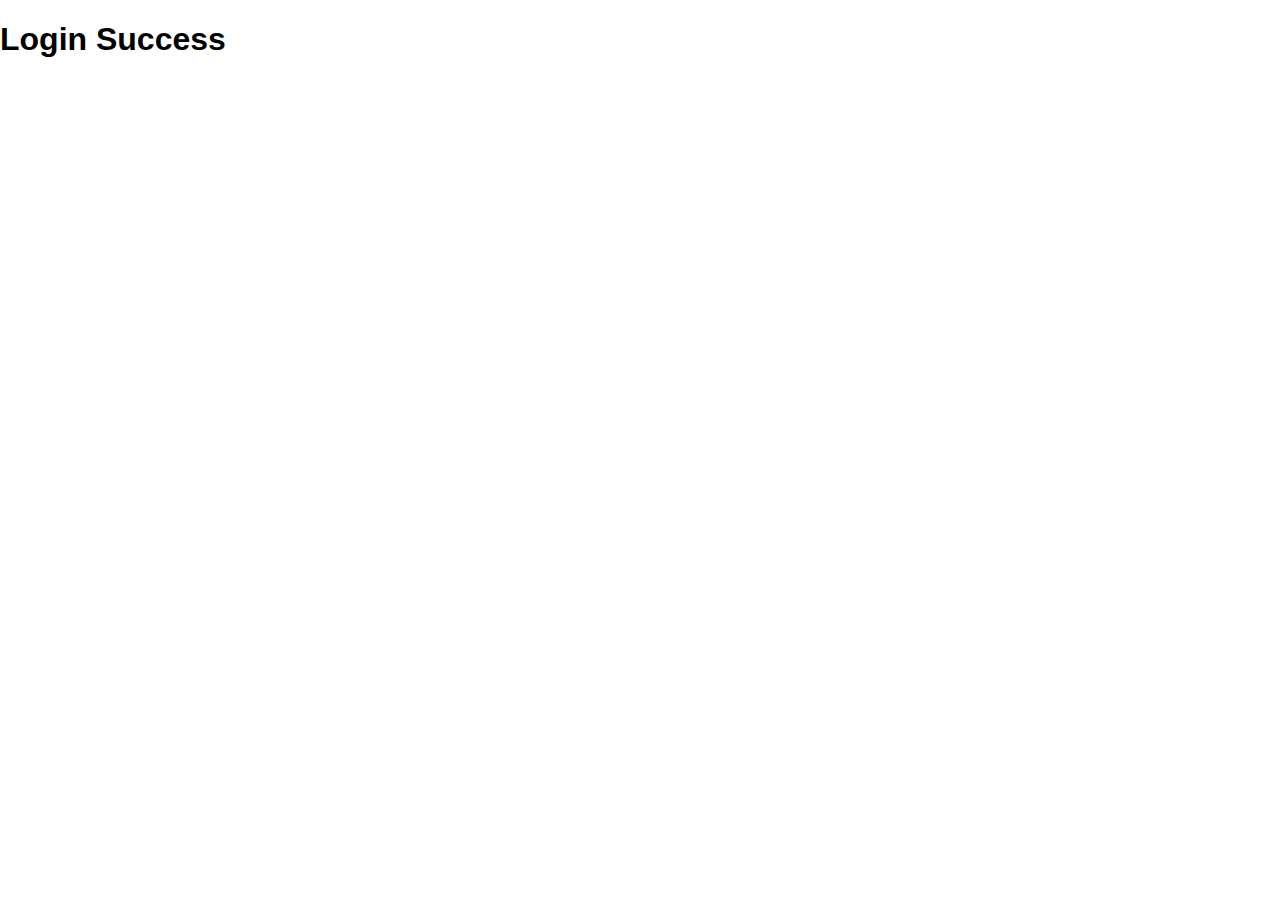
<file: app.html>
<!doctype html>
<html class="no-js" lang="">
    <head>
        <meta charset="utf-8">
        <meta http-equiv="x-ua-compatible" content="ie=edge">
        <title>Login</title>
        <meta name="description" content="">
        <meta name="viewport" content="width=device-width, initial-scale=1">

        <link rel="apple-touch-icon" href="apple-touch-icon.png">
        <!-- Place favicon.ico in the root directory -->

        <link rel="stylesheet" href="css/normalize.css">
        <link rel="stylesheet" href="css/main.css">
        <script src="js/vendor/modernizr-2.8.3.min.js"></script>
    </head>
    <body>
        <!--[if lt IE 8]>
            <p class="browserupgrade">You are using an <strong>outdated</strong> browser. Please <a href="http://browsehappy.com/">upgrade your browser</a> to improve your experience.</p>
        <![endif]-->

        <!-- Add your site or application content here -->
        <h1>Login Success</h1>


        <script src="https://code.jquery.com/jquery-1.12.0.min.js"></script>
        <script>window.jQuery || document.write('<script src="js/vendor/jquery-1.12.0.min.js"><\/script>')</script>
        <script src="js/plugins.js"></script>
        <script src="js/main.js"></script>

        <!-- Google Analytics: change UA-XXXXX-X to be your site's ID. -->
        <script>
            (function(b,o,i,l,e,r){b.GoogleAnalyticsObject=l;b[l]||(b[l]=
            function(){(b[l].q=b[l].q||[]).push(arguments)});b[l].l=+new Date;
            e=o.createElement(i);r=o.getElementsByTagName(i)[0];
            e.src='https://www.google-analytics.com/analytics.js';
            r.parentNode.insertBefore(e,r)}(window,document,'script','ga'));
            ga('create','UA-XXXXX-X','auto');ga('send','pageview');
        </script>
    </body>
</html>
</file>
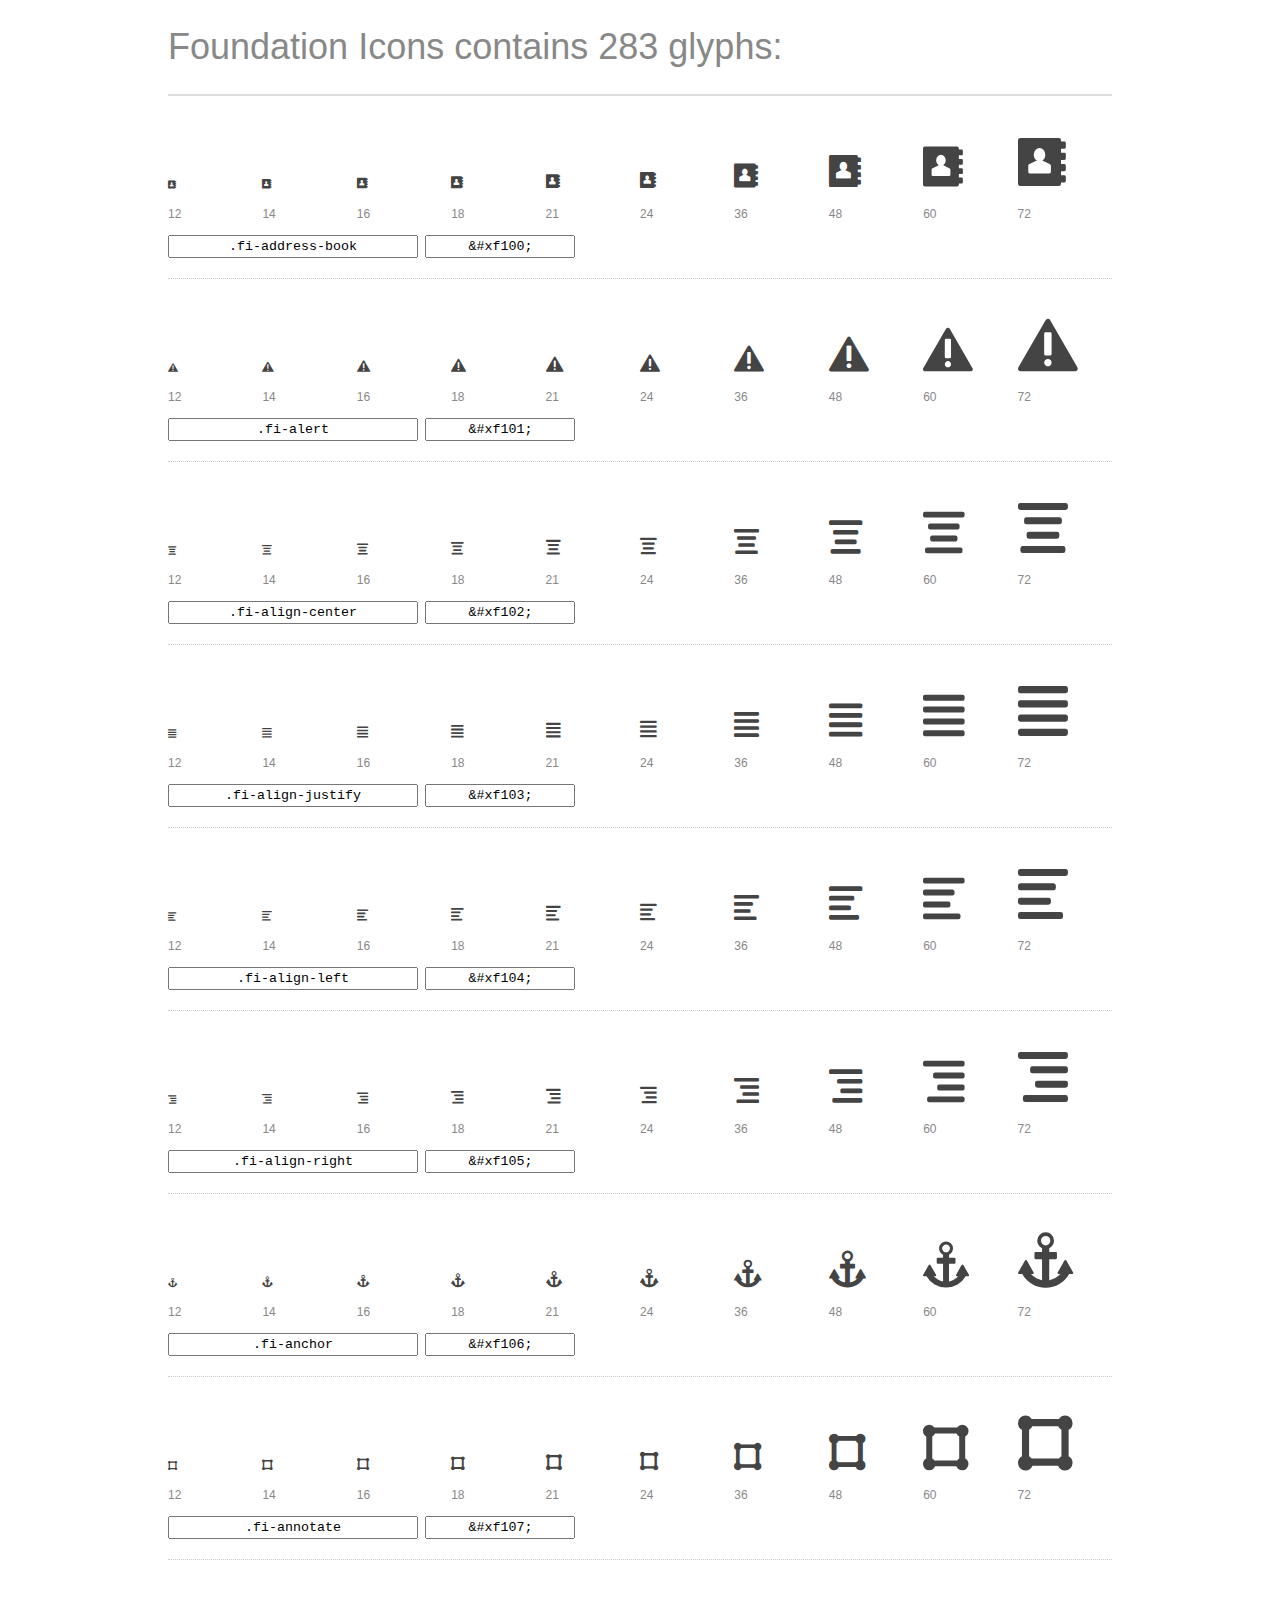
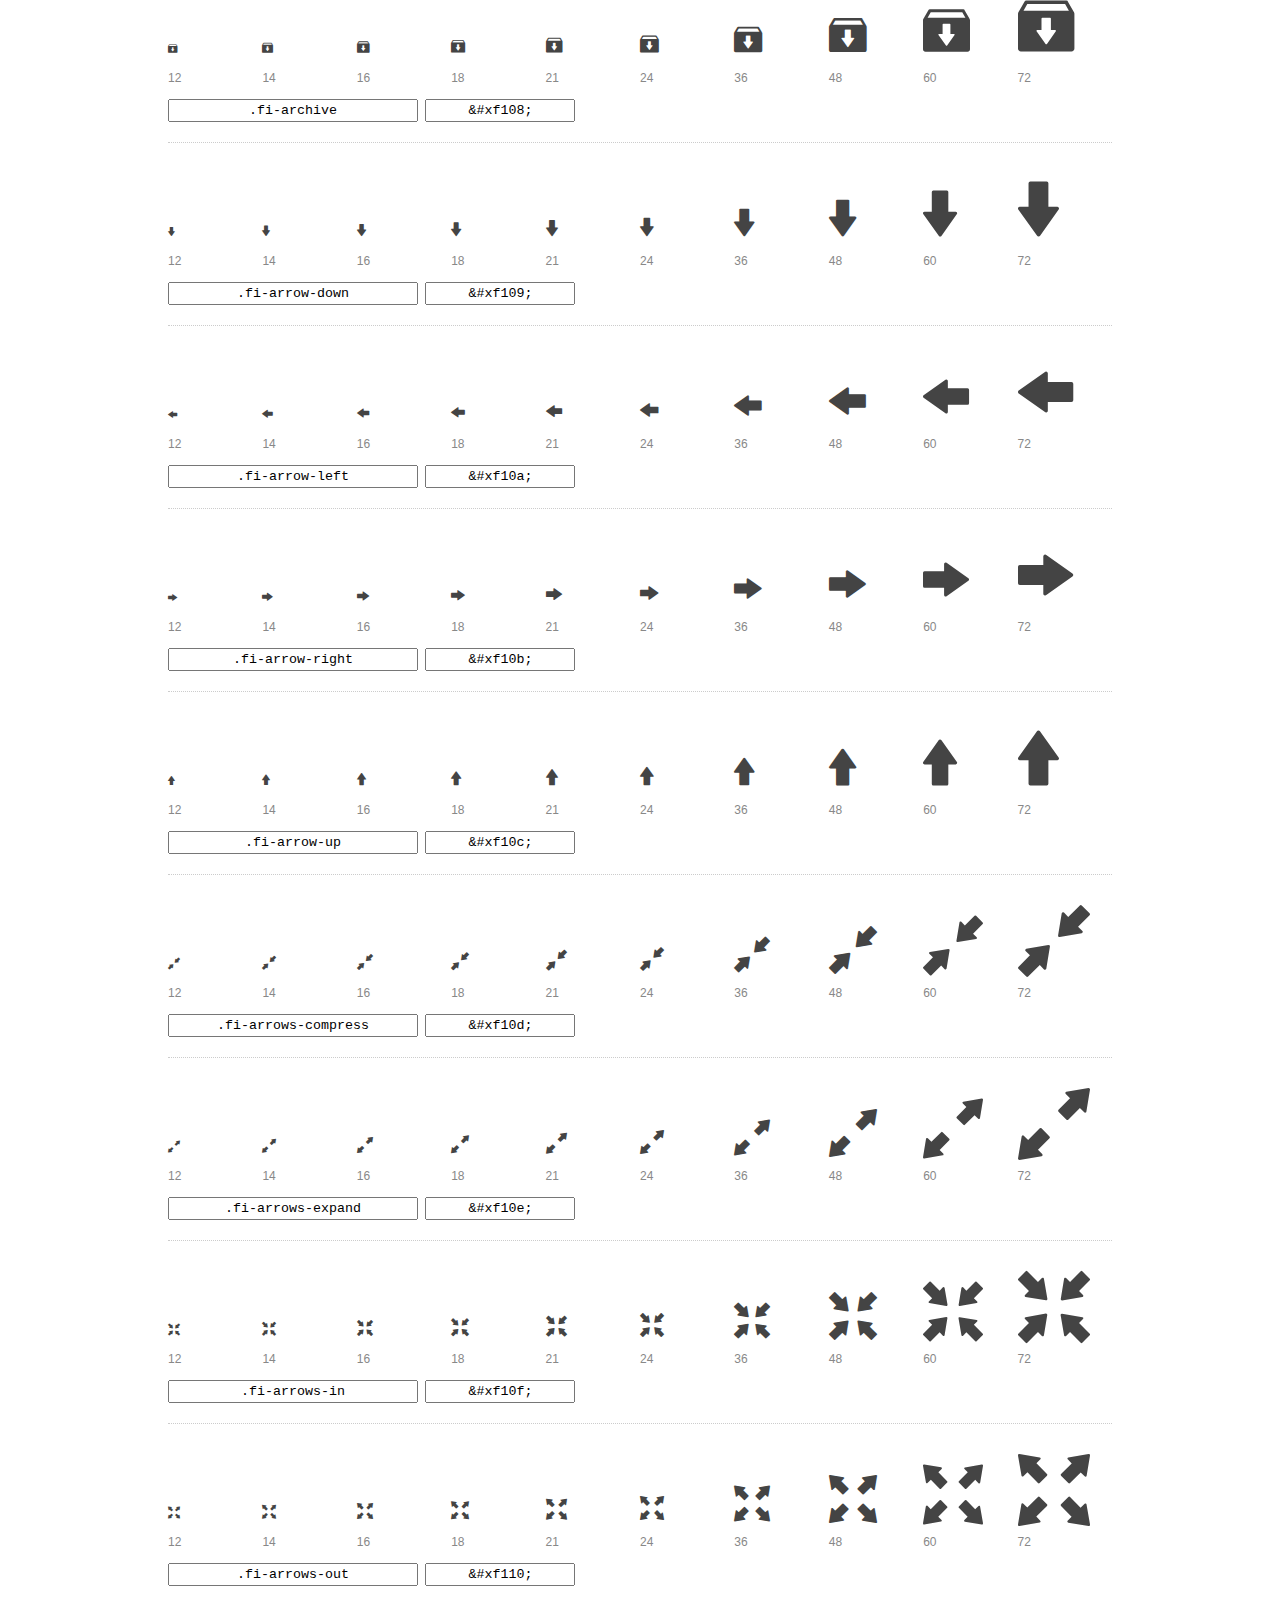
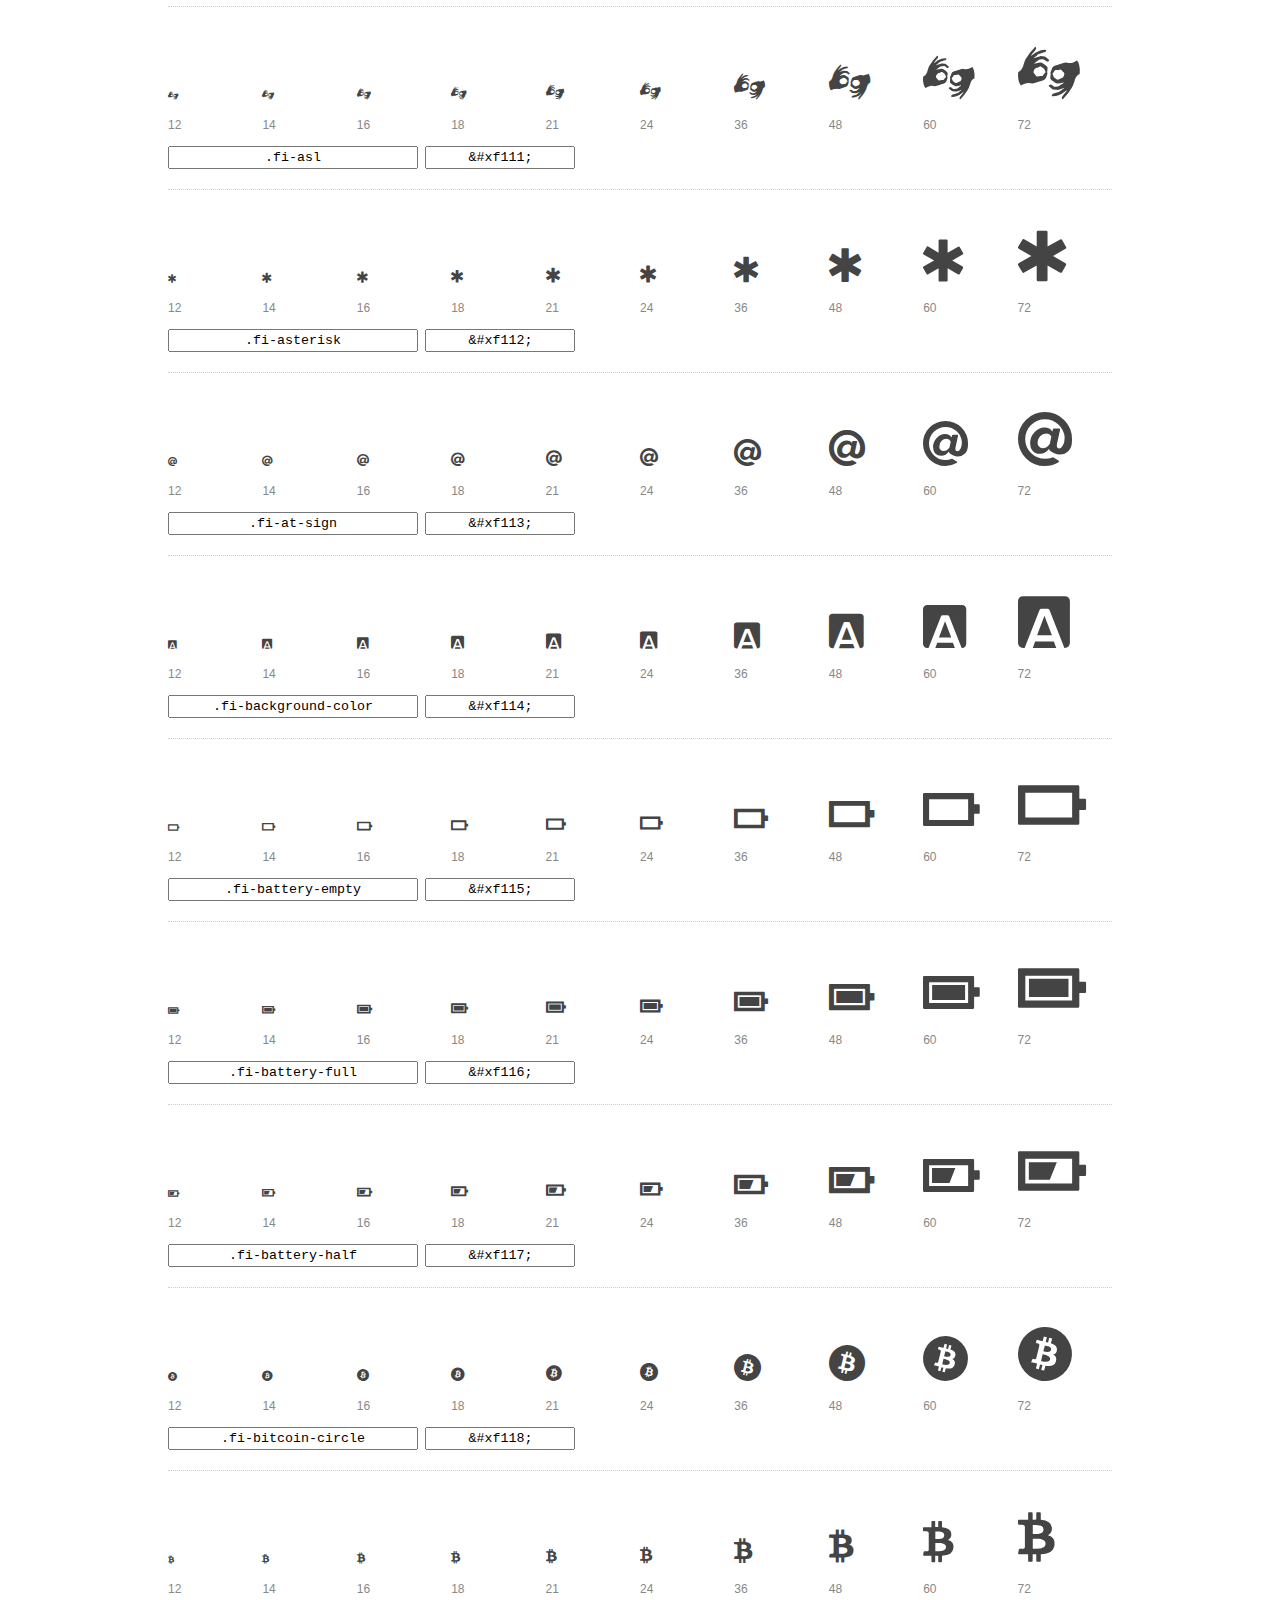
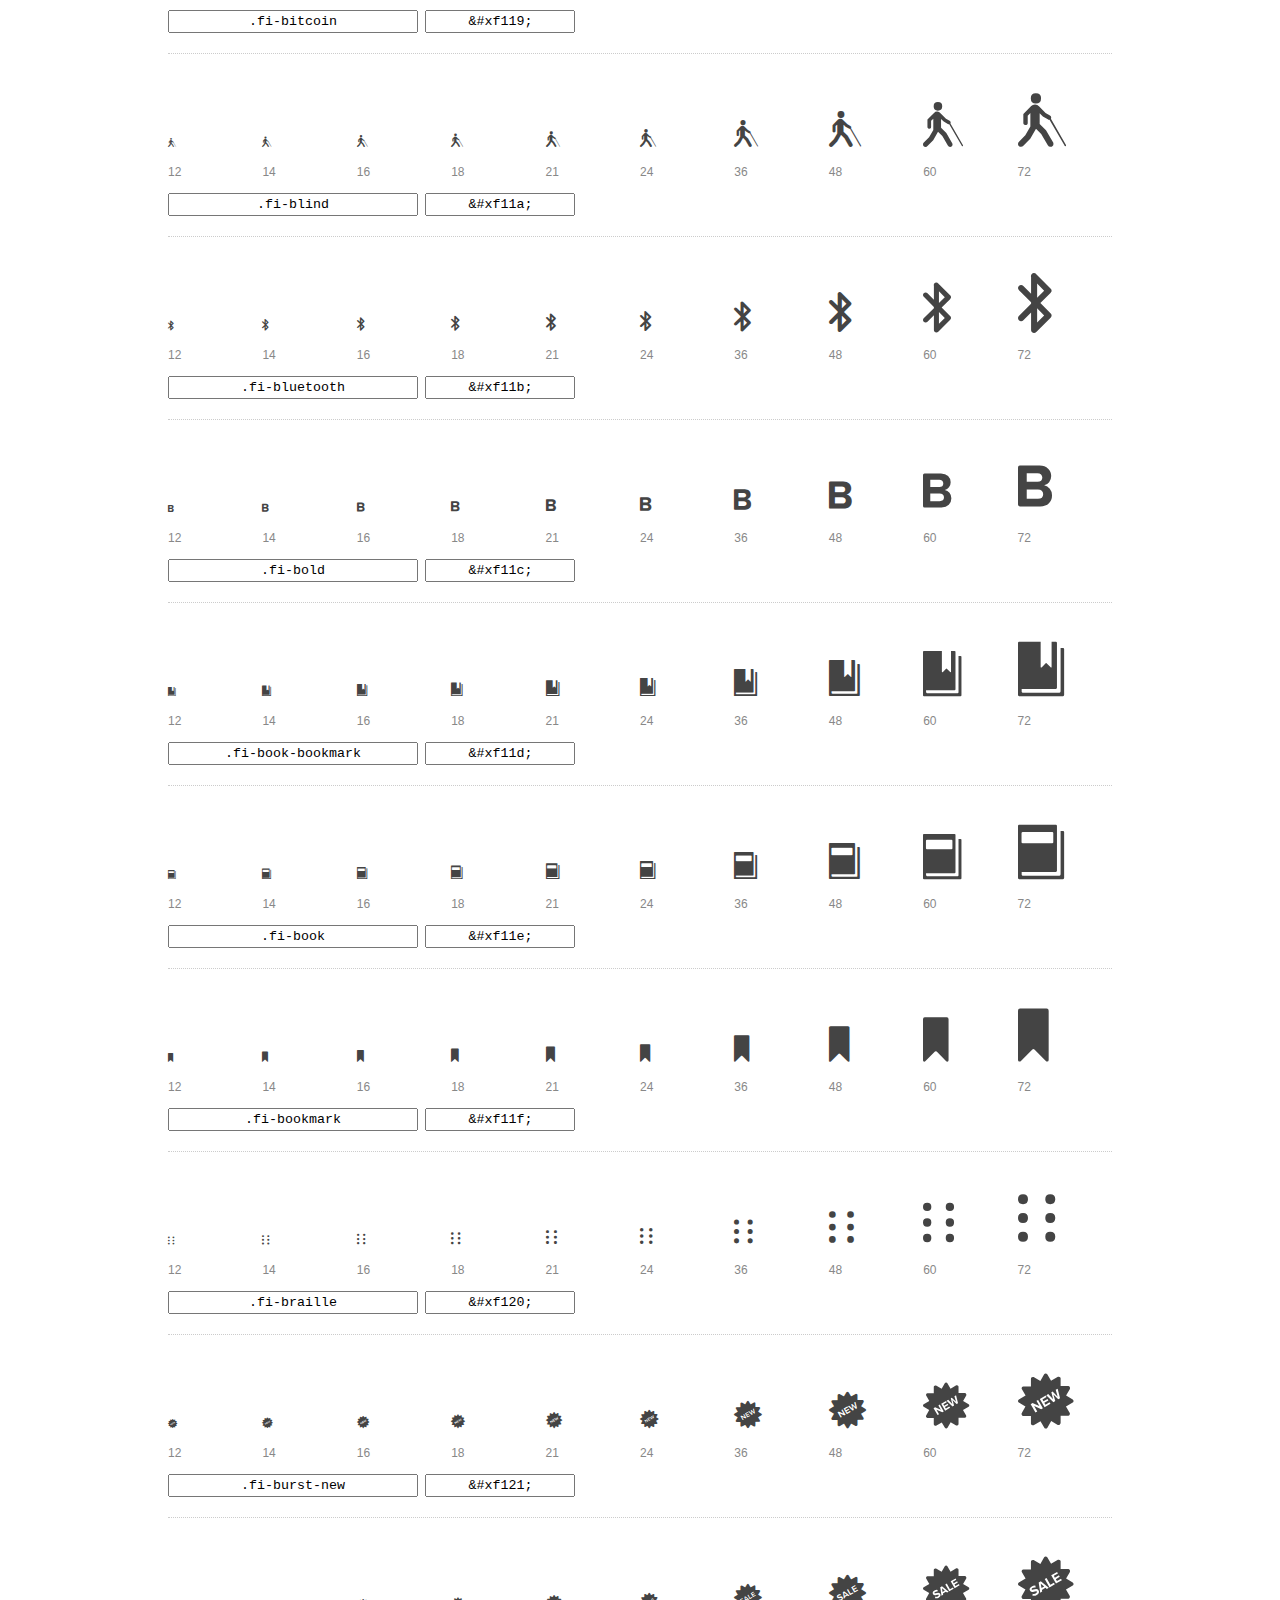
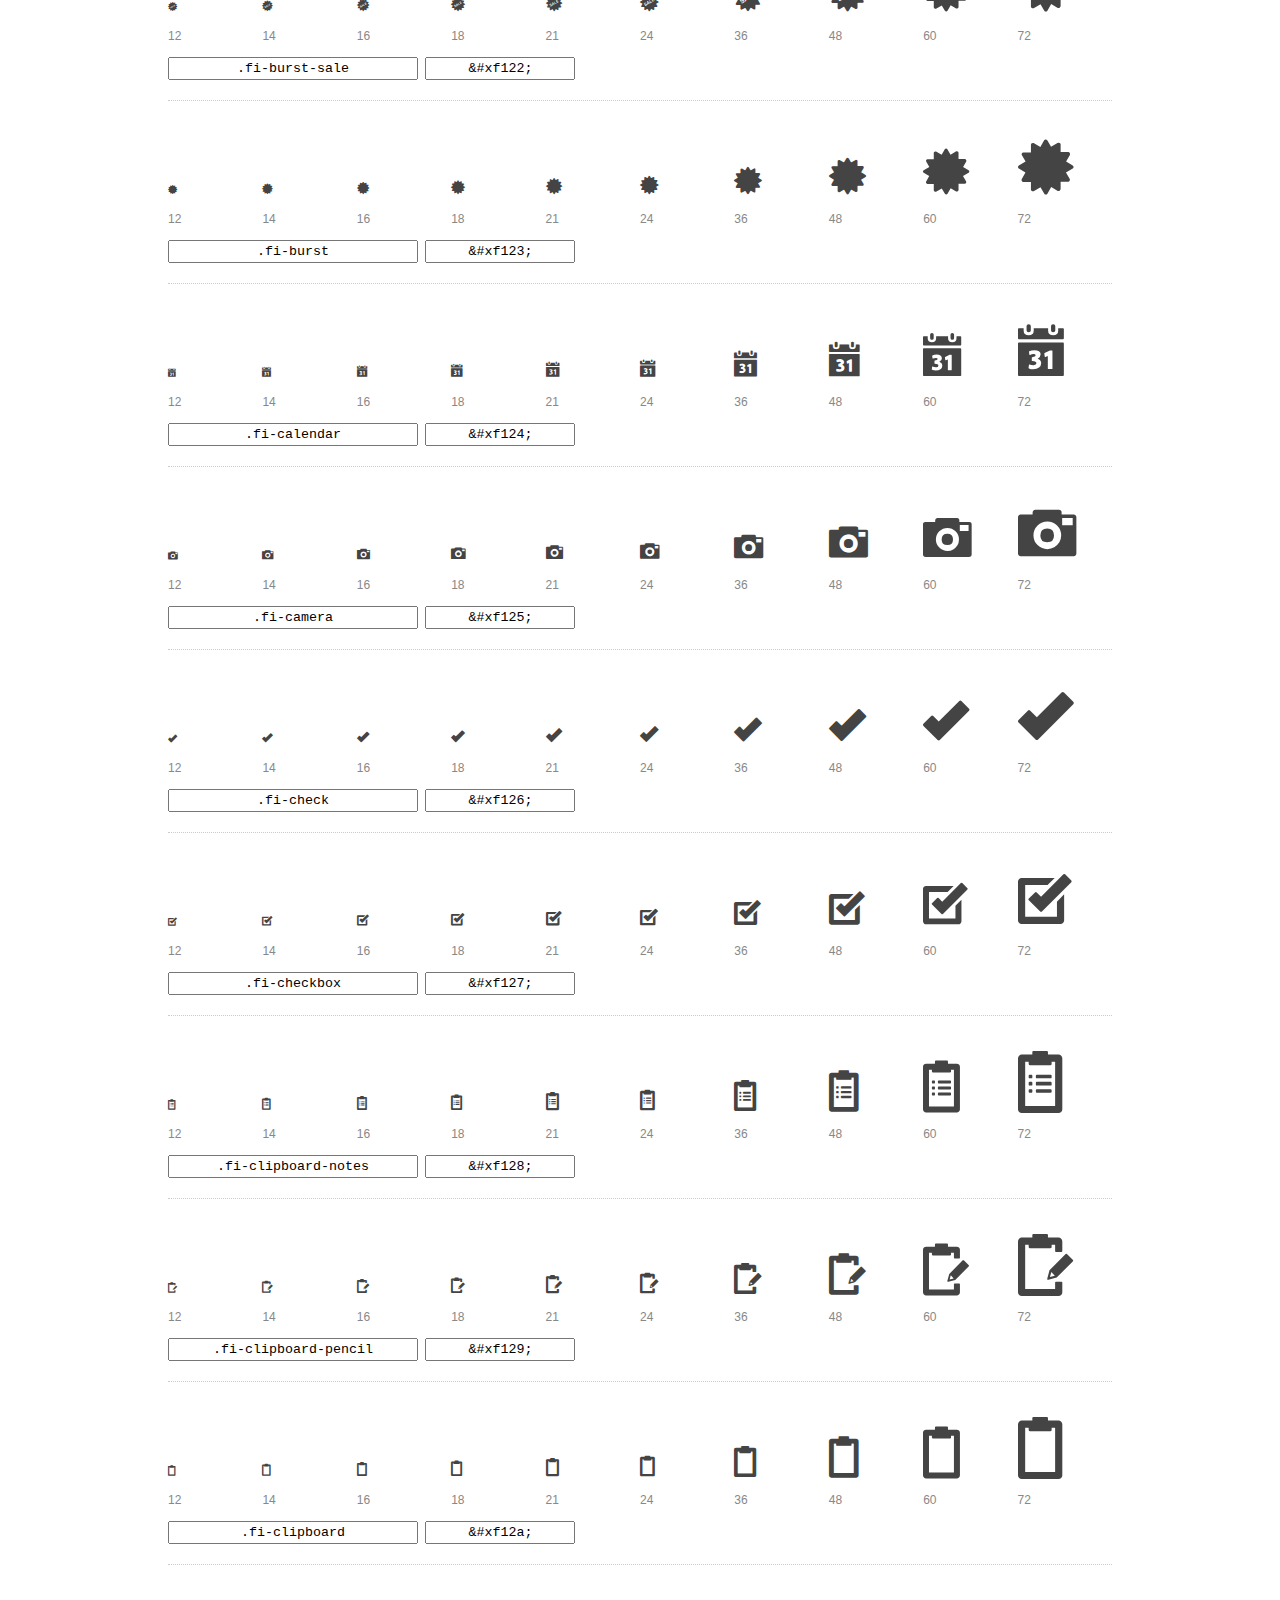
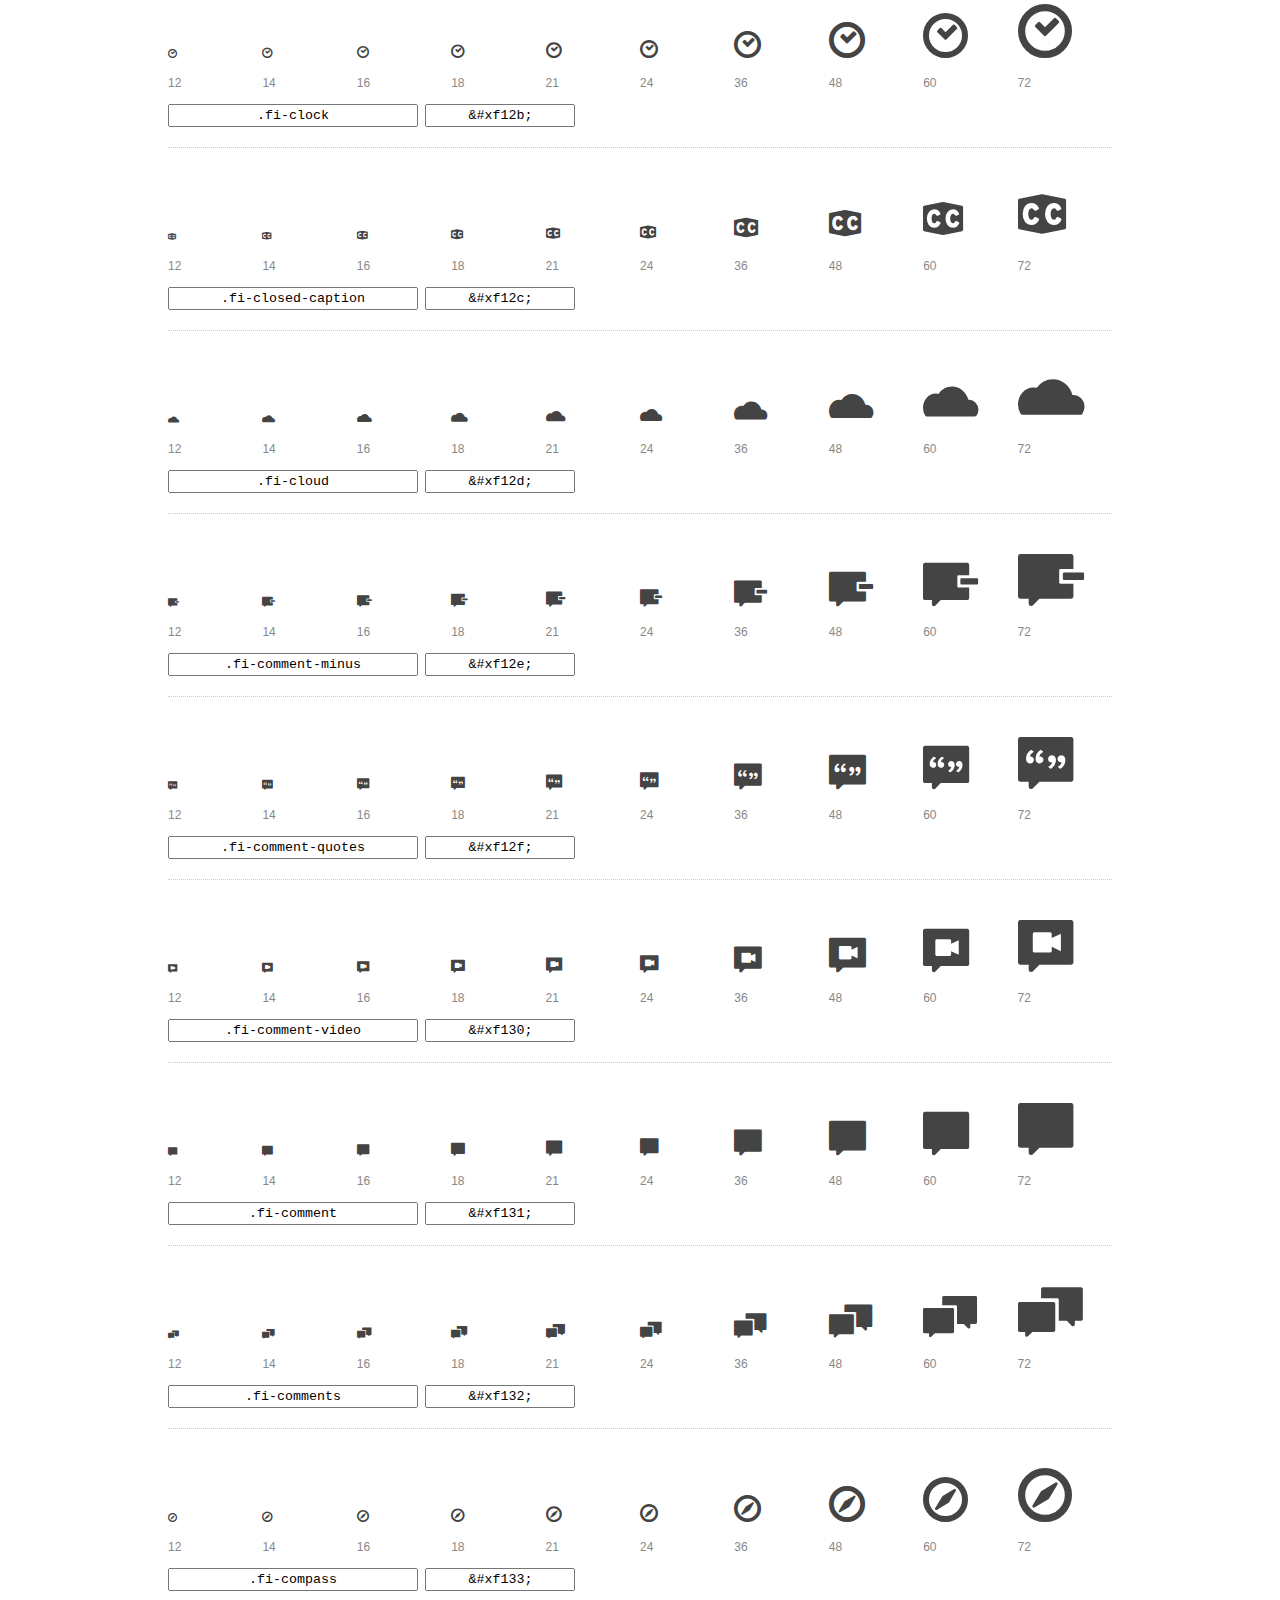
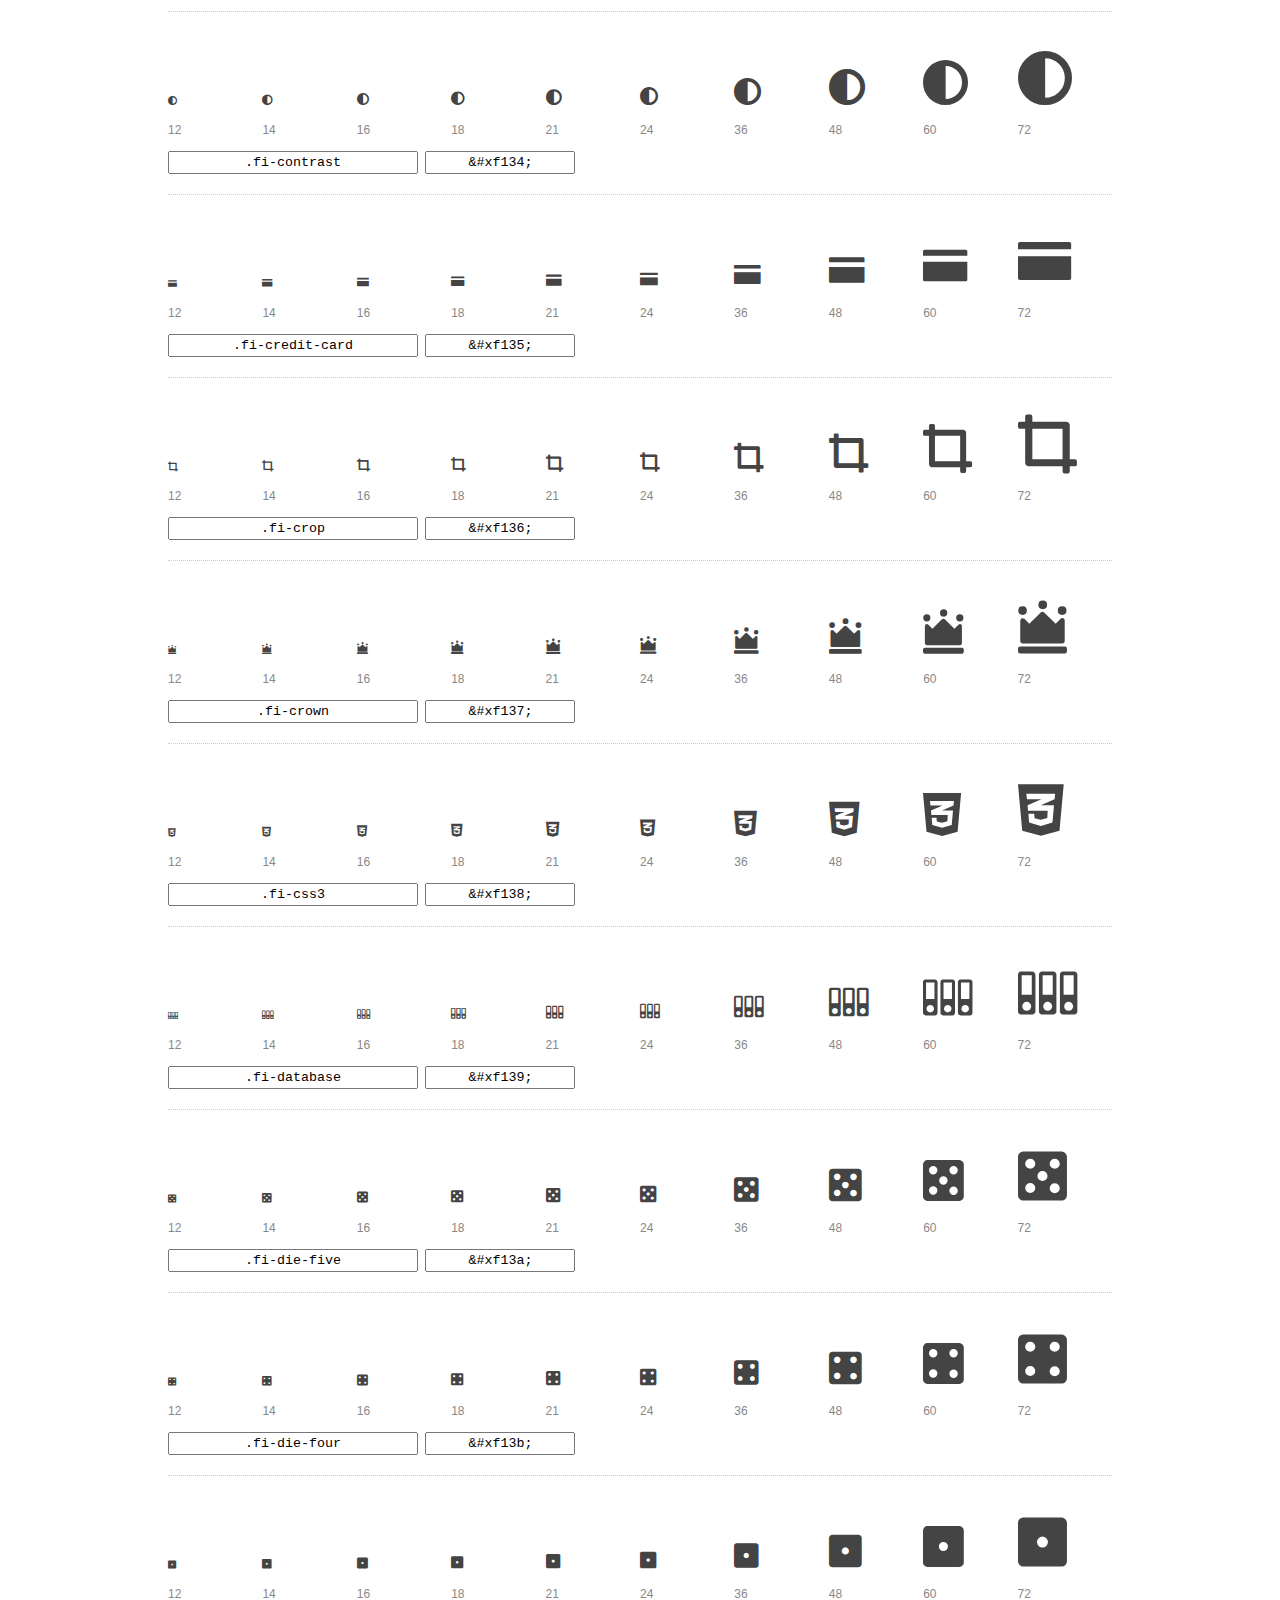
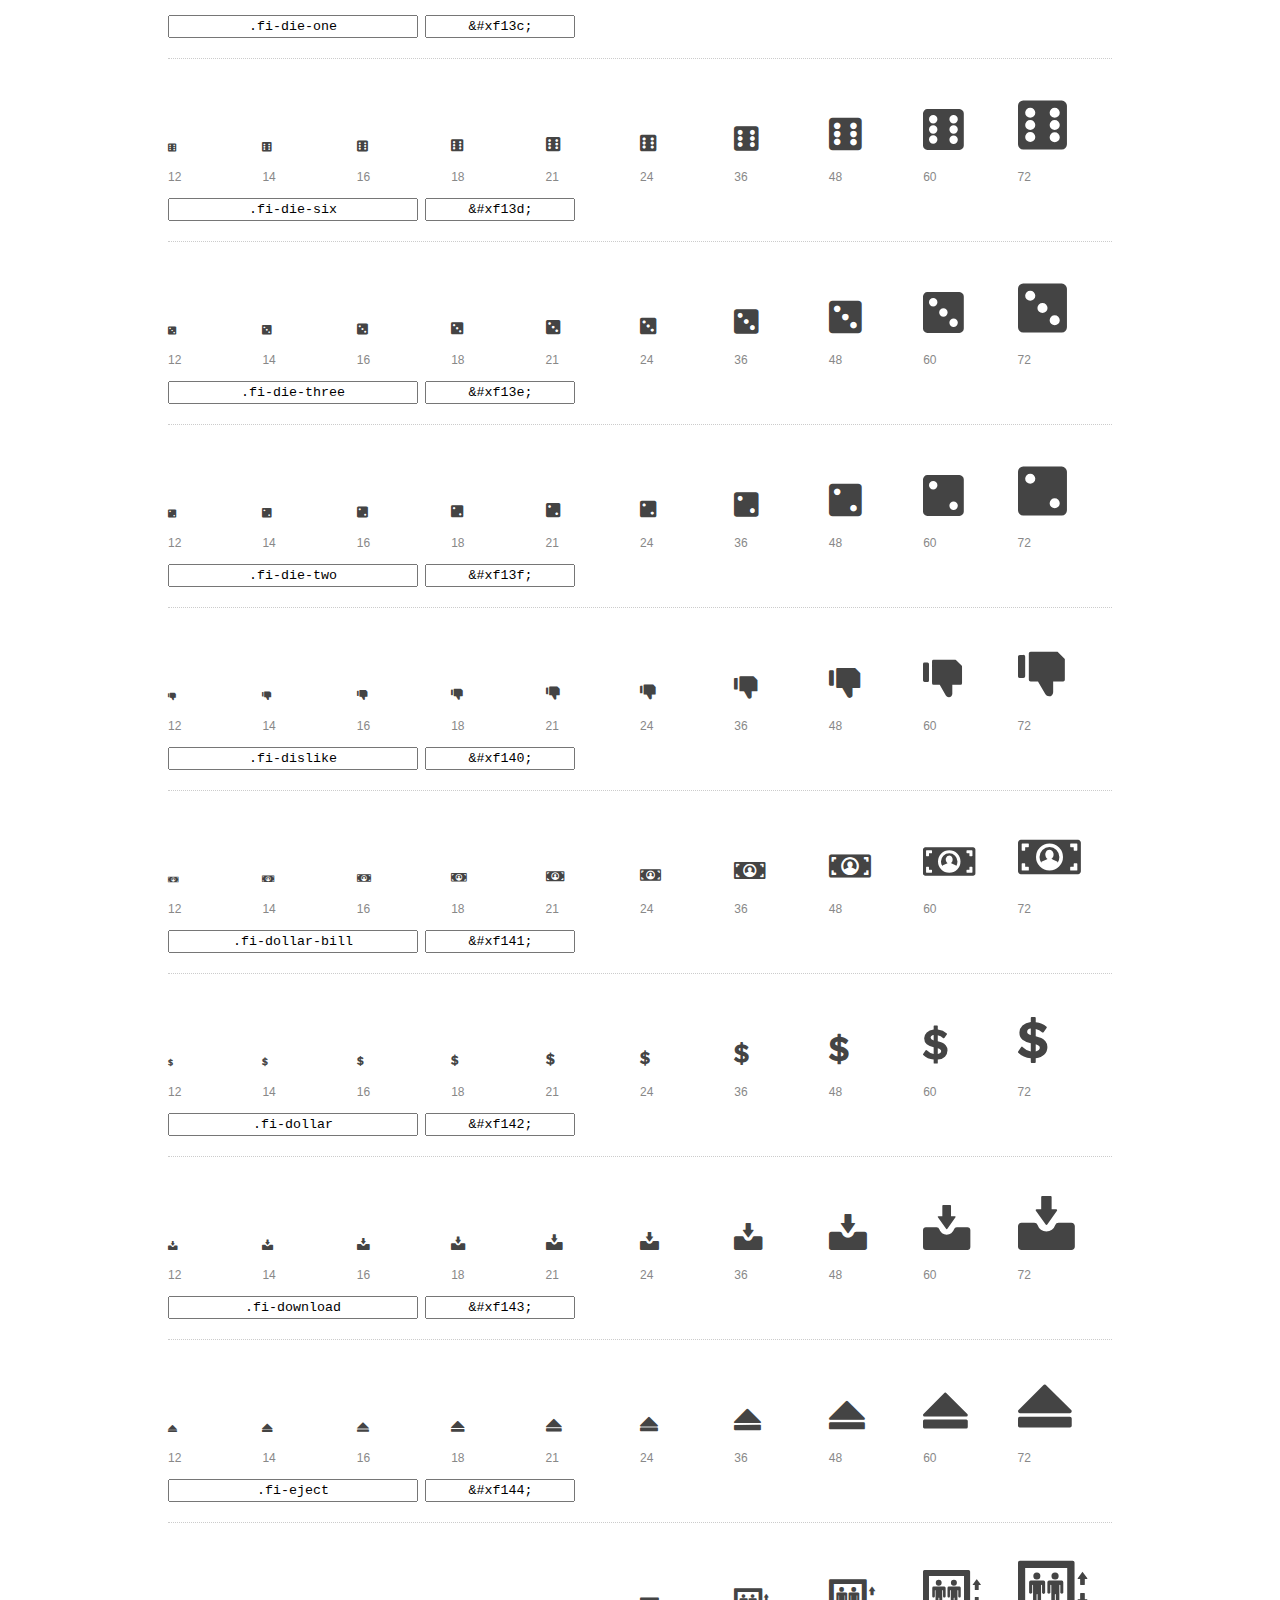
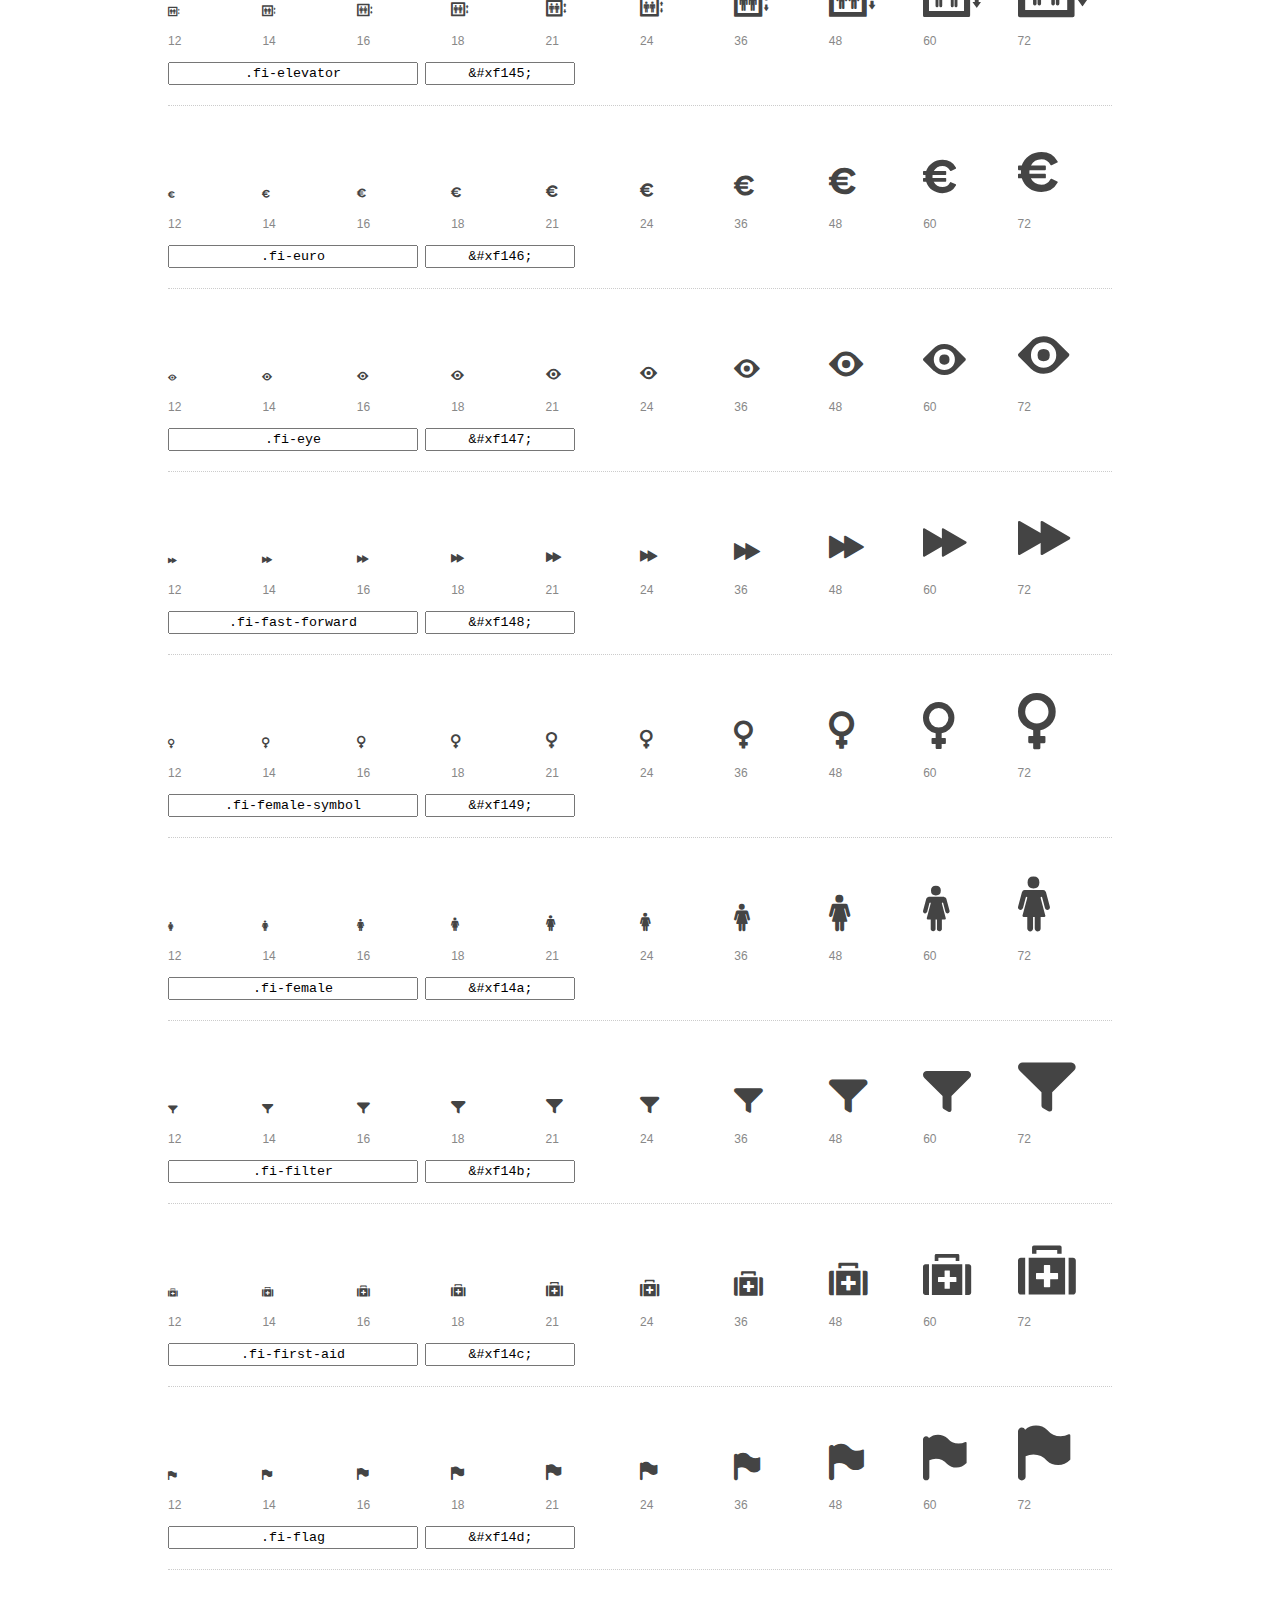
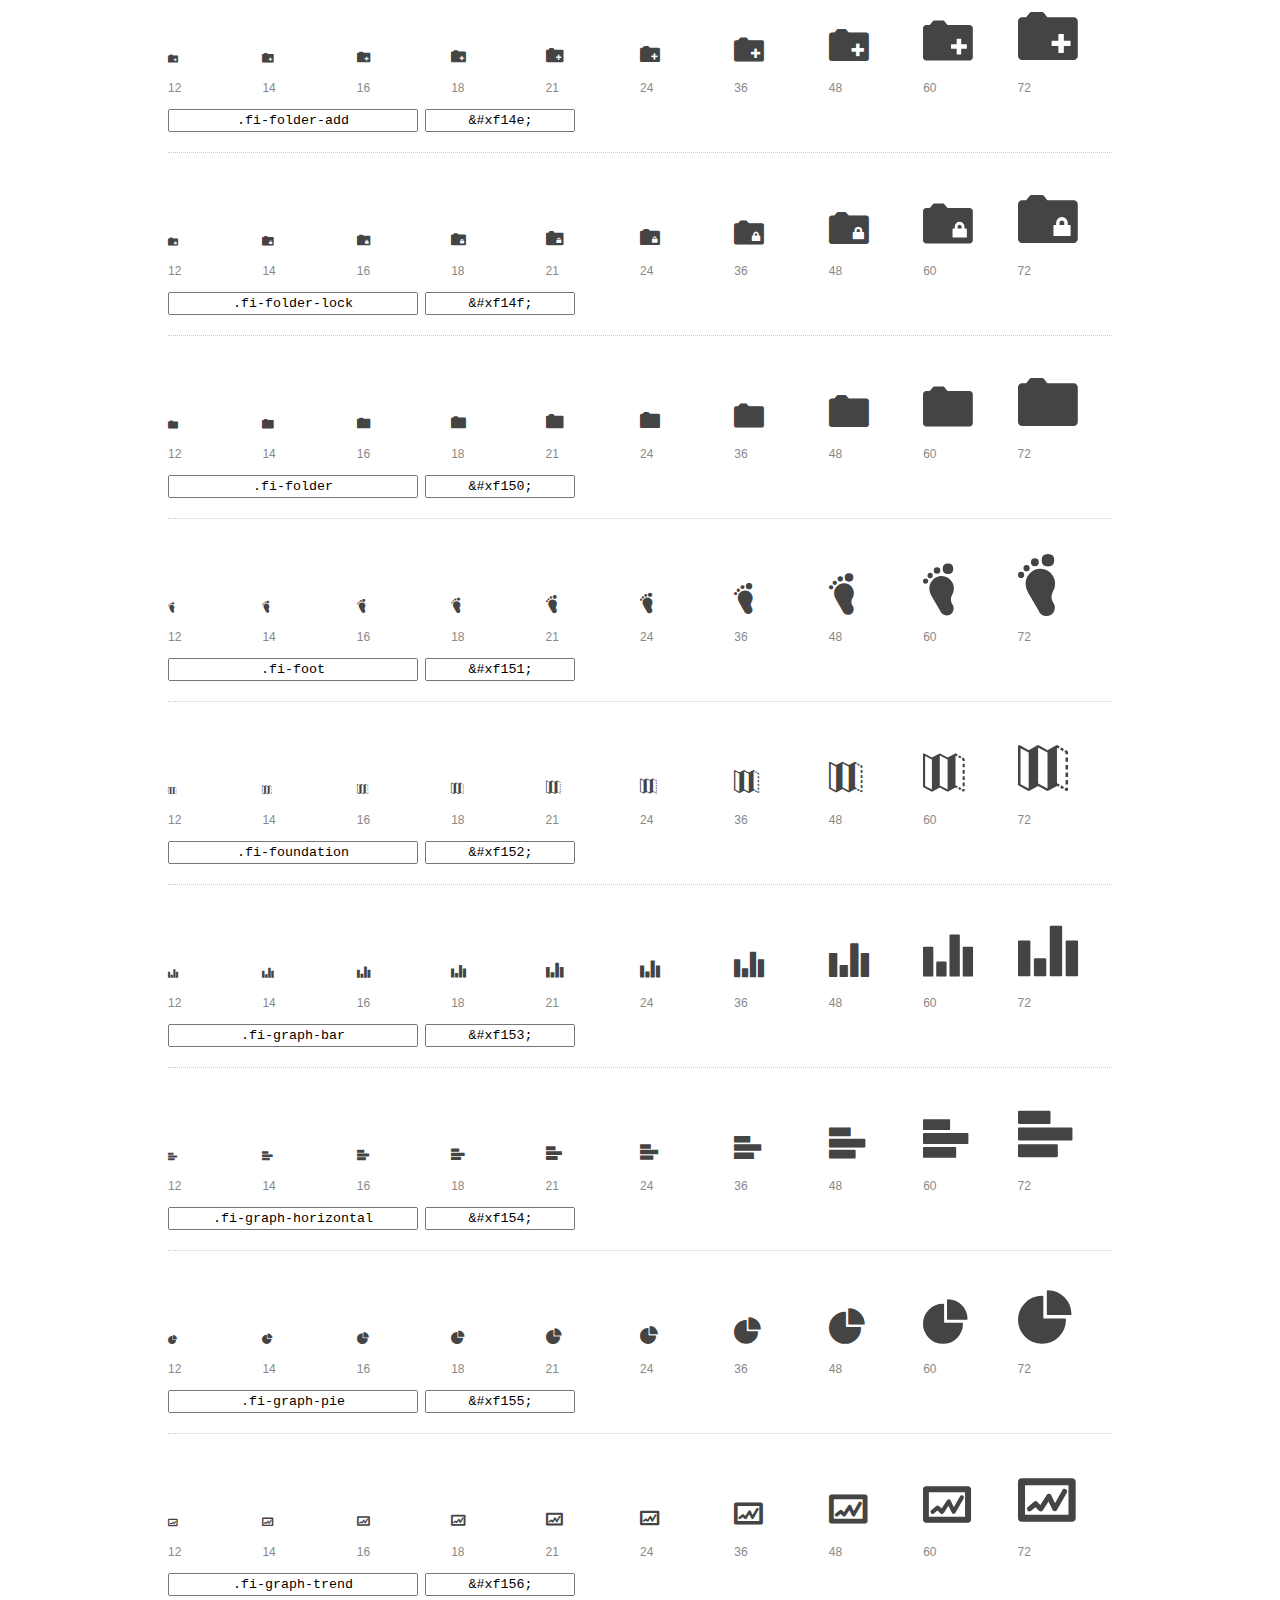
<file: css/preview.html>
<!DOCTYPE html>
<html>
  <head>
    <title>Foundation Icons glyphs preview</title>
    <link rel="stylesheet" href="foundation-icons.css" />

    <style>
      * {
        -moz-box-sizing: border-box;
        -webkit-box-sizing: border-box;
        box-sizing: border-box;
        margin: 0;
        padding: 0;
      }

      body {
        background: #fff;
        color: #444;
        font: 16px/1.5 "Helvetica Neue", Helvetica, Arial, sans-serif;
      }

      a, 
      a:visited {
        color: #888;
        text-decoration: underline;
      }
      a:hover, 
      a:focus { color: #000; }

      h1 {
        border-bottom: 2px solid #ddd;
        color: #888;
        font-size: 36px;
        font-weight: 300;
        margin-bottom: 20px;
        padding: 20px 0;
      }

      .container {
        margin: 0 auto;
        min-width: 880px;
        padding: 0 40px;
        width: 80%;
      }

      .glyph {
        border-bottom: 1px dotted #ccc;
        padding: 10px 0 20px;
        margin-bottom: 20px;
      }

      .preview-glyphs { vertical-align: bottom; } 

      .preview-scale { 
        color: #888;
        font-size: 12px; 
        margin-top: 5px;
      }

      .step {
        display: inline-block;
        line-height: 1;
        width: 10%;
      }

      
      .size-12 { font-size: 12px; }
      
      .size-14 { font-size: 14px; }
      
      .size-16 { font-size: 16px; }
      
      .size-18 { font-size: 18px; }
      
      .size-21 { font-size: 21px; }
      
      .size-24 { font-size: 24px; }
      
      .size-36 { font-size: 36px; }
      
      .size-48 { font-size: 48px; }
      
      .size-60 { font-size: 60px; }
      
      .size-72 { font-size: 72px; }
      

      .usage { margin-top: 10px; }

      .usage input {
        font-family: monospace;
        margin-right: 3px;
        padding: 2px 5px;
        text-align: center;
      }

      .usage .point { width: 150px; }

      .usage .class { width: 250px; }

      .footer {
        color: #888;
        font-size: 12px;
        padding: 20px 0;
      }
    </style>

    <!--[if lte IE 8]><script src="http://html5shiv.googlecode.com/svn/trunk/html5.js"></script><![endif]-->
  </head>

  <body>
    <div class="container">
      <h1>Foundation Icons contains 283 glyphs:</h1> 

      
      <div class="glyph">
        <div class="preview-glyphs">
          <i class="step fi-address-book size-12"></i><i class="step fi-address-book size-14"></i><i class="step fi-address-book size-16"></i><i class="step fi-address-book size-18"></i><i class="step fi-address-book size-21"></i><i class="step fi-address-book size-24"></i><i class="step fi-address-book size-36"></i><i class="step fi-address-book size-48"></i><i class="step fi-address-book size-60"></i><i class="step fi-address-book size-72"></i>
        </div>
        <div class="preview-scale">
          <span class="step">12</span><span class="step">14</span><span class="step">16</span><span class="step">18</span><span class="step">21</span><span class="step">24</span><span class="step">36</span><span class="step">48</span><span class="step">60</span><span class="step">72</span> 
        </div>
        <div class="usage">
          <input class="class" type="text" readonly="readonly" onClick="this.select();" value=".fi-address-book" />
          <input class="point" type="text" readonly="readonly" onClick="this.select();" value="&amp;#xf100;" />
        </div>
      </div>
      
      <div class="glyph">
        <div class="preview-glyphs">
          <i class="step fi-alert size-12"></i><i class="step fi-alert size-14"></i><i class="step fi-alert size-16"></i><i class="step fi-alert size-18"></i><i class="step fi-alert size-21"></i><i class="step fi-alert size-24"></i><i class="step fi-alert size-36"></i><i class="step fi-alert size-48"></i><i class="step fi-alert size-60"></i><i class="step fi-alert size-72"></i>
        </div>
        <div class="preview-scale">
          <span class="step">12</span><span class="step">14</span><span class="step">16</span><span class="step">18</span><span class="step">21</span><span class="step">24</span><span class="step">36</span><span class="step">48</span><span class="step">60</span><span class="step">72</span> 
        </div>
        <div class="usage">
          <input class="class" type="text" readonly="readonly" onClick="this.select();" value=".fi-alert" />
          <input class="point" type="text" readonly="readonly" onClick="this.select();" value="&amp;#xf101;" />
        </div>
      </div>
      
      <div class="glyph">
        <div class="preview-glyphs">
          <i class="step fi-align-center size-12"></i><i class="step fi-align-center size-14"></i><i class="step fi-align-center size-16"></i><i class="step fi-align-center size-18"></i><i class="step fi-align-center size-21"></i><i class="step fi-align-center size-24"></i><i class="step fi-align-center size-36"></i><i class="step fi-align-center size-48"></i><i class="step fi-align-center size-60"></i><i class="step fi-align-center size-72"></i>
        </div>
        <div class="preview-scale">
          <span class="step">12</span><span class="step">14</span><span class="step">16</span><span class="step">18</span><span class="step">21</span><span class="step">24</span><span class="step">36</span><span class="step">48</span><span class="step">60</span><span class="step">72</span> 
        </div>
        <div class="usage">
          <input class="class" type="text" readonly="readonly" onClick="this.select();" value=".fi-align-center" />
          <input class="point" type="text" readonly="readonly" onClick="this.select();" value="&amp;#xf102;" />
        </div>
      </div>
      
      <div class="glyph">
        <div class="preview-glyphs">
          <i class="step fi-align-justify size-12"></i><i class="step fi-align-justify size-14"></i><i class="step fi-align-justify size-16"></i><i class="step fi-align-justify size-18"></i><i class="step fi-align-justify size-21"></i><i class="step fi-align-justify size-24"></i><i class="step fi-align-justify size-36"></i><i class="step fi-align-justify size-48"></i><i class="step fi-align-justify size-60"></i><i class="step fi-align-justify size-72"></i>
        </div>
        <div class="preview-scale">
          <span class="step">12</span><span class="step">14</span><span class="step">16</span><span class="step">18</span><span class="step">21</span><span class="step">24</span><span class="step">36</span><span class="step">48</span><span class="step">60</span><span class="step">72</span> 
        </div>
        <div class="usage">
          <input class="class" type="text" readonly="readonly" onClick="this.select();" value=".fi-align-justify" />
          <input class="point" type="text" readonly="readonly" onClick="this.select();" value="&amp;#xf103;" />
        </div>
      </div>
      
      <div class="glyph">
        <div class="preview-glyphs">
          <i class="step fi-align-left size-12"></i><i class="step fi-align-left size-14"></i><i class="step fi-align-left size-16"></i><i class="step fi-align-left size-18"></i><i class="step fi-align-left size-21"></i><i class="step fi-align-left size-24"></i><i class="step fi-align-left size-36"></i><i class="step fi-align-left size-48"></i><i class="step fi-align-left size-60"></i><i class="step fi-align-left size-72"></i>
        </div>
        <div class="preview-scale">
          <span class="step">12</span><span class="step">14</span><span class="step">16</span><span class="step">18</span><span class="step">21</span><span class="step">24</span><span class="step">36</span><span class="step">48</span><span class="step">60</span><span class="step">72</span> 
        </div>
        <div class="usage">
          <input class="class" type="text" readonly="readonly" onClick="this.select();" value=".fi-align-left" />
          <input class="point" type="text" readonly="readonly" onClick="this.select();" value="&amp;#xf104;" />
        </div>
      </div>
      
      <div class="glyph">
        <div class="preview-glyphs">
          <i class="step fi-align-right size-12"></i><i class="step fi-align-right size-14"></i><i class="step fi-align-right size-16"></i><i class="step fi-align-right size-18"></i><i class="step fi-align-right size-21"></i><i class="step fi-align-right size-24"></i><i class="step fi-align-right size-36"></i><i class="step fi-align-right size-48"></i><i class="step fi-align-right size-60"></i><i class="step fi-align-right size-72"></i>
        </div>
        <div class="preview-scale">
          <span class="step">12</span><span class="step">14</span><span class="step">16</span><span class="step">18</span><span class="step">21</span><span class="step">24</span><span class="step">36</span><span class="step">48</span><span class="step">60</span><span class="step">72</span> 
        </div>
        <div class="usage">
          <input class="class" type="text" readonly="readonly" onClick="this.select();" value=".fi-align-right" />
          <input class="point" type="text" readonly="readonly" onClick="this.select();" value="&amp;#xf105;" />
        </div>
      </div>
      
      <div class="glyph">
        <div class="preview-glyphs">
          <i class="step fi-anchor size-12"></i><i class="step fi-anchor size-14"></i><i class="step fi-anchor size-16"></i><i class="step fi-anchor size-18"></i><i class="step fi-anchor size-21"></i><i class="step fi-anchor size-24"></i><i class="step fi-anchor size-36"></i><i class="step fi-anchor size-48"></i><i class="step fi-anchor size-60"></i><i class="step fi-anchor size-72"></i>
        </div>
        <div class="preview-scale">
          <span class="step">12</span><span class="step">14</span><span class="step">16</span><span class="step">18</span><span class="step">21</span><span class="step">24</span><span class="step">36</span><span class="step">48</span><span class="step">60</span><span class="step">72</span> 
        </div>
        <div class="usage">
          <input class="class" type="text" readonly="readonly" onClick="this.select();" value=".fi-anchor" />
          <input class="point" type="text" readonly="readonly" onClick="this.select();" value="&amp;#xf106;" />
        </div>
      </div>
      
      <div class="glyph">
        <div class="preview-glyphs">
          <i class="step fi-annotate size-12"></i><i class="step fi-annotate size-14"></i><i class="step fi-annotate size-16"></i><i class="step fi-annotate size-18"></i><i class="step fi-annotate size-21"></i><i class="step fi-annotate size-24"></i><i class="step fi-annotate size-36"></i><i class="step fi-annotate size-48"></i><i class="step fi-annotate size-60"></i><i class="step fi-annotate size-72"></i>
        </div>
        <div class="preview-scale">
          <span class="step">12</span><span class="step">14</span><span class="step">16</span><span class="step">18</span><span class="step">21</span><span class="step">24</span><span class="step">36</span><span class="step">48</span><span class="step">60</span><span class="step">72</span> 
        </div>
        <div class="usage">
          <input class="class" type="text" readonly="readonly" onClick="this.select();" value=".fi-annotate" />
          <input class="point" type="text" readonly="readonly" onClick="this.select();" value="&amp;#xf107;" />
        </div>
      </div>
      
      <div class="glyph">
        <div class="preview-glyphs">
          <i class="step fi-archive size-12"></i><i class="step fi-archive size-14"></i><i class="step fi-archive size-16"></i><i class="step fi-archive size-18"></i><i class="step fi-archive size-21"></i><i class="step fi-archive size-24"></i><i class="step fi-archive size-36"></i><i class="step fi-archive size-48"></i><i class="step fi-archive size-60"></i><i class="step fi-archive size-72"></i>
        </div>
        <div class="preview-scale">
          <span class="step">12</span><span class="step">14</span><span class="step">16</span><span class="step">18</span><span class="step">21</span><span class="step">24</span><span class="step">36</span><span class="step">48</span><span class="step">60</span><span class="step">72</span> 
        </div>
        <div class="usage">
          <input class="class" type="text" readonly="readonly" onClick="this.select();" value=".fi-archive" />
          <input class="point" type="text" readonly="readonly" onClick="this.select();" value="&amp;#xf108;" />
        </div>
      </div>
      
      <div class="glyph">
        <div class="preview-glyphs">
          <i class="step fi-arrow-down size-12"></i><i class="step fi-arrow-down size-14"></i><i class="step fi-arrow-down size-16"></i><i class="step fi-arrow-down size-18"></i><i class="step fi-arrow-down size-21"></i><i class="step fi-arrow-down size-24"></i><i class="step fi-arrow-down size-36"></i><i class="step fi-arrow-down size-48"></i><i class="step fi-arrow-down size-60"></i><i class="step fi-arrow-down size-72"></i>
        </div>
        <div class="preview-scale">
          <span class="step">12</span><span class="step">14</span><span class="step">16</span><span class="step">18</span><span class="step">21</span><span class="step">24</span><span class="step">36</span><span class="step">48</span><span class="step">60</span><span class="step">72</span> 
        </div>
        <div class="usage">
          <input class="class" type="text" readonly="readonly" onClick="this.select();" value=".fi-arrow-down" />
          <input class="point" type="text" readonly="readonly" onClick="this.select();" value="&amp;#xf109;" />
        </div>
      </div>
      
      <div class="glyph">
        <div class="preview-glyphs">
          <i class="step fi-arrow-left size-12"></i><i class="step fi-arrow-left size-14"></i><i class="step fi-arrow-left size-16"></i><i class="step fi-arrow-left size-18"></i><i class="step fi-arrow-left size-21"></i><i class="step fi-arrow-left size-24"></i><i class="step fi-arrow-left size-36"></i><i class="step fi-arrow-left size-48"></i><i class="step fi-arrow-left size-60"></i><i class="step fi-arrow-left size-72"></i>
        </div>
        <div class="preview-scale">
          <span class="step">12</span><span class="step">14</span><span class="step">16</span><span class="step">18</span><span class="step">21</span><span class="step">24</span><span class="step">36</span><span class="step">48</span><span class="step">60</span><span class="step">72</span> 
        </div>
        <div class="usage">
          <input class="class" type="text" readonly="readonly" onClick="this.select();" value=".fi-arrow-left" />
          <input class="point" type="text" readonly="readonly" onClick="this.select();" value="&amp;#xf10a;" />
        </div>
      </div>
      
      <div class="glyph">
        <div class="preview-glyphs">
          <i class="step fi-arrow-right size-12"></i><i class="step fi-arrow-right size-14"></i><i class="step fi-arrow-right size-16"></i><i class="step fi-arrow-right size-18"></i><i class="step fi-arrow-right size-21"></i><i class="step fi-arrow-right size-24"></i><i class="step fi-arrow-right size-36"></i><i class="step fi-arrow-right size-48"></i><i class="step fi-arrow-right size-60"></i><i class="step fi-arrow-right size-72"></i>
        </div>
        <div class="preview-scale">
          <span class="step">12</span><span class="step">14</span><span class="step">16</span><span class="step">18</span><span class="step">21</span><span class="step">24</span><span class="step">36</span><span class="step">48</span><span class="step">60</span><span class="step">72</span> 
        </div>
        <div class="usage">
          <input class="class" type="text" readonly="readonly" onClick="this.select();" value=".fi-arrow-right" />
          <input class="point" type="text" readonly="readonly" onClick="this.select();" value="&amp;#xf10b;" />
        </div>
      </div>
      
      <div class="glyph">
        <div class="preview-glyphs">
          <i class="step fi-arrow-up size-12"></i><i class="step fi-arrow-up size-14"></i><i class="step fi-arrow-up size-16"></i><i class="step fi-arrow-up size-18"></i><i class="step fi-arrow-up size-21"></i><i class="step fi-arrow-up size-24"></i><i class="step fi-arrow-up size-36"></i><i class="step fi-arrow-up size-48"></i><i class="step fi-arrow-up size-60"></i><i class="step fi-arrow-up size-72"></i>
        </div>
        <div class="preview-scale">
          <span class="step">12</span><span class="step">14</span><span class="step">16</span><span class="step">18</span><span class="step">21</span><span class="step">24</span><span class="step">36</span><span class="step">48</span><span class="step">60</span><span class="step">72</span> 
        </div>
        <div class="usage">
          <input class="class" type="text" readonly="readonly" onClick="this.select();" value=".fi-arrow-up" />
          <input class="point" type="text" readonly="readonly" onClick="this.select();" value="&amp;#xf10c;" />
        </div>
      </div>
      
      <div class="glyph">
        <div class="preview-glyphs">
          <i class="step fi-arrows-compress size-12"></i><i class="step fi-arrows-compress size-14"></i><i class="step fi-arrows-compress size-16"></i><i class="step fi-arrows-compress size-18"></i><i class="step fi-arrows-compress size-21"></i><i class="step fi-arrows-compress size-24"></i><i class="step fi-arrows-compress size-36"></i><i class="step fi-arrows-compress size-48"></i><i class="step fi-arrows-compress size-60"></i><i class="step fi-arrows-compress size-72"></i>
        </div>
        <div class="preview-scale">
          <span class="step">12</span><span class="step">14</span><span class="step">16</span><span class="step">18</span><span class="step">21</span><span class="step">24</span><span class="step">36</span><span class="step">48</span><span class="step">60</span><span class="step">72</span> 
        </div>
        <div class="usage">
          <input class="class" type="text" readonly="readonly" onClick="this.select();" value=".fi-arrows-compress" />
          <input class="point" type="text" readonly="readonly" onClick="this.select();" value="&amp;#xf10d;" />
        </div>
      </div>
      
      <div class="glyph">
        <div class="preview-glyphs">
          <i class="step fi-arrows-expand size-12"></i><i class="step fi-arrows-expand size-14"></i><i class="step fi-arrows-expand size-16"></i><i class="step fi-arrows-expand size-18"></i><i class="step fi-arrows-expand size-21"></i><i class="step fi-arrows-expand size-24"></i><i class="step fi-arrows-expand size-36"></i><i class="step fi-arrows-expand size-48"></i><i class="step fi-arrows-expand size-60"></i><i class="step fi-arrows-expand size-72"></i>
        </div>
        <div class="preview-scale">
          <span class="step">12</span><span class="step">14</span><span class="step">16</span><span class="step">18</span><span class="step">21</span><span class="step">24</span><span class="step">36</span><span class="step">48</span><span class="step">60</span><span class="step">72</span> 
        </div>
        <div class="usage">
          <input class="class" type="text" readonly="readonly" onClick="this.select();" value=".fi-arrows-expand" />
          <input class="point" type="text" readonly="readonly" onClick="this.select();" value="&amp;#xf10e;" />
        </div>
      </div>
      
      <div class="glyph">
        <div class="preview-glyphs">
          <i class="step fi-arrows-in size-12"></i><i class="step fi-arrows-in size-14"></i><i class="step fi-arrows-in size-16"></i><i class="step fi-arrows-in size-18"></i><i class="step fi-arrows-in size-21"></i><i class="step fi-arrows-in size-24"></i><i class="step fi-arrows-in size-36"></i><i class="step fi-arrows-in size-48"></i><i class="step fi-arrows-in size-60"></i><i class="step fi-arrows-in size-72"></i>
        </div>
        <div class="preview-scale">
          <span class="step">12</span><span class="step">14</span><span class="step">16</span><span class="step">18</span><span class="step">21</span><span class="step">24</span><span class="step">36</span><span class="step">48</span><span class="step">60</span><span class="step">72</span> 
        </div>
        <div class="usage">
          <input class="class" type="text" readonly="readonly" onClick="this.select();" value=".fi-arrows-in" />
          <input class="point" type="text" readonly="readonly" onClick="this.select();" value="&amp;#xf10f;" />
        </div>
      </div>
      
      <div class="glyph">
        <div class="preview-glyphs">
          <i class="step fi-arrows-out size-12"></i><i class="step fi-arrows-out size-14"></i><i class="step fi-arrows-out size-16"></i><i class="step fi-arrows-out size-18"></i><i class="step fi-arrows-out size-21"></i><i class="step fi-arrows-out size-24"></i><i class="step fi-arrows-out size-36"></i><i class="step fi-arrows-out size-48"></i><i class="step fi-arrows-out size-60"></i><i class="step fi-arrows-out size-72"></i>
        </div>
        <div class="preview-scale">
          <span class="step">12</span><span class="step">14</span><span class="step">16</span><span class="step">18</span><span class="step">21</span><span class="step">24</span><span class="step">36</span><span class="step">48</span><span class="step">60</span><span class="step">72</span> 
        </div>
        <div class="usage">
          <input class="class" type="text" readonly="readonly" onClick="this.select();" value=".fi-arrows-out" />
          <input class="point" type="text" readonly="readonly" onClick="this.select();" value="&amp;#xf110;" />
        </div>
      </div>
      
      <div class="glyph">
        <div class="preview-glyphs">
          <i class="step fi-asl size-12"></i><i class="step fi-asl size-14"></i><i class="step fi-asl size-16"></i><i class="step fi-asl size-18"></i><i class="step fi-asl size-21"></i><i class="step fi-asl size-24"></i><i class="step fi-asl size-36"></i><i class="step fi-asl size-48"></i><i class="step fi-asl size-60"></i><i class="step fi-asl size-72"></i>
        </div>
        <div class="preview-scale">
          <span class="step">12</span><span class="step">14</span><span class="step">16</span><span class="step">18</span><span class="step">21</span><span class="step">24</span><span class="step">36</span><span class="step">48</span><span class="step">60</span><span class="step">72</span> 
        </div>
        <div class="usage">
          <input class="class" type="text" readonly="readonly" onClick="this.select();" value=".fi-asl" />
          <input class="point" type="text" readonly="readonly" onClick="this.select();" value="&amp;#xf111;" />
        </div>
      </div>
      
      <div class="glyph">
        <div class="preview-glyphs">
          <i class="step fi-asterisk size-12"></i><i class="step fi-asterisk size-14"></i><i class="step fi-asterisk size-16"></i><i class="step fi-asterisk size-18"></i><i class="step fi-asterisk size-21"></i><i class="step fi-asterisk size-24"></i><i class="step fi-asterisk size-36"></i><i class="step fi-asterisk size-48"></i><i class="step fi-asterisk size-60"></i><i class="step fi-asterisk size-72"></i>
        </div>
        <div class="preview-scale">
          <span class="step">12</span><span class="step">14</span><span class="step">16</span><span class="step">18</span><span class="step">21</span><span class="step">24</span><span class="step">36</span><span class="step">48</span><span class="step">60</span><span class="step">72</span> 
        </div>
        <div class="usage">
          <input class="class" type="text" readonly="readonly" onClick="this.select();" value=".fi-asterisk" />
          <input class="point" type="text" readonly="readonly" onClick="this.select();" value="&amp;#xf112;" />
        </div>
      </div>
      
      <div class="glyph">
        <div class="preview-glyphs">
          <i class="step fi-at-sign size-12"></i><i class="step fi-at-sign size-14"></i><i class="step fi-at-sign size-16"></i><i class="step fi-at-sign size-18"></i><i class="step fi-at-sign size-21"></i><i class="step fi-at-sign size-24"></i><i class="step fi-at-sign size-36"></i><i class="step fi-at-sign size-48"></i><i class="step fi-at-sign size-60"></i><i class="step fi-at-sign size-72"></i>
        </div>
        <div class="preview-scale">
          <span class="step">12</span><span class="step">14</span><span class="step">16</span><span class="step">18</span><span class="step">21</span><span class="step">24</span><span class="step">36</span><span class="step">48</span><span class="step">60</span><span class="step">72</span> 
        </div>
        <div class="usage">
          <input class="class" type="text" readonly="readonly" onClick="this.select();" value=".fi-at-sign" />
          <input class="point" type="text" readonly="readonly" onClick="this.select();" value="&amp;#xf113;" />
        </div>
      </div>
      
      <div class="glyph">
        <div class="preview-glyphs">
          <i class="step fi-background-color size-12"></i><i class="step fi-background-color size-14"></i><i class="step fi-background-color size-16"></i><i class="step fi-background-color size-18"></i><i class="step fi-background-color size-21"></i><i class="step fi-background-color size-24"></i><i class="step fi-background-color size-36"></i><i class="step fi-background-color size-48"></i><i class="step fi-background-color size-60"></i><i class="step fi-background-color size-72"></i>
        </div>
        <div class="preview-scale">
          <span class="step">12</span><span class="step">14</span><span class="step">16</span><span class="step">18</span><span class="step">21</span><span class="step">24</span><span class="step">36</span><span class="step">48</span><span class="step">60</span><span class="step">72</span> 
        </div>
        <div class="usage">
          <input class="class" type="text" readonly="readonly" onClick="this.select();" value=".fi-background-color" />
          <input class="point" type="text" readonly="readonly" onClick="this.select();" value="&amp;#xf114;" />
        </div>
      </div>
      
      <div class="glyph">
        <div class="preview-glyphs">
          <i class="step fi-battery-empty size-12"></i><i class="step fi-battery-empty size-14"></i><i class="step fi-battery-empty size-16"></i><i class="step fi-battery-empty size-18"></i><i class="step fi-battery-empty size-21"></i><i class="step fi-battery-empty size-24"></i><i class="step fi-battery-empty size-36"></i><i class="step fi-battery-empty size-48"></i><i class="step fi-battery-empty size-60"></i><i class="step fi-battery-empty size-72"></i>
        </div>
        <div class="preview-scale">
          <span class="step">12</span><span class="step">14</span><span class="step">16</span><span class="step">18</span><span class="step">21</span><span class="step">24</span><span class="step">36</span><span class="step">48</span><span class="step">60</span><span class="step">72</span> 
        </div>
        <div class="usage">
          <input class="class" type="text" readonly="readonly" onClick="this.select();" value=".fi-battery-empty" />
          <input class="point" type="text" readonly="readonly" onClick="this.select();" value="&amp;#xf115;" />
        </div>
      </div>
      
      <div class="glyph">
        <div class="preview-glyphs">
          <i class="step fi-battery-full size-12"></i><i class="step fi-battery-full size-14"></i><i class="step fi-battery-full size-16"></i><i class="step fi-battery-full size-18"></i><i class="step fi-battery-full size-21"></i><i class="step fi-battery-full size-24"></i><i class="step fi-battery-full size-36"></i><i class="step fi-battery-full size-48"></i><i class="step fi-battery-full size-60"></i><i class="step fi-battery-full size-72"></i>
        </div>
        <div class="preview-scale">
          <span class="step">12</span><span class="step">14</span><span class="step">16</span><span class="step">18</span><span class="step">21</span><span class="step">24</span><span class="step">36</span><span class="step">48</span><span class="step">60</span><span class="step">72</span> 
        </div>
        <div class="usage">
          <input class="class" type="text" readonly="readonly" onClick="this.select();" value=".fi-battery-full" />
          <input class="point" type="text" readonly="readonly" onClick="this.select();" value="&amp;#xf116;" />
        </div>
      </div>
      
      <div class="glyph">
        <div class="preview-glyphs">
          <i class="step fi-battery-half size-12"></i><i class="step fi-battery-half size-14"></i><i class="step fi-battery-half size-16"></i><i class="step fi-battery-half size-18"></i><i class="step fi-battery-half size-21"></i><i class="step fi-battery-half size-24"></i><i class="step fi-battery-half size-36"></i><i class="step fi-battery-half size-48"></i><i class="step fi-battery-half size-60"></i><i class="step fi-battery-half size-72"></i>
        </div>
        <div class="preview-scale">
          <span class="step">12</span><span class="step">14</span><span class="step">16</span><span class="step">18</span><span class="step">21</span><span class="step">24</span><span class="step">36</span><span class="step">48</span><span class="step">60</span><span class="step">72</span> 
        </div>
        <div class="usage">
          <input class="class" type="text" readonly="readonly" onClick="this.select();" value=".fi-battery-half" />
          <input class="point" type="text" readonly="readonly" onClick="this.select();" value="&amp;#xf117;" />
        </div>
      </div>
      
      <div class="glyph">
        <div class="preview-glyphs">
          <i class="step fi-bitcoin-circle size-12"></i><i class="step fi-bitcoin-circle size-14"></i><i class="step fi-bitcoin-circle size-16"></i><i class="step fi-bitcoin-circle size-18"></i><i class="step fi-bitcoin-circle size-21"></i><i class="step fi-bitcoin-circle size-24"></i><i class="step fi-bitcoin-circle size-36"></i><i class="step fi-bitcoin-circle size-48"></i><i class="step fi-bitcoin-circle size-60"></i><i class="step fi-bitcoin-circle size-72"></i>
        </div>
        <div class="preview-scale">
          <span class="step">12</span><span class="step">14</span><span class="step">16</span><span class="step">18</span><span class="step">21</span><span class="step">24</span><span class="step">36</span><span class="step">48</span><span class="step">60</span><span class="step">72</span> 
        </div>
        <div class="usage">
          <input class="class" type="text" readonly="readonly" onClick="this.select();" value=".fi-bitcoin-circle" />
          <input class="point" type="text" readonly="readonly" onClick="this.select();" value="&amp;#xf118;" />
        </div>
      </div>
      
      <div class="glyph">
        <div class="preview-glyphs">
          <i class="step fi-bitcoin size-12"></i><i class="step fi-bitcoin size-14"></i><i class="step fi-bitcoin size-16"></i><i class="step fi-bitcoin size-18"></i><i class="step fi-bitcoin size-21"></i><i class="step fi-bitcoin size-24"></i><i class="step fi-bitcoin size-36"></i><i class="step fi-bitcoin size-48"></i><i class="step fi-bitcoin size-60"></i><i class="step fi-bitcoin size-72"></i>
        </div>
        <div class="preview-scale">
          <span class="step">12</span><span class="step">14</span><span class="step">16</span><span class="step">18</span><span class="step">21</span><span class="step">24</span><span class="step">36</span><span class="step">48</span><span class="step">60</span><span class="step">72</span> 
        </div>
        <div class="usage">
          <input class="class" type="text" readonly="readonly" onClick="this.select();" value=".fi-bitcoin" />
          <input class="point" type="text" readonly="readonly" onClick="this.select();" value="&amp;#xf119;" />
        </div>
      </div>
      
      <div class="glyph">
        <div class="preview-glyphs">
          <i class="step fi-blind size-12"></i><i class="step fi-blind size-14"></i><i class="step fi-blind size-16"></i><i class="step fi-blind size-18"></i><i class="step fi-blind size-21"></i><i class="step fi-blind size-24"></i><i class="step fi-blind size-36"></i><i class="step fi-blind size-48"></i><i class="step fi-blind size-60"></i><i class="step fi-blind size-72"></i>
        </div>
        <div class="preview-scale">
          <span class="step">12</span><span class="step">14</span><span class="step">16</span><span class="step">18</span><span class="step">21</span><span class="step">24</span><span class="step">36</span><span class="step">48</span><span class="step">60</span><span class="step">72</span> 
        </div>
        <div class="usage">
          <input class="class" type="text" readonly="readonly" onClick="this.select();" value=".fi-blind" />
          <input class="point" type="text" readonly="readonly" onClick="this.select();" value="&amp;#xf11a;" />
        </div>
      </div>
      
      <div class="glyph">
        <div class="preview-glyphs">
          <i class="step fi-bluetooth size-12"></i><i class="step fi-bluetooth size-14"></i><i class="step fi-bluetooth size-16"></i><i class="step fi-bluetooth size-18"></i><i class="step fi-bluetooth size-21"></i><i class="step fi-bluetooth size-24"></i><i class="step fi-bluetooth size-36"></i><i class="step fi-bluetooth size-48"></i><i class="step fi-bluetooth size-60"></i><i class="step fi-bluetooth size-72"></i>
        </div>
        <div class="preview-scale">
          <span class="step">12</span><span class="step">14</span><span class="step">16</span><span class="step">18</span><span class="step">21</span><span class="step">24</span><span class="step">36</span><span class="step">48</span><span class="step">60</span><span class="step">72</span> 
        </div>
        <div class="usage">
          <input class="class" type="text" readonly="readonly" onClick="this.select();" value=".fi-bluetooth" />
          <input class="point" type="text" readonly="readonly" onClick="this.select();" value="&amp;#xf11b;" />
        </div>
      </div>
      
      <div class="glyph">
        <div class="preview-glyphs">
          <i class="step fi-bold size-12"></i><i class="step fi-bold size-14"></i><i class="step fi-bold size-16"></i><i class="step fi-bold size-18"></i><i class="step fi-bold size-21"></i><i class="step fi-bold size-24"></i><i class="step fi-bold size-36"></i><i class="step fi-bold size-48"></i><i class="step fi-bold size-60"></i><i class="step fi-bold size-72"></i>
        </div>
        <div class="preview-scale">
          <span class="step">12</span><span class="step">14</span><span class="step">16</span><span class="step">18</span><span class="step">21</span><span class="step">24</span><span class="step">36</span><span class="step">48</span><span class="step">60</span><span class="step">72</span> 
        </div>
        <div class="usage">
          <input class="class" type="text" readonly="readonly" onClick="this.select();" value=".fi-bold" />
          <input class="point" type="text" readonly="readonly" onClick="this.select();" value="&amp;#xf11c;" />
        </div>
      </div>
      
      <div class="glyph">
        <div class="preview-glyphs">
          <i class="step fi-book-bookmark size-12"></i><i class="step fi-book-bookmark size-14"></i><i class="step fi-book-bookmark size-16"></i><i class="step fi-book-bookmark size-18"></i><i class="step fi-book-bookmark size-21"></i><i class="step fi-book-bookmark size-24"></i><i class="step fi-book-bookmark size-36"></i><i class="step fi-book-bookmark size-48"></i><i class="step fi-book-bookmark size-60"></i><i class="step fi-book-bookmark size-72"></i>
        </div>
        <div class="preview-scale">
          <span class="step">12</span><span class="step">14</span><span class="step">16</span><span class="step">18</span><span class="step">21</span><span class="step">24</span><span class="step">36</span><span class="step">48</span><span class="step">60</span><span class="step">72</span> 
        </div>
        <div class="usage">
          <input class="class" type="text" readonly="readonly" onClick="this.select();" value=".fi-book-bookmark" />
          <input class="point" type="text" readonly="readonly" onClick="this.select();" value="&amp;#xf11d;" />
        </div>
      </div>
      
      <div class="glyph">
        <div class="preview-glyphs">
          <i class="step fi-book size-12"></i><i class="step fi-book size-14"></i><i class="step fi-book size-16"></i><i class="step fi-book size-18"></i><i class="step fi-book size-21"></i><i class="step fi-book size-24"></i><i class="step fi-book size-36"></i><i class="step fi-book size-48"></i><i class="step fi-book size-60"></i><i class="step fi-book size-72"></i>
        </div>
        <div class="preview-scale">
          <span class="step">12</span><span class="step">14</span><span class="step">16</span><span class="step">18</span><span class="step">21</span><span class="step">24</span><span class="step">36</span><span class="step">48</span><span class="step">60</span><span class="step">72</span> 
        </div>
        <div class="usage">
          <input class="class" type="text" readonly="readonly" onClick="this.select();" value=".fi-book" />
          <input class="point" type="text" readonly="readonly" onClick="this.select();" value="&amp;#xf11e;" />
        </div>
      </div>
      
      <div class="glyph">
        <div class="preview-glyphs">
          <i class="step fi-bookmark size-12"></i><i class="step fi-bookmark size-14"></i><i class="step fi-bookmark size-16"></i><i class="step fi-bookmark size-18"></i><i class="step fi-bookmark size-21"></i><i class="step fi-bookmark size-24"></i><i class="step fi-bookmark size-36"></i><i class="step fi-bookmark size-48"></i><i class="step fi-bookmark size-60"></i><i class="step fi-bookmark size-72"></i>
        </div>
        <div class="preview-scale">
          <span class="step">12</span><span class="step">14</span><span class="step">16</span><span class="step">18</span><span class="step">21</span><span class="step">24</span><span class="step">36</span><span class="step">48</span><span class="step">60</span><span class="step">72</span> 
        </div>
        <div class="usage">
          <input class="class" type="text" readonly="readonly" onClick="this.select();" value=".fi-bookmark" />
          <input class="point" type="text" readonly="readonly" onClick="this.select();" value="&amp;#xf11f;" />
        </div>
      </div>
      
      <div class="glyph">
        <div class="preview-glyphs">
          <i class="step fi-braille size-12"></i><i class="step fi-braille size-14"></i><i class="step fi-braille size-16"></i><i class="step fi-braille size-18"></i><i class="step fi-braille size-21"></i><i class="step fi-braille size-24"></i><i class="step fi-braille size-36"></i><i class="step fi-braille size-48"></i><i class="step fi-braille size-60"></i><i class="step fi-braille size-72"></i>
        </div>
        <div class="preview-scale">
          <span class="step">12</span><span class="step">14</span><span class="step">16</span><span class="step">18</span><span class="step">21</span><span class="step">24</span><span class="step">36</span><span class="step">48</span><span class="step">60</span><span class="step">72</span> 
        </div>
        <div class="usage">
          <input class="class" type="text" readonly="readonly" onClick="this.select();" value=".fi-braille" />
          <input class="point" type="text" readonly="readonly" onClick="this.select();" value="&amp;#xf120;" />
        </div>
      </div>
      
      <div class="glyph">
        <div class="preview-glyphs">
          <i class="step fi-burst-new size-12"></i><i class="step fi-burst-new size-14"></i><i class="step fi-burst-new size-16"></i><i class="step fi-burst-new size-18"></i><i class="step fi-burst-new size-21"></i><i class="step fi-burst-new size-24"></i><i class="step fi-burst-new size-36"></i><i class="step fi-burst-new size-48"></i><i class="step fi-burst-new size-60"></i><i class="step fi-burst-new size-72"></i>
        </div>
        <div class="preview-scale">
          <span class="step">12</span><span class="step">14</span><span class="step">16</span><span class="step">18</span><span class="step">21</span><span class="step">24</span><span class="step">36</span><span class="step">48</span><span class="step">60</span><span class="step">72</span> 
        </div>
        <div class="usage">
          <input class="class" type="text" readonly="readonly" onClick="this.select();" value=".fi-burst-new" />
          <input class="point" type="text" readonly="readonly" onClick="this.select();" value="&amp;#xf121;" />
        </div>
      </div>
      
      <div class="glyph">
        <div class="preview-glyphs">
          <i class="step fi-burst-sale size-12"></i><i class="step fi-burst-sale size-14"></i><i class="step fi-burst-sale size-16"></i><i class="step fi-burst-sale size-18"></i><i class="step fi-burst-sale size-21"></i><i class="step fi-burst-sale size-24"></i><i class="step fi-burst-sale size-36"></i><i class="step fi-burst-sale size-48"></i><i class="step fi-burst-sale size-60"></i><i class="step fi-burst-sale size-72"></i>
        </div>
        <div class="preview-scale">
          <span class="step">12</span><span class="step">14</span><span class="step">16</span><span class="step">18</span><span class="step">21</span><span class="step">24</span><span class="step">36</span><span class="step">48</span><span class="step">60</span><span class="step">72</span> 
        </div>
        <div class="usage">
          <input class="class" type="text" readonly="readonly" onClick="this.select();" value=".fi-burst-sale" />
          <input class="point" type="text" readonly="readonly" onClick="this.select();" value="&amp;#xf122;" />
        </div>
      </div>
      
      <div class="glyph">
        <div class="preview-glyphs">
          <i class="step fi-burst size-12"></i><i class="step fi-burst size-14"></i><i class="step fi-burst size-16"></i><i class="step fi-burst size-18"></i><i class="step fi-burst size-21"></i><i class="step fi-burst size-24"></i><i class="step fi-burst size-36"></i><i class="step fi-burst size-48"></i><i class="step fi-burst size-60"></i><i class="step fi-burst size-72"></i>
        </div>
        <div class="preview-scale">
          <span class="step">12</span><span class="step">14</span><span class="step">16</span><span class="step">18</span><span class="step">21</span><span class="step">24</span><span class="step">36</span><span class="step">48</span><span class="step">60</span><span class="step">72</span> 
        </div>
        <div class="usage">
          <input class="class" type="text" readonly="readonly" onClick="this.select();" value=".fi-burst" />
          <input class="point" type="text" readonly="readonly" onClick="this.select();" value="&amp;#xf123;" />
        </div>
      </div>
      
      <div class="glyph">
        <div class="preview-glyphs">
          <i class="step fi-calendar size-12"></i><i class="step fi-calendar size-14"></i><i class="step fi-calendar size-16"></i><i class="step fi-calendar size-18"></i><i class="step fi-calendar size-21"></i><i class="step fi-calendar size-24"></i><i class="step fi-calendar size-36"></i><i class="step fi-calendar size-48"></i><i class="step fi-calendar size-60"></i><i class="step fi-calendar size-72"></i>
        </div>
        <div class="preview-scale">
          <span class="step">12</span><span class="step">14</span><span class="step">16</span><span class="step">18</span><span class="step">21</span><span class="step">24</span><span class="step">36</span><span class="step">48</span><span class="step">60</span><span class="step">72</span> 
        </div>
        <div class="usage">
          <input class="class" type="text" readonly="readonly" onClick="this.select();" value=".fi-calendar" />
          <input class="point" type="text" readonly="readonly" onClick="this.select();" value="&amp;#xf124;" />
        </div>
      </div>
      
      <div class="glyph">
        <div class="preview-glyphs">
          <i class="step fi-camera size-12"></i><i class="step fi-camera size-14"></i><i class="step fi-camera size-16"></i><i class="step fi-camera size-18"></i><i class="step fi-camera size-21"></i><i class="step fi-camera size-24"></i><i class="step fi-camera size-36"></i><i class="step fi-camera size-48"></i><i class="step fi-camera size-60"></i><i class="step fi-camera size-72"></i>
        </div>
        <div class="preview-scale">
          <span class="step">12</span><span class="step">14</span><span class="step">16</span><span class="step">18</span><span class="step">21</span><span class="step">24</span><span class="step">36</span><span class="step">48</span><span class="step">60</span><span class="step">72</span> 
        </div>
        <div class="usage">
          <input class="class" type="text" readonly="readonly" onClick="this.select();" value=".fi-camera" />
          <input class="point" type="text" readonly="readonly" onClick="this.select();" value="&amp;#xf125;" />
        </div>
      </div>
      
      <div class="glyph">
        <div class="preview-glyphs">
          <i class="step fi-check size-12"></i><i class="step fi-check size-14"></i><i class="step fi-check size-16"></i><i class="step fi-check size-18"></i><i class="step fi-check size-21"></i><i class="step fi-check size-24"></i><i class="step fi-check size-36"></i><i class="step fi-check size-48"></i><i class="step fi-check size-60"></i><i class="step fi-check size-72"></i>
        </div>
        <div class="preview-scale">
          <span class="step">12</span><span class="step">14</span><span class="step">16</span><span class="step">18</span><span class="step">21</span><span class="step">24</span><span class="step">36</span><span class="step">48</span><span class="step">60</span><span class="step">72</span> 
        </div>
        <div class="usage">
          <input class="class" type="text" readonly="readonly" onClick="this.select();" value=".fi-check" />
          <input class="point" type="text" readonly="readonly" onClick="this.select();" value="&amp;#xf126;" />
        </div>
      </div>
      
      <div class="glyph">
        <div class="preview-glyphs">
          <i class="step fi-checkbox size-12"></i><i class="step fi-checkbox size-14"></i><i class="step fi-checkbox size-16"></i><i class="step fi-checkbox size-18"></i><i class="step fi-checkbox size-21"></i><i class="step fi-checkbox size-24"></i><i class="step fi-checkbox size-36"></i><i class="step fi-checkbox size-48"></i><i class="step fi-checkbox size-60"></i><i class="step fi-checkbox size-72"></i>
        </div>
        <div class="preview-scale">
          <span class="step">12</span><span class="step">14</span><span class="step">16</span><span class="step">18</span><span class="step">21</span><span class="step">24</span><span class="step">36</span><span class="step">48</span><span class="step">60</span><span class="step">72</span> 
        </div>
        <div class="usage">
          <input class="class" type="text" readonly="readonly" onClick="this.select();" value=".fi-checkbox" />
          <input class="point" type="text" readonly="readonly" onClick="this.select();" value="&amp;#xf127;" />
        </div>
      </div>
      
      <div class="glyph">
        <div class="preview-glyphs">
          <i class="step fi-clipboard-notes size-12"></i><i class="step fi-clipboard-notes size-14"></i><i class="step fi-clipboard-notes size-16"></i><i class="step fi-clipboard-notes size-18"></i><i class="step fi-clipboard-notes size-21"></i><i class="step fi-clipboard-notes size-24"></i><i class="step fi-clipboard-notes size-36"></i><i class="step fi-clipboard-notes size-48"></i><i class="step fi-clipboard-notes size-60"></i><i class="step fi-clipboard-notes size-72"></i>
        </div>
        <div class="preview-scale">
          <span class="step">12</span><span class="step">14</span><span class="step">16</span><span class="step">18</span><span class="step">21</span><span class="step">24</span><span class="step">36</span><span class="step">48</span><span class="step">60</span><span class="step">72</span> 
        </div>
        <div class="usage">
          <input class="class" type="text" readonly="readonly" onClick="this.select();" value=".fi-clipboard-notes" />
          <input class="point" type="text" readonly="readonly" onClick="this.select();" value="&amp;#xf128;" />
        </div>
      </div>
      
      <div class="glyph">
        <div class="preview-glyphs">
          <i class="step fi-clipboard-pencil size-12"></i><i class="step fi-clipboard-pencil size-14"></i><i class="step fi-clipboard-pencil size-16"></i><i class="step fi-clipboard-pencil size-18"></i><i class="step fi-clipboard-pencil size-21"></i><i class="step fi-clipboard-pencil size-24"></i><i class="step fi-clipboard-pencil size-36"></i><i class="step fi-clipboard-pencil size-48"></i><i class="step fi-clipboard-pencil size-60"></i><i class="step fi-clipboard-pencil size-72"></i>
        </div>
        <div class="preview-scale">
          <span class="step">12</span><span class="step">14</span><span class="step">16</span><span class="step">18</span><span class="step">21</span><span class="step">24</span><span class="step">36</span><span class="step">48</span><span class="step">60</span><span class="step">72</span> 
        </div>
        <div class="usage">
          <input class="class" type="text" readonly="readonly" onClick="this.select();" value=".fi-clipboard-pencil" />
          <input class="point" type="text" readonly="readonly" onClick="this.select();" value="&amp;#xf129;" />
        </div>
      </div>
      
      <div class="glyph">
        <div class="preview-glyphs">
          <i class="step fi-clipboard size-12"></i><i class="step fi-clipboard size-14"></i><i class="step fi-clipboard size-16"></i><i class="step fi-clipboard size-18"></i><i class="step fi-clipboard size-21"></i><i class="step fi-clipboard size-24"></i><i class="step fi-clipboard size-36"></i><i class="step fi-clipboard size-48"></i><i class="step fi-clipboard size-60"></i><i class="step fi-clipboard size-72"></i>
        </div>
        <div class="preview-scale">
          <span class="step">12</span><span class="step">14</span><span class="step">16</span><span class="step">18</span><span class="step">21</span><span class="step">24</span><span class="step">36</span><span class="step">48</span><span class="step">60</span><span class="step">72</span> 
        </div>
        <div class="usage">
          <input class="class" type="text" readonly="readonly" onClick="this.select();" value=".fi-clipboard" />
          <input class="point" type="text" readonly="readonly" onClick="this.select();" value="&amp;#xf12a;" />
        </div>
      </div>
      
      <div class="glyph">
        <div class="preview-glyphs">
          <i class="step fi-clock size-12"></i><i class="step fi-clock size-14"></i><i class="step fi-clock size-16"></i><i class="step fi-clock size-18"></i><i class="step fi-clock size-21"></i><i class="step fi-clock size-24"></i><i class="step fi-clock size-36"></i><i class="step fi-clock size-48"></i><i class="step fi-clock size-60"></i><i class="step fi-clock size-72"></i>
        </div>
        <div class="preview-scale">
          <span class="step">12</span><span class="step">14</span><span class="step">16</span><span class="step">18</span><span class="step">21</span><span class="step">24</span><span class="step">36</span><span class="step">48</span><span class="step">60</span><span class="step">72</span> 
        </div>
        <div class="usage">
          <input class="class" type="text" readonly="readonly" onClick="this.select();" value=".fi-clock" />
          <input class="point" type="text" readonly="readonly" onClick="this.select();" value="&amp;#xf12b;" />
        </div>
      </div>
      
      <div class="glyph">
        <div class="preview-glyphs">
          <i class="step fi-closed-caption size-12"></i><i class="step fi-closed-caption size-14"></i><i class="step fi-closed-caption size-16"></i><i class="step fi-closed-caption size-18"></i><i class="step fi-closed-caption size-21"></i><i class="step fi-closed-caption size-24"></i><i class="step fi-closed-caption size-36"></i><i class="step fi-closed-caption size-48"></i><i class="step fi-closed-caption size-60"></i><i class="step fi-closed-caption size-72"></i>
        </div>
        <div class="preview-scale">
          <span class="step">12</span><span class="step">14</span><span class="step">16</span><span class="step">18</span><span class="step">21</span><span class="step">24</span><span class="step">36</span><span class="step">48</span><span class="step">60</span><span class="step">72</span> 
        </div>
        <div class="usage">
          <input class="class" type="text" readonly="readonly" onClick="this.select();" value=".fi-closed-caption" />
          <input class="point" type="text" readonly="readonly" onClick="this.select();" value="&amp;#xf12c;" />
        </div>
      </div>
      
      <div class="glyph">
        <div class="preview-glyphs">
          <i class="step fi-cloud size-12"></i><i class="step fi-cloud size-14"></i><i class="step fi-cloud size-16"></i><i class="step fi-cloud size-18"></i><i class="step fi-cloud size-21"></i><i class="step fi-cloud size-24"></i><i class="step fi-cloud size-36"></i><i class="step fi-cloud size-48"></i><i class="step fi-cloud size-60"></i><i class="step fi-cloud size-72"></i>
        </div>
        <div class="preview-scale">
          <span class="step">12</span><span class="step">14</span><span class="step">16</span><span class="step">18</span><span class="step">21</span><span class="step">24</span><span class="step">36</span><span class="step">48</span><span class="step">60</span><span class="step">72</span> 
        </div>
        <div class="usage">
          <input class="class" type="text" readonly="readonly" onClick="this.select();" value=".fi-cloud" />
          <input class="point" type="text" readonly="readonly" onClick="this.select();" value="&amp;#xf12d;" />
        </div>
      </div>
      
      <div class="glyph">
        <div class="preview-glyphs">
          <i class="step fi-comment-minus size-12"></i><i class="step fi-comment-minus size-14"></i><i class="step fi-comment-minus size-16"></i><i class="step fi-comment-minus size-18"></i><i class="step fi-comment-minus size-21"></i><i class="step fi-comment-minus size-24"></i><i class="step fi-comment-minus size-36"></i><i class="step fi-comment-minus size-48"></i><i class="step fi-comment-minus size-60"></i><i class="step fi-comment-minus size-72"></i>
        </div>
        <div class="preview-scale">
          <span class="step">12</span><span class="step">14</span><span class="step">16</span><span class="step">18</span><span class="step">21</span><span class="step">24</span><span class="step">36</span><span class="step">48</span><span class="step">60</span><span class="step">72</span> 
        </div>
        <div class="usage">
          <input class="class" type="text" readonly="readonly" onClick="this.select();" value=".fi-comment-minus" />
          <input class="point" type="text" readonly="readonly" onClick="this.select();" value="&amp;#xf12e;" />
        </div>
      </div>
      
      <div class="glyph">
        <div class="preview-glyphs">
          <i class="step fi-comment-quotes size-12"></i><i class="step fi-comment-quotes size-14"></i><i class="step fi-comment-quotes size-16"></i><i class="step fi-comment-quotes size-18"></i><i class="step fi-comment-quotes size-21"></i><i class="step fi-comment-quotes size-24"></i><i class="step fi-comment-quotes size-36"></i><i class="step fi-comment-quotes size-48"></i><i class="step fi-comment-quotes size-60"></i><i class="step fi-comment-quotes size-72"></i>
        </div>
        <div class="preview-scale">
          <span class="step">12</span><span class="step">14</span><span class="step">16</span><span class="step">18</span><span class="step">21</span><span class="step">24</span><span class="step">36</span><span class="step">48</span><span class="step">60</span><span class="step">72</span> 
        </div>
        <div class="usage">
          <input class="class" type="text" readonly="readonly" onClick="this.select();" value=".fi-comment-quotes" />
          <input class="point" type="text" readonly="readonly" onClick="this.select();" value="&amp;#xf12f;" />
        </div>
      </div>
      
      <div class="glyph">
        <div class="preview-glyphs">
          <i class="step fi-comment-video size-12"></i><i class="step fi-comment-video size-14"></i><i class="step fi-comment-video size-16"></i><i class="step fi-comment-video size-18"></i><i class="step fi-comment-video size-21"></i><i class="step fi-comment-video size-24"></i><i class="step fi-comment-video size-36"></i><i class="step fi-comment-video size-48"></i><i class="step fi-comment-video size-60"></i><i class="step fi-comment-video size-72"></i>
        </div>
        <div class="preview-scale">
          <span class="step">12</span><span class="step">14</span><span class="step">16</span><span class="step">18</span><span class="step">21</span><span class="step">24</span><span class="step">36</span><span class="step">48</span><span class="step">60</span><span class="step">72</span> 
        </div>
        <div class="usage">
          <input class="class" type="text" readonly="readonly" onClick="this.select();" value=".fi-comment-video" />
          <input class="point" type="text" readonly="readonly" onClick="this.select();" value="&amp;#xf130;" />
        </div>
      </div>
      
      <div class="glyph">
        <div class="preview-glyphs">
          <i class="step fi-comment size-12"></i><i class="step fi-comment size-14"></i><i class="step fi-comment size-16"></i><i class="step fi-comment size-18"></i><i class="step fi-comment size-21"></i><i class="step fi-comment size-24"></i><i class="step fi-comment size-36"></i><i class="step fi-comment size-48"></i><i class="step fi-comment size-60"></i><i class="step fi-comment size-72"></i>
        </div>
        <div class="preview-scale">
          <span class="step">12</span><span class="step">14</span><span class="step">16</span><span class="step">18</span><span class="step">21</span><span class="step">24</span><span class="step">36</span><span class="step">48</span><span class="step">60</span><span class="step">72</span> 
        </div>
        <div class="usage">
          <input class="class" type="text" readonly="readonly" onClick="this.select();" value=".fi-comment" />
          <input class="point" type="text" readonly="readonly" onClick="this.select();" value="&amp;#xf131;" />
        </div>
      </div>
      
      <div class="glyph">
        <div class="preview-glyphs">
          <i class="step fi-comments size-12"></i><i class="step fi-comments size-14"></i><i class="step fi-comments size-16"></i><i class="step fi-comments size-18"></i><i class="step fi-comments size-21"></i><i class="step fi-comments size-24"></i><i class="step fi-comments size-36"></i><i class="step fi-comments size-48"></i><i class="step fi-comments size-60"></i><i class="step fi-comments size-72"></i>
        </div>
        <div class="preview-scale">
          <span class="step">12</span><span class="step">14</span><span class="step">16</span><span class="step">18</span><span class="step">21</span><span class="step">24</span><span class="step">36</span><span class="step">48</span><span class="step">60</span><span class="step">72</span> 
        </div>
        <div class="usage">
          <input class="class" type="text" readonly="readonly" onClick="this.select();" value=".fi-comments" />
          <input class="point" type="text" readonly="readonly" onClick="this.select();" value="&amp;#xf132;" />
        </div>
      </div>
      
      <div class="glyph">
        <div class="preview-glyphs">
          <i class="step fi-compass size-12"></i><i class="step fi-compass size-14"></i><i class="step fi-compass size-16"></i><i class="step fi-compass size-18"></i><i class="step fi-compass size-21"></i><i class="step fi-compass size-24"></i><i class="step fi-compass size-36"></i><i class="step fi-compass size-48"></i><i class="step fi-compass size-60"></i><i class="step fi-compass size-72"></i>
        </div>
        <div class="preview-scale">
          <span class="step">12</span><span class="step">14</span><span class="step">16</span><span class="step">18</span><span class="step">21</span><span class="step">24</span><span class="step">36</span><span class="step">48</span><span class="step">60</span><span class="step">72</span> 
        </div>
        <div class="usage">
          <input class="class" type="text" readonly="readonly" onClick="this.select();" value=".fi-compass" />
          <input class="point" type="text" readonly="readonly" onClick="this.select();" value="&amp;#xf133;" />
        </div>
      </div>
      
      <div class="glyph">
        <div class="preview-glyphs">
          <i class="step fi-contrast size-12"></i><i class="step fi-contrast size-14"></i><i class="step fi-contrast size-16"></i><i class="step fi-contrast size-18"></i><i class="step fi-contrast size-21"></i><i class="step fi-contrast size-24"></i><i class="step fi-contrast size-36"></i><i class="step fi-contrast size-48"></i><i class="step fi-contrast size-60"></i><i class="step fi-contrast size-72"></i>
        </div>
        <div class="preview-scale">
          <span class="step">12</span><span class="step">14</span><span class="step">16</span><span class="step">18</span><span class="step">21</span><span class="step">24</span><span class="step">36</span><span class="step">48</span><span class="step">60</span><span class="step">72</span> 
        </div>
        <div class="usage">
          <input class="class" type="text" readonly="readonly" onClick="this.select();" value=".fi-contrast" />
          <input class="point" type="text" readonly="readonly" onClick="this.select();" value="&amp;#xf134;" />
        </div>
      </div>
      
      <div class="glyph">
        <div class="preview-glyphs">
          <i class="step fi-credit-card size-12"></i><i class="step fi-credit-card size-14"></i><i class="step fi-credit-card size-16"></i><i class="step fi-credit-card size-18"></i><i class="step fi-credit-card size-21"></i><i class="step fi-credit-card size-24"></i><i class="step fi-credit-card size-36"></i><i class="step fi-credit-card size-48"></i><i class="step fi-credit-card size-60"></i><i class="step fi-credit-card size-72"></i>
        </div>
        <div class="preview-scale">
          <span class="step">12</span><span class="step">14</span><span class="step">16</span><span class="step">18</span><span class="step">21</span><span class="step">24</span><span class="step">36</span><span class="step">48</span><span class="step">60</span><span class="step">72</span> 
        </div>
        <div class="usage">
          <input class="class" type="text" readonly="readonly" onClick="this.select();" value=".fi-credit-card" />
          <input class="point" type="text" readonly="readonly" onClick="this.select();" value="&amp;#xf135;" />
        </div>
      </div>
      
      <div class="glyph">
        <div class="preview-glyphs">
          <i class="step fi-crop size-12"></i><i class="step fi-crop size-14"></i><i class="step fi-crop size-16"></i><i class="step fi-crop size-18"></i><i class="step fi-crop size-21"></i><i class="step fi-crop size-24"></i><i class="step fi-crop size-36"></i><i class="step fi-crop size-48"></i><i class="step fi-crop size-60"></i><i class="step fi-crop size-72"></i>
        </div>
        <div class="preview-scale">
          <span class="step">12</span><span class="step">14</span><span class="step">16</span><span class="step">18</span><span class="step">21</span><span class="step">24</span><span class="step">36</span><span class="step">48</span><span class="step">60</span><span class="step">72</span> 
        </div>
        <div class="usage">
          <input class="class" type="text" readonly="readonly" onClick="this.select();" value=".fi-crop" />
          <input class="point" type="text" readonly="readonly" onClick="this.select();" value="&amp;#xf136;" />
        </div>
      </div>
      
      <div class="glyph">
        <div class="preview-glyphs">
          <i class="step fi-crown size-12"></i><i class="step fi-crown size-14"></i><i class="step fi-crown size-16"></i><i class="step fi-crown size-18"></i><i class="step fi-crown size-21"></i><i class="step fi-crown size-24"></i><i class="step fi-crown size-36"></i><i class="step fi-crown size-48"></i><i class="step fi-crown size-60"></i><i class="step fi-crown size-72"></i>
        </div>
        <div class="preview-scale">
          <span class="step">12</span><span class="step">14</span><span class="step">16</span><span class="step">18</span><span class="step">21</span><span class="step">24</span><span class="step">36</span><span class="step">48</span><span class="step">60</span><span class="step">72</span> 
        </div>
        <div class="usage">
          <input class="class" type="text" readonly="readonly" onClick="this.select();" value=".fi-crown" />
          <input class="point" type="text" readonly="readonly" onClick="this.select();" value="&amp;#xf137;" />
        </div>
      </div>
      
      <div class="glyph">
        <div class="preview-glyphs">
          <i class="step fi-css3 size-12"></i><i class="step fi-css3 size-14"></i><i class="step fi-css3 size-16"></i><i class="step fi-css3 size-18"></i><i class="step fi-css3 size-21"></i><i class="step fi-css3 size-24"></i><i class="step fi-css3 size-36"></i><i class="step fi-css3 size-48"></i><i class="step fi-css3 size-60"></i><i class="step fi-css3 size-72"></i>
        </div>
        <div class="preview-scale">
          <span class="step">12</span><span class="step">14</span><span class="step">16</span><span class="step">18</span><span class="step">21</span><span class="step">24</span><span class="step">36</span><span class="step">48</span><span class="step">60</span><span class="step">72</span> 
        </div>
        <div class="usage">
          <input class="class" type="text" readonly="readonly" onClick="this.select();" value=".fi-css3" />
          <input class="point" type="text" readonly="readonly" onClick="this.select();" value="&amp;#xf138;" />
        </div>
      </div>
      
      <div class="glyph">
        <div class="preview-glyphs">
          <i class="step fi-database size-12"></i><i class="step fi-database size-14"></i><i class="step fi-database size-16"></i><i class="step fi-database size-18"></i><i class="step fi-database size-21"></i><i class="step fi-database size-24"></i><i class="step fi-database size-36"></i><i class="step fi-database size-48"></i><i class="step fi-database size-60"></i><i class="step fi-database size-72"></i>
        </div>
        <div class="preview-scale">
          <span class="step">12</span><span class="step">14</span><span class="step">16</span><span class="step">18</span><span class="step">21</span><span class="step">24</span><span class="step">36</span><span class="step">48</span><span class="step">60</span><span class="step">72</span> 
        </div>
        <div class="usage">
          <input class="class" type="text" readonly="readonly" onClick="this.select();" value=".fi-database" />
          <input class="point" type="text" readonly="readonly" onClick="this.select();" value="&amp;#xf139;" />
        </div>
      </div>
      
      <div class="glyph">
        <div class="preview-glyphs">
          <i class="step fi-die-five size-12"></i><i class="step fi-die-five size-14"></i><i class="step fi-die-five size-16"></i><i class="step fi-die-five size-18"></i><i class="step fi-die-five size-21"></i><i class="step fi-die-five size-24"></i><i class="step fi-die-five size-36"></i><i class="step fi-die-five size-48"></i><i class="step fi-die-five size-60"></i><i class="step fi-die-five size-72"></i>
        </div>
        <div class="preview-scale">
          <span class="step">12</span><span class="step">14</span><span class="step">16</span><span class="step">18</span><span class="step">21</span><span class="step">24</span><span class="step">36</span><span class="step">48</span><span class="step">60</span><span class="step">72</span> 
        </div>
        <div class="usage">
          <input class="class" type="text" readonly="readonly" onClick="this.select();" value=".fi-die-five" />
          <input class="point" type="text" readonly="readonly" onClick="this.select();" value="&amp;#xf13a;" />
        </div>
      </div>
      
      <div class="glyph">
        <div class="preview-glyphs">
          <i class="step fi-die-four size-12"></i><i class="step fi-die-four size-14"></i><i class="step fi-die-four size-16"></i><i class="step fi-die-four size-18"></i><i class="step fi-die-four size-21"></i><i class="step fi-die-four size-24"></i><i class="step fi-die-four size-36"></i><i class="step fi-die-four size-48"></i><i class="step fi-die-four size-60"></i><i class="step fi-die-four size-72"></i>
        </div>
        <div class="preview-scale">
          <span class="step">12</span><span class="step">14</span><span class="step">16</span><span class="step">18</span><span class="step">21</span><span class="step">24</span><span class="step">36</span><span class="step">48</span><span class="step">60</span><span class="step">72</span> 
        </div>
        <div class="usage">
          <input class="class" type="text" readonly="readonly" onClick="this.select();" value=".fi-die-four" />
          <input class="point" type="text" readonly="readonly" onClick="this.select();" value="&amp;#xf13b;" />
        </div>
      </div>
      
      <div class="glyph">
        <div class="preview-glyphs">
          <i class="step fi-die-one size-12"></i><i class="step fi-die-one size-14"></i><i class="step fi-die-one size-16"></i><i class="step fi-die-one size-18"></i><i class="step fi-die-one size-21"></i><i class="step fi-die-one size-24"></i><i class="step fi-die-one size-36"></i><i class="step fi-die-one size-48"></i><i class="step fi-die-one size-60"></i><i class="step fi-die-one size-72"></i>
        </div>
        <div class="preview-scale">
          <span class="step">12</span><span class="step">14</span><span class="step">16</span><span class="step">18</span><span class="step">21</span><span class="step">24</span><span class="step">36</span><span class="step">48</span><span class="step">60</span><span class="step">72</span> 
        </div>
        <div class="usage">
          <input class="class" type="text" readonly="readonly" onClick="this.select();" value=".fi-die-one" />
          <input class="point" type="text" readonly="readonly" onClick="this.select();" value="&amp;#xf13c;" />
        </div>
      </div>
      
      <div class="glyph">
        <div class="preview-glyphs">
          <i class="step fi-die-six size-12"></i><i class="step fi-die-six size-14"></i><i class="step fi-die-six size-16"></i><i class="step fi-die-six size-18"></i><i class="step fi-die-six size-21"></i><i class="step fi-die-six size-24"></i><i class="step fi-die-six size-36"></i><i class="step fi-die-six size-48"></i><i class="step fi-die-six size-60"></i><i class="step fi-die-six size-72"></i>
        </div>
        <div class="preview-scale">
          <span class="step">12</span><span class="step">14</span><span class="step">16</span><span class="step">18</span><span class="step">21</span><span class="step">24</span><span class="step">36</span><span class="step">48</span><span class="step">60</span><span class="step">72</span> 
        </div>
        <div class="usage">
          <input class="class" type="text" readonly="readonly" onClick="this.select();" value=".fi-die-six" />
          <input class="point" type="text" readonly="readonly" onClick="this.select();" value="&amp;#xf13d;" />
        </div>
      </div>
      
      <div class="glyph">
        <div class="preview-glyphs">
          <i class="step fi-die-three size-12"></i><i class="step fi-die-three size-14"></i><i class="step fi-die-three size-16"></i><i class="step fi-die-three size-18"></i><i class="step fi-die-three size-21"></i><i class="step fi-die-three size-24"></i><i class="step fi-die-three size-36"></i><i class="step fi-die-three size-48"></i><i class="step fi-die-three size-60"></i><i class="step fi-die-three size-72"></i>
        </div>
        <div class="preview-scale">
          <span class="step">12</span><span class="step">14</span><span class="step">16</span><span class="step">18</span><span class="step">21</span><span class="step">24</span><span class="step">36</span><span class="step">48</span><span class="step">60</span><span class="step">72</span> 
        </div>
        <div class="usage">
          <input class="class" type="text" readonly="readonly" onClick="this.select();" value=".fi-die-three" />
          <input class="point" type="text" readonly="readonly" onClick="this.select();" value="&amp;#xf13e;" />
        </div>
      </div>
      
      <div class="glyph">
        <div class="preview-glyphs">
          <i class="step fi-die-two size-12"></i><i class="step fi-die-two size-14"></i><i class="step fi-die-two size-16"></i><i class="step fi-die-two size-18"></i><i class="step fi-die-two size-21"></i><i class="step fi-die-two size-24"></i><i class="step fi-die-two size-36"></i><i class="step fi-die-two size-48"></i><i class="step fi-die-two size-60"></i><i class="step fi-die-two size-72"></i>
        </div>
        <div class="preview-scale">
          <span class="step">12</span><span class="step">14</span><span class="step">16</span><span class="step">18</span><span class="step">21</span><span class="step">24</span><span class="step">36</span><span class="step">48</span><span class="step">60</span><span class="step">72</span> 
        </div>
        <div class="usage">
          <input class="class" type="text" readonly="readonly" onClick="this.select();" value=".fi-die-two" />
          <input class="point" type="text" readonly="readonly" onClick="this.select();" value="&amp;#xf13f;" />
        </div>
      </div>
      
      <div class="glyph">
        <div class="preview-glyphs">
          <i class="step fi-dislike size-12"></i><i class="step fi-dislike size-14"></i><i class="step fi-dislike size-16"></i><i class="step fi-dislike size-18"></i><i class="step fi-dislike size-21"></i><i class="step fi-dislike size-24"></i><i class="step fi-dislike size-36"></i><i class="step fi-dislike size-48"></i><i class="step fi-dislike size-60"></i><i class="step fi-dislike size-72"></i>
        </div>
        <div class="preview-scale">
          <span class="step">12</span><span class="step">14</span><span class="step">16</span><span class="step">18</span><span class="step">21</span><span class="step">24</span><span class="step">36</span><span class="step">48</span><span class="step">60</span><span class="step">72</span> 
        </div>
        <div class="usage">
          <input class="class" type="text" readonly="readonly" onClick="this.select();" value=".fi-dislike" />
          <input class="point" type="text" readonly="readonly" onClick="this.select();" value="&amp;#xf140;" />
        </div>
      </div>
      
      <div class="glyph">
        <div class="preview-glyphs">
          <i class="step fi-dollar-bill size-12"></i><i class="step fi-dollar-bill size-14"></i><i class="step fi-dollar-bill size-16"></i><i class="step fi-dollar-bill size-18"></i><i class="step fi-dollar-bill size-21"></i><i class="step fi-dollar-bill size-24"></i><i class="step fi-dollar-bill size-36"></i><i class="step fi-dollar-bill size-48"></i><i class="step fi-dollar-bill size-60"></i><i class="step fi-dollar-bill size-72"></i>
        </div>
        <div class="preview-scale">
          <span class="step">12</span><span class="step">14</span><span class="step">16</span><span class="step">18</span><span class="step">21</span><span class="step">24</span><span class="step">36</span><span class="step">48</span><span class="step">60</span><span class="step">72</span> 
        </div>
        <div class="usage">
          <input class="class" type="text" readonly="readonly" onClick="this.select();" value=".fi-dollar-bill" />
          <input class="point" type="text" readonly="readonly" onClick="this.select();" value="&amp;#xf141;" />
        </div>
      </div>
      
      <div class="glyph">
        <div class="preview-glyphs">
          <i class="step fi-dollar size-12"></i><i class="step fi-dollar size-14"></i><i class="step fi-dollar size-16"></i><i class="step fi-dollar size-18"></i><i class="step fi-dollar size-21"></i><i class="step fi-dollar size-24"></i><i class="step fi-dollar size-36"></i><i class="step fi-dollar size-48"></i><i class="step fi-dollar size-60"></i><i class="step fi-dollar size-72"></i>
        </div>
        <div class="preview-scale">
          <span class="step">12</span><span class="step">14</span><span class="step">16</span><span class="step">18</span><span class="step">21</span><span class="step">24</span><span class="step">36</span><span class="step">48</span><span class="step">60</span><span class="step">72</span> 
        </div>
        <div class="usage">
          <input class="class" type="text" readonly="readonly" onClick="this.select();" value=".fi-dollar" />
          <input class="point" type="text" readonly="readonly" onClick="this.select();" value="&amp;#xf142;" />
        </div>
      </div>
      
      <div class="glyph">
        <div class="preview-glyphs">
          <i class="step fi-download size-12"></i><i class="step fi-download size-14"></i><i class="step fi-download size-16"></i><i class="step fi-download size-18"></i><i class="step fi-download size-21"></i><i class="step fi-download size-24"></i><i class="step fi-download size-36"></i><i class="step fi-download size-48"></i><i class="step fi-download size-60"></i><i class="step fi-download size-72"></i>
        </div>
        <div class="preview-scale">
          <span class="step">12</span><span class="step">14</span><span class="step">16</span><span class="step">18</span><span class="step">21</span><span class="step">24</span><span class="step">36</span><span class="step">48</span><span class="step">60</span><span class="step">72</span> 
        </div>
        <div class="usage">
          <input class="class" type="text" readonly="readonly" onClick="this.select();" value=".fi-download" />
          <input class="point" type="text" readonly="readonly" onClick="this.select();" value="&amp;#xf143;" />
        </div>
      </div>
      
      <div class="glyph">
        <div class="preview-glyphs">
          <i class="step fi-eject size-12"></i><i class="step fi-eject size-14"></i><i class="step fi-eject size-16"></i><i class="step fi-eject size-18"></i><i class="step fi-eject size-21"></i><i class="step fi-eject size-24"></i><i class="step fi-eject size-36"></i><i class="step fi-eject size-48"></i><i class="step fi-eject size-60"></i><i class="step fi-eject size-72"></i>
        </div>
        <div class="preview-scale">
          <span class="step">12</span><span class="step">14</span><span class="step">16</span><span class="step">18</span><span class="step">21</span><span class="step">24</span><span class="step">36</span><span class="step">48</span><span class="step">60</span><span class="step">72</span> 
        </div>
        <div class="usage">
          <input class="class" type="text" readonly="readonly" onClick="this.select();" value=".fi-eject" />
          <input class="point" type="text" readonly="readonly" onClick="this.select();" value="&amp;#xf144;" />
        </div>
      </div>
      
      <div class="glyph">
        <div class="preview-glyphs">
          <i class="step fi-elevator size-12"></i><i class="step fi-elevator size-14"></i><i class="step fi-elevator size-16"></i><i class="step fi-elevator size-18"></i><i class="step fi-elevator size-21"></i><i class="step fi-elevator size-24"></i><i class="step fi-elevator size-36"></i><i class="step fi-elevator size-48"></i><i class="step fi-elevator size-60"></i><i class="step fi-elevator size-72"></i>
        </div>
        <div class="preview-scale">
          <span class="step">12</span><span class="step">14</span><span class="step">16</span><span class="step">18</span><span class="step">21</span><span class="step">24</span><span class="step">36</span><span class="step">48</span><span class="step">60</span><span class="step">72</span> 
        </div>
        <div class="usage">
          <input class="class" type="text" readonly="readonly" onClick="this.select();" value=".fi-elevator" />
          <input class="point" type="text" readonly="readonly" onClick="this.select();" value="&amp;#xf145;" />
        </div>
      </div>
      
      <div class="glyph">
        <div class="preview-glyphs">
          <i class="step fi-euro size-12"></i><i class="step fi-euro size-14"></i><i class="step fi-euro size-16"></i><i class="step fi-euro size-18"></i><i class="step fi-euro size-21"></i><i class="step fi-euro size-24"></i><i class="step fi-euro size-36"></i><i class="step fi-euro size-48"></i><i class="step fi-euro size-60"></i><i class="step fi-euro size-72"></i>
        </div>
        <div class="preview-scale">
          <span class="step">12</span><span class="step">14</span><span class="step">16</span><span class="step">18</span><span class="step">21</span><span class="step">24</span><span class="step">36</span><span class="step">48</span><span class="step">60</span><span class="step">72</span> 
        </div>
        <div class="usage">
          <input class="class" type="text" readonly="readonly" onClick="this.select();" value=".fi-euro" />
          <input class="point" type="text" readonly="readonly" onClick="this.select();" value="&amp;#xf146;" />
        </div>
      </div>
      
      <div class="glyph">
        <div class="preview-glyphs">
          <i class="step fi-eye size-12"></i><i class="step fi-eye size-14"></i><i class="step fi-eye size-16"></i><i class="step fi-eye size-18"></i><i class="step fi-eye size-21"></i><i class="step fi-eye size-24"></i><i class="step fi-eye size-36"></i><i class="step fi-eye size-48"></i><i class="step fi-eye size-60"></i><i class="step fi-eye size-72"></i>
        </div>
        <div class="preview-scale">
          <span class="step">12</span><span class="step">14</span><span class="step">16</span><span class="step">18</span><span class="step">21</span><span class="step">24</span><span class="step">36</span><span class="step">48</span><span class="step">60</span><span class="step">72</span> 
        </div>
        <div class="usage">
          <input class="class" type="text" readonly="readonly" onClick="this.select();" value=".fi-eye" />
          <input class="point" type="text" readonly="readonly" onClick="this.select();" value="&amp;#xf147;" />
        </div>
      </div>
      
      <div class="glyph">
        <div class="preview-glyphs">
          <i class="step fi-fast-forward size-12"></i><i class="step fi-fast-forward size-14"></i><i class="step fi-fast-forward size-16"></i><i class="step fi-fast-forward size-18"></i><i class="step fi-fast-forward size-21"></i><i class="step fi-fast-forward size-24"></i><i class="step fi-fast-forward size-36"></i><i class="step fi-fast-forward size-48"></i><i class="step fi-fast-forward size-60"></i><i class="step fi-fast-forward size-72"></i>
        </div>
        <div class="preview-scale">
          <span class="step">12</span><span class="step">14</span><span class="step">16</span><span class="step">18</span><span class="step">21</span><span class="step">24</span><span class="step">36</span><span class="step">48</span><span class="step">60</span><span class="step">72</span> 
        </div>
        <div class="usage">
          <input class="class" type="text" readonly="readonly" onClick="this.select();" value=".fi-fast-forward" />
          <input class="point" type="text" readonly="readonly" onClick="this.select();" value="&amp;#xf148;" />
        </div>
      </div>
      
      <div class="glyph">
        <div class="preview-glyphs">
          <i class="step fi-female-symbol size-12"></i><i class="step fi-female-symbol size-14"></i><i class="step fi-female-symbol size-16"></i><i class="step fi-female-symbol size-18"></i><i class="step fi-female-symbol size-21"></i><i class="step fi-female-symbol size-24"></i><i class="step fi-female-symbol size-36"></i><i class="step fi-female-symbol size-48"></i><i class="step fi-female-symbol size-60"></i><i class="step fi-female-symbol size-72"></i>
        </div>
        <div class="preview-scale">
          <span class="step">12</span><span class="step">14</span><span class="step">16</span><span class="step">18</span><span class="step">21</span><span class="step">24</span><span class="step">36</span><span class="step">48</span><span class="step">60</span><span class="step">72</span> 
        </div>
        <div class="usage">
          <input class="class" type="text" readonly="readonly" onClick="this.select();" value=".fi-female-symbol" />
          <input class="point" type="text" readonly="readonly" onClick="this.select();" value="&amp;#xf149;" />
        </div>
      </div>
      
      <div class="glyph">
        <div class="preview-glyphs">
          <i class="step fi-female size-12"></i><i class="step fi-female size-14"></i><i class="step fi-female size-16"></i><i class="step fi-female size-18"></i><i class="step fi-female size-21"></i><i class="step fi-female size-24"></i><i class="step fi-female size-36"></i><i class="step fi-female size-48"></i><i class="step fi-female size-60"></i><i class="step fi-female size-72"></i>
        </div>
        <div class="preview-scale">
          <span class="step">12</span><span class="step">14</span><span class="step">16</span><span class="step">18</span><span class="step">21</span><span class="step">24</span><span class="step">36</span><span class="step">48</span><span class="step">60</span><span class="step">72</span> 
        </div>
        <div class="usage">
          <input class="class" type="text" readonly="readonly" onClick="this.select();" value=".fi-female" />
          <input class="point" type="text" readonly="readonly" onClick="this.select();" value="&amp;#xf14a;" />
        </div>
      </div>
      
      <div class="glyph">
        <div class="preview-glyphs">
          <i class="step fi-filter size-12"></i><i class="step fi-filter size-14"></i><i class="step fi-filter size-16"></i><i class="step fi-filter size-18"></i><i class="step fi-filter size-21"></i><i class="step fi-filter size-24"></i><i class="step fi-filter size-36"></i><i class="step fi-filter size-48"></i><i class="step fi-filter size-60"></i><i class="step fi-filter size-72"></i>
        </div>
        <div class="preview-scale">
          <span class="step">12</span><span class="step">14</span><span class="step">16</span><span class="step">18</span><span class="step">21</span><span class="step">24</span><span class="step">36</span><span class="step">48</span><span class="step">60</span><span class="step">72</span> 
        </div>
        <div class="usage">
          <input class="class" type="text" readonly="readonly" onClick="this.select();" value=".fi-filter" />
          <input class="point" type="text" readonly="readonly" onClick="this.select();" value="&amp;#xf14b;" />
        </div>
      </div>
      
      <div class="glyph">
        <div class="preview-glyphs">
          <i class="step fi-first-aid size-12"></i><i class="step fi-first-aid size-14"></i><i class="step fi-first-aid size-16"></i><i class="step fi-first-aid size-18"></i><i class="step fi-first-aid size-21"></i><i class="step fi-first-aid size-24"></i><i class="step fi-first-aid size-36"></i><i class="step fi-first-aid size-48"></i><i class="step fi-first-aid size-60"></i><i class="step fi-first-aid size-72"></i>
        </div>
        <div class="preview-scale">
          <span class="step">12</span><span class="step">14</span><span class="step">16</span><span class="step">18</span><span class="step">21</span><span class="step">24</span><span class="step">36</span><span class="step">48</span><span class="step">60</span><span class="step">72</span> 
        </div>
        <div class="usage">
          <input class="class" type="text" readonly="readonly" onClick="this.select();" value=".fi-first-aid" />
          <input class="point" type="text" readonly="readonly" onClick="this.select();" value="&amp;#xf14c;" />
        </div>
      </div>
      
      <div class="glyph">
        <div class="preview-glyphs">
          <i class="step fi-flag size-12"></i><i class="step fi-flag size-14"></i><i class="step fi-flag size-16"></i><i class="step fi-flag size-18"></i><i class="step fi-flag size-21"></i><i class="step fi-flag size-24"></i><i class="step fi-flag size-36"></i><i class="step fi-flag size-48"></i><i class="step fi-flag size-60"></i><i class="step fi-flag size-72"></i>
        </div>
        <div class="preview-scale">
          <span class="step">12</span><span class="step">14</span><span class="step">16</span><span class="step">18</span><span class="step">21</span><span class="step">24</span><span class="step">36</span><span class="step">48</span><span class="step">60</span><span class="step">72</span> 
        </div>
        <div class="usage">
          <input class="class" type="text" readonly="readonly" onClick="this.select();" value=".fi-flag" />
          <input class="point" type="text" readonly="readonly" onClick="this.select();" value="&amp;#xf14d;" />
        </div>
      </div>
      
      <div class="glyph">
        <div class="preview-glyphs">
          <i class="step fi-folder-add size-12"></i><i class="step fi-folder-add size-14"></i><i class="step fi-folder-add size-16"></i><i class="step fi-folder-add size-18"></i><i class="step fi-folder-add size-21"></i><i class="step fi-folder-add size-24"></i><i class="step fi-folder-add size-36"></i><i class="step fi-folder-add size-48"></i><i class="step fi-folder-add size-60"></i><i class="step fi-folder-add size-72"></i>
        </div>
        <div class="preview-scale">
          <span class="step">12</span><span class="step">14</span><span class="step">16</span><span class="step">18</span><span class="step">21</span><span class="step">24</span><span class="step">36</span><span class="step">48</span><span class="step">60</span><span class="step">72</span> 
        </div>
        <div class="usage">
          <input class="class" type="text" readonly="readonly" onClick="this.select();" value=".fi-folder-add" />
          <input class="point" type="text" readonly="readonly" onClick="this.select();" value="&amp;#xf14e;" />
        </div>
      </div>
      
      <div class="glyph">
        <div class="preview-glyphs">
          <i class="step fi-folder-lock size-12"></i><i class="step fi-folder-lock size-14"></i><i class="step fi-folder-lock size-16"></i><i class="step fi-folder-lock size-18"></i><i class="step fi-folder-lock size-21"></i><i class="step fi-folder-lock size-24"></i><i class="step fi-folder-lock size-36"></i><i class="step fi-folder-lock size-48"></i><i class="step fi-folder-lock size-60"></i><i class="step fi-folder-lock size-72"></i>
        </div>
        <div class="preview-scale">
          <span class="step">12</span><span class="step">14</span><span class="step">16</span><span class="step">18</span><span class="step">21</span><span class="step">24</span><span class="step">36</span><span class="step">48</span><span class="step">60</span><span class="step">72</span> 
        </div>
        <div class="usage">
          <input class="class" type="text" readonly="readonly" onClick="this.select();" value=".fi-folder-lock" />
          <input class="point" type="text" readonly="readonly" onClick="this.select();" value="&amp;#xf14f;" />
        </div>
      </div>
      
      <div class="glyph">
        <div class="preview-glyphs">
          <i class="step fi-folder size-12"></i><i class="step fi-folder size-14"></i><i class="step fi-folder size-16"></i><i class="step fi-folder size-18"></i><i class="step fi-folder size-21"></i><i class="step fi-folder size-24"></i><i class="step fi-folder size-36"></i><i class="step fi-folder size-48"></i><i class="step fi-folder size-60"></i><i class="step fi-folder size-72"></i>
        </div>
        <div class="preview-scale">
          <span class="step">12</span><span class="step">14</span><span class="step">16</span><span class="step">18</span><span class="step">21</span><span class="step">24</span><span class="step">36</span><span class="step">48</span><span class="step">60</span><span class="step">72</span> 
        </div>
        <div class="usage">
          <input class="class" type="text" readonly="readonly" onClick="this.select();" value=".fi-folder" />
          <input class="point" type="text" readonly="readonly" onClick="this.select();" value="&amp;#xf150;" />
        </div>
      </div>
      
      <div class="glyph">
        <div class="preview-glyphs">
          <i class="step fi-foot size-12"></i><i class="step fi-foot size-14"></i><i class="step fi-foot size-16"></i><i class="step fi-foot size-18"></i><i class="step fi-foot size-21"></i><i class="step fi-foot size-24"></i><i class="step fi-foot size-36"></i><i class="step fi-foot size-48"></i><i class="step fi-foot size-60"></i><i class="step fi-foot size-72"></i>
        </div>
        <div class="preview-scale">
          <span class="step">12</span><span class="step">14</span><span class="step">16</span><span class="step">18</span><span class="step">21</span><span class="step">24</span><span class="step">36</span><span class="step">48</span><span class="step">60</span><span class="step">72</span> 
        </div>
        <div class="usage">
          <input class="class" type="text" readonly="readonly" onClick="this.select();" value=".fi-foot" />
          <input class="point" type="text" readonly="readonly" onClick="this.select();" value="&amp;#xf151;" />
        </div>
      </div>
      
      <div class="glyph">
        <div class="preview-glyphs">
          <i class="step fi-foundation size-12"></i><i class="step fi-foundation size-14"></i><i class="step fi-foundation size-16"></i><i class="step fi-foundation size-18"></i><i class="step fi-foundation size-21"></i><i class="step fi-foundation size-24"></i><i class="step fi-foundation size-36"></i><i class="step fi-foundation size-48"></i><i class="step fi-foundation size-60"></i><i class="step fi-foundation size-72"></i>
        </div>
        <div class="preview-scale">
          <span class="step">12</span><span class="step">14</span><span class="step">16</span><span class="step">18</span><span class="step">21</span><span class="step">24</span><span class="step">36</span><span class="step">48</span><span class="step">60</span><span class="step">72</span> 
        </div>
        <div class="usage">
          <input class="class" type="text" readonly="readonly" onClick="this.select();" value=".fi-foundation" />
          <input class="point" type="text" readonly="readonly" onClick="this.select();" value="&amp;#xf152;" />
        </div>
      </div>
      
      <div class="glyph">
        <div class="preview-glyphs">
          <i class="step fi-graph-bar size-12"></i><i class="step fi-graph-bar size-14"></i><i class="step fi-graph-bar size-16"></i><i class="step fi-graph-bar size-18"></i><i class="step fi-graph-bar size-21"></i><i class="step fi-graph-bar size-24"></i><i class="step fi-graph-bar size-36"></i><i class="step fi-graph-bar size-48"></i><i class="step fi-graph-bar size-60"></i><i class="step fi-graph-bar size-72"></i>
        </div>
        <div class="preview-scale">
          <span class="step">12</span><span class="step">14</span><span class="step">16</span><span class="step">18</span><span class="step">21</span><span class="step">24</span><span class="step">36</span><span class="step">48</span><span class="step">60</span><span class="step">72</span> 
        </div>
        <div class="usage">
          <input class="class" type="text" readonly="readonly" onClick="this.select();" value=".fi-graph-bar" />
          <input class="point" type="text" readonly="readonly" onClick="this.select();" value="&amp;#xf153;" />
        </div>
      </div>
      
      <div class="glyph">
        <div class="preview-glyphs">
          <i class="step fi-graph-horizontal size-12"></i><i class="step fi-graph-horizontal size-14"></i><i class="step fi-graph-horizontal size-16"></i><i class="step fi-graph-horizontal size-18"></i><i class="step fi-graph-horizontal size-21"></i><i class="step fi-graph-horizontal size-24"></i><i class="step fi-graph-horizontal size-36"></i><i class="step fi-graph-horizontal size-48"></i><i class="step fi-graph-horizontal size-60"></i><i class="step fi-graph-horizontal size-72"></i>
        </div>
        <div class="preview-scale">
          <span class="step">12</span><span class="step">14</span><span class="step">16</span><span class="step">18</span><span class="step">21</span><span class="step">24</span><span class="step">36</span><span class="step">48</span><span class="step">60</span><span class="step">72</span> 
        </div>
        <div class="usage">
          <input class="class" type="text" readonly="readonly" onClick="this.select();" value=".fi-graph-horizontal" />
          <input class="point" type="text" readonly="readonly" onClick="this.select();" value="&amp;#xf154;" />
        </div>
      </div>
      
      <div class="glyph">
        <div class="preview-glyphs">
          <i class="step fi-graph-pie size-12"></i><i class="step fi-graph-pie size-14"></i><i class="step fi-graph-pie size-16"></i><i class="step fi-graph-pie size-18"></i><i class="step fi-graph-pie size-21"></i><i class="step fi-graph-pie size-24"></i><i class="step fi-graph-pie size-36"></i><i class="step fi-graph-pie size-48"></i><i class="step fi-graph-pie size-60"></i><i class="step fi-graph-pie size-72"></i>
        </div>
        <div class="preview-scale">
          <span class="step">12</span><span class="step">14</span><span class="step">16</span><span class="step">18</span><span class="step">21</span><span class="step">24</span><span class="step">36</span><span class="step">48</span><span class="step">60</span><span class="step">72</span> 
        </div>
        <div class="usage">
          <input class="class" type="text" readonly="readonly" onClick="this.select();" value=".fi-graph-pie" />
          <input class="point" type="text" readonly="readonly" onClick="this.select();" value="&amp;#xf155;" />
        </div>
      </div>
      
      <div class="glyph">
        <div class="preview-glyphs">
          <i class="step fi-graph-trend size-12"></i><i class="step fi-graph-trend size-14"></i><i class="step fi-graph-trend size-16"></i><i class="step fi-graph-trend size-18"></i><i class="step fi-graph-trend size-21"></i><i class="step fi-graph-trend size-24"></i><i class="step fi-graph-trend size-36"></i><i class="step fi-graph-trend size-48"></i><i class="step fi-graph-trend size-60"></i><i class="step fi-graph-trend size-72"></i>
        </div>
        <div class="preview-scale">
          <span class="step">12</span><span class="step">14</span><span class="step">16</span><span class="step">18</span><span class="step">21</span><span class="step">24</span><span class="step">36</span><span class="step">48</span><span class="step">60</span><span class="step">72</span> 
        </div>
        <div class="usage">
          <input class="class" type="text" readonly="readonly" onClick="this.select();" value=".fi-graph-trend" />
          <input class="point" type="text" readonly="readonly" onClick="this.select();" value="&amp;#xf156;" />
        </div>
      </div>
      
      <div class="glyph">
        <div class="preview-glyphs">
          <i class="step fi-guide-dog size-12"></i><i class="step fi-guide-dog size-14"></i><i class="step fi-guide-dog size-16"></i><i class="step fi-guide-dog size-18"></i><i class="step fi-guide-dog size-21"></i><i class="step fi-guide-dog size-24"></i><i class="step fi-guide-dog size-36"></i><i class="step fi-guide-dog size-48"></i><i class="step fi-guide-dog size-60"></i><i class="step fi-guide-dog size-72"></i>
        </div>
        <div class="preview-scale">
          <span class="step">12</span><span class="step">14</span><span class="step">16</span><span class="step">18</span><span class="step">21</span><span class="step">24</span><span class="step">36</span><span class="step">48</span><span class="step">60</span><span class="step">72</span> 
        </div>
        <div class="usage">
          <input class="class" type="text" readonly="readonly" onClick="this.select();" value=".fi-guide-dog" />
          <input class="point" type="text" readonly="readonly" onClick="this.select();" value="&amp;#xf157;" />
        </div>
      </div>
      
      <div class="glyph">
        <div class="preview-glyphs">
          <i class="step fi-hearing-aid size-12"></i><i class="step fi-hearing-aid size-14"></i><i class="step fi-hearing-aid size-16"></i><i class="step fi-hearing-aid size-18"></i><i class="step fi-hearing-aid size-21"></i><i class="step fi-hearing-aid size-24"></i><i class="step fi-hearing-aid size-36"></i><i class="step fi-hearing-aid size-48"></i><i class="step fi-hearing-aid size-60"></i><i class="step fi-hearing-aid size-72"></i>
        </div>
        <div class="preview-scale">
          <span class="step">12</span><span class="step">14</span><span class="step">16</span><span class="step">18</span><span class="step">21</span><span class="step">24</span><span class="step">36</span><span class="step">48</span><span class="step">60</span><span class="step">72</span> 
        </div>
        <div class="usage">
          <input class="class" type="text" readonly="readonly" onClick="this.select();" value=".fi-hearing-aid" />
          <input class="point" type="text" readonly="readonly" onClick="this.select();" value="&amp;#xf158;" />
        </div>
      </div>
      
      <div class="glyph">
        <div class="preview-glyphs">
          <i class="step fi-heart size-12"></i><i class="step fi-heart size-14"></i><i class="step fi-heart size-16"></i><i class="step fi-heart size-18"></i><i class="step fi-heart size-21"></i><i class="step fi-heart size-24"></i><i class="step fi-heart size-36"></i><i class="step fi-heart size-48"></i><i class="step fi-heart size-60"></i><i class="step fi-heart size-72"></i>
        </div>
        <div class="preview-scale">
          <span class="step">12</span><span class="step">14</span><span class="step">16</span><span class="step">18</span><span class="step">21</span><span class="step">24</span><span class="step">36</span><span class="step">48</span><span class="step">60</span><span class="step">72</span> 
        </div>
        <div class="usage">
          <input class="class" type="text" readonly="readonly" onClick="this.select();" value=".fi-heart" />
          <input class="point" type="text" readonly="readonly" onClick="this.select();" value="&amp;#xf159;" />
        </div>
      </div>
      
      <div class="glyph">
        <div class="preview-glyphs">
          <i class="step fi-home size-12"></i><i class="step fi-home size-14"></i><i class="step fi-home size-16"></i><i class="step fi-home size-18"></i><i class="step fi-home size-21"></i><i class="step fi-home size-24"></i><i class="step fi-home size-36"></i><i class="step fi-home size-48"></i><i class="step fi-home size-60"></i><i class="step fi-home size-72"></i>
        </div>
        <div class="preview-scale">
          <span class="step">12</span><span class="step">14</span><span class="step">16</span><span class="step">18</span><span class="step">21</span><span class="step">24</span><span class="step">36</span><span class="step">48</span><span class="step">60</span><span class="step">72</span> 
        </div>
        <div class="usage">
          <input class="class" type="text" readonly="readonly" onClick="this.select();" value=".fi-home" />
          <input class="point" type="text" readonly="readonly" onClick="this.select();" value="&amp;#xf15a;" />
        </div>
      </div>
      
      <div class="glyph">
        <div class="preview-glyphs">
          <i class="step fi-html5 size-12"></i><i class="step fi-html5 size-14"></i><i class="step fi-html5 size-16"></i><i class="step fi-html5 size-18"></i><i class="step fi-html5 size-21"></i><i class="step fi-html5 size-24"></i><i class="step fi-html5 size-36"></i><i class="step fi-html5 size-48"></i><i class="step fi-html5 size-60"></i><i class="step fi-html5 size-72"></i>
        </div>
        <div class="preview-scale">
          <span class="step">12</span><span class="step">14</span><span class="step">16</span><span class="step">18</span><span class="step">21</span><span class="step">24</span><span class="step">36</span><span class="step">48</span><span class="step">60</span><span class="step">72</span> 
        </div>
        <div class="usage">
          <input class="class" type="text" readonly="readonly" onClick="this.select();" value=".fi-html5" />
          <input class="point" type="text" readonly="readonly" onClick="this.select();" value="&amp;#xf15b;" />
        </div>
      </div>
      
      <div class="glyph">
        <div class="preview-glyphs">
          <i class="step fi-indent-less size-12"></i><i class="step fi-indent-less size-14"></i><i class="step fi-indent-less size-16"></i><i class="step fi-indent-less size-18"></i><i class="step fi-indent-less size-21"></i><i class="step fi-indent-less size-24"></i><i class="step fi-indent-less size-36"></i><i class="step fi-indent-less size-48"></i><i class="step fi-indent-less size-60"></i><i class="step fi-indent-less size-72"></i>
        </div>
        <div class="preview-scale">
          <span class="step">12</span><span class="step">14</span><span class="step">16</span><span class="step">18</span><span class="step">21</span><span class="step">24</span><span class="step">36</span><span class="step">48</span><span class="step">60</span><span class="step">72</span> 
        </div>
        <div class="usage">
          <input class="class" type="text" readonly="readonly" onClick="this.select();" value=".fi-indent-less" />
          <input class="point" type="text" readonly="readonly" onClick="this.select();" value="&amp;#xf15c;" />
        </div>
      </div>
      
      <div class="glyph">
        <div class="preview-glyphs">
          <i class="step fi-indent-more size-12"></i><i class="step fi-indent-more size-14"></i><i class="step fi-indent-more size-16"></i><i class="step fi-indent-more size-18"></i><i class="step fi-indent-more size-21"></i><i class="step fi-indent-more size-24"></i><i class="step fi-indent-more size-36"></i><i class="step fi-indent-more size-48"></i><i class="step fi-indent-more size-60"></i><i class="step fi-indent-more size-72"></i>
        </div>
        <div class="preview-scale">
          <span class="step">12</span><span class="step">14</span><span class="step">16</span><span class="step">18</span><span class="step">21</span><span class="step">24</span><span class="step">36</span><span class="step">48</span><span class="step">60</span><span class="step">72</span> 
        </div>
        <div class="usage">
          <input class="class" type="text" readonly="readonly" onClick="this.select();" value=".fi-indent-more" />
          <input class="point" type="text" readonly="readonly" onClick="this.select();" value="&amp;#xf15d;" />
        </div>
      </div>
      
      <div class="glyph">
        <div class="preview-glyphs">
          <i class="step fi-info size-12"></i><i class="step fi-info size-14"></i><i class="step fi-info size-16"></i><i class="step fi-info size-18"></i><i class="step fi-info size-21"></i><i class="step fi-info size-24"></i><i class="step fi-info size-36"></i><i class="step fi-info size-48"></i><i class="step fi-info size-60"></i><i class="step fi-info size-72"></i>
        </div>
        <div class="preview-scale">
          <span class="step">12</span><span class="step">14</span><span class="step">16</span><span class="step">18</span><span class="step">21</span><span class="step">24</span><span class="step">36</span><span class="step">48</span><span class="step">60</span><span class="step">72</span> 
        </div>
        <div class="usage">
          <input class="class" type="text" readonly="readonly" onClick="this.select();" value=".fi-info" />
          <input class="point" type="text" readonly="readonly" onClick="this.select();" value="&amp;#xf15e;" />
        </div>
      </div>
      
      <div class="glyph">
        <div class="preview-glyphs">
          <i class="step fi-italic size-12"></i><i class="step fi-italic size-14"></i><i class="step fi-italic size-16"></i><i class="step fi-italic size-18"></i><i class="step fi-italic size-21"></i><i class="step fi-italic size-24"></i><i class="step fi-italic size-36"></i><i class="step fi-italic size-48"></i><i class="step fi-italic size-60"></i><i class="step fi-italic size-72"></i>
        </div>
        <div class="preview-scale">
          <span class="step">12</span><span class="step">14</span><span class="step">16</span><span class="step">18</span><span class="step">21</span><span class="step">24</span><span class="step">36</span><span class="step">48</span><span class="step">60</span><span class="step">72</span> 
        </div>
        <div class="usage">
          <input class="class" type="text" readonly="readonly" onClick="this.select();" value=".fi-italic" />
          <input class="point" type="text" readonly="readonly" onClick="this.select();" value="&amp;#xf15f;" />
        </div>
      </div>
      
      <div class="glyph">
        <div class="preview-glyphs">
          <i class="step fi-key size-12"></i><i class="step fi-key size-14"></i><i class="step fi-key size-16"></i><i class="step fi-key size-18"></i><i class="step fi-key size-21"></i><i class="step fi-key size-24"></i><i class="step fi-key size-36"></i><i class="step fi-key size-48"></i><i class="step fi-key size-60"></i><i class="step fi-key size-72"></i>
        </div>
        <div class="preview-scale">
          <span class="step">12</span><span class="step">14</span><span class="step">16</span><span class="step">18</span><span class="step">21</span><span class="step">24</span><span class="step">36</span><span class="step">48</span><span class="step">60</span><span class="step">72</span> 
        </div>
        <div class="usage">
          <input class="class" type="text" readonly="readonly" onClick="this.select();" value=".fi-key" />
          <input class="point" type="text" readonly="readonly" onClick="this.select();" value="&amp;#xf160;" />
        </div>
      </div>
      
      <div class="glyph">
        <div class="preview-glyphs">
          <i class="step fi-laptop size-12"></i><i class="step fi-laptop size-14"></i><i class="step fi-laptop size-16"></i><i class="step fi-laptop size-18"></i><i class="step fi-laptop size-21"></i><i class="step fi-laptop size-24"></i><i class="step fi-laptop size-36"></i><i class="step fi-laptop size-48"></i><i class="step fi-laptop size-60"></i><i class="step fi-laptop size-72"></i>
        </div>
        <div class="preview-scale">
          <span class="step">12</span><span class="step">14</span><span class="step">16</span><span class="step">18</span><span class="step">21</span><span class="step">24</span><span class="step">36</span><span class="step">48</span><span class="step">60</span><span class="step">72</span> 
        </div>
        <div class="usage">
          <input class="class" type="text" readonly="readonly" onClick="this.select();" value=".fi-laptop" />
          <input class="point" type="text" readonly="readonly" onClick="this.select();" value="&amp;#xf161;" />
        </div>
      </div>
      
      <div class="glyph">
        <div class="preview-glyphs">
          <i class="step fi-layout size-12"></i><i class="step fi-layout size-14"></i><i class="step fi-layout size-16"></i><i class="step fi-layout size-18"></i><i class="step fi-layout size-21"></i><i class="step fi-layout size-24"></i><i class="step fi-layout size-36"></i><i class="step fi-layout size-48"></i><i class="step fi-layout size-60"></i><i class="step fi-layout size-72"></i>
        </div>
        <div class="preview-scale">
          <span class="step">12</span><span class="step">14</span><span class="step">16</span><span class="step">18</span><span class="step">21</span><span class="step">24</span><span class="step">36</span><span class="step">48</span><span class="step">60</span><span class="step">72</span> 
        </div>
        <div class="usage">
          <input class="class" type="text" readonly="readonly" onClick="this.select();" value=".fi-layout" />
          <input class="point" type="text" readonly="readonly" onClick="this.select();" value="&amp;#xf162;" />
        </div>
      </div>
      
      <div class="glyph">
        <div class="preview-glyphs">
          <i class="step fi-lightbulb size-12"></i><i class="step fi-lightbulb size-14"></i><i class="step fi-lightbulb size-16"></i><i class="step fi-lightbulb size-18"></i><i class="step fi-lightbulb size-21"></i><i class="step fi-lightbulb size-24"></i><i class="step fi-lightbulb size-36"></i><i class="step fi-lightbulb size-48"></i><i class="step fi-lightbulb size-60"></i><i class="step fi-lightbulb size-72"></i>
        </div>
        <div class="preview-scale">
          <span class="step">12</span><span class="step">14</span><span class="step">16</span><span class="step">18</span><span class="step">21</span><span class="step">24</span><span class="step">36</span><span class="step">48</span><span class="step">60</span><span class="step">72</span> 
        </div>
        <div class="usage">
          <input class="class" type="text" readonly="readonly" onClick="this.select();" value=".fi-lightbulb" />
          <input class="point" type="text" readonly="readonly" onClick="this.select();" value="&amp;#xf163;" />
        </div>
      </div>
      
      <div class="glyph">
        <div class="preview-glyphs">
          <i class="step fi-like size-12"></i><i class="step fi-like size-14"></i><i class="step fi-like size-16"></i><i class="step fi-like size-18"></i><i class="step fi-like size-21"></i><i class="step fi-like size-24"></i><i class="step fi-like size-36"></i><i class="step fi-like size-48"></i><i class="step fi-like size-60"></i><i class="step fi-like size-72"></i>
        </div>
        <div class="preview-scale">
          <span class="step">12</span><span class="step">14</span><span class="step">16</span><span class="step">18</span><span class="step">21</span><span class="step">24</span><span class="step">36</span><span class="step">48</span><span class="step">60</span><span class="step">72</span> 
        </div>
        <div class="usage">
          <input class="class" type="text" readonly="readonly" onClick="this.select();" value=".fi-like" />
          <input class="point" type="text" readonly="readonly" onClick="this.select();" value="&amp;#xf164;" />
        </div>
      </div>
      
      <div class="glyph">
        <div class="preview-glyphs">
          <i class="step fi-link size-12"></i><i class="step fi-link size-14"></i><i class="step fi-link size-16"></i><i class="step fi-link size-18"></i><i class="step fi-link size-21"></i><i class="step fi-link size-24"></i><i class="step fi-link size-36"></i><i class="step fi-link size-48"></i><i class="step fi-link size-60"></i><i class="step fi-link size-72"></i>
        </div>
        <div class="preview-scale">
          <span class="step">12</span><span class="step">14</span><span class="step">16</span><span class="step">18</span><span class="step">21</span><span class="step">24</span><span class="step">36</span><span class="step">48</span><span class="step">60</span><span class="step">72</span> 
        </div>
        <div class="usage">
          <input class="class" type="text" readonly="readonly" onClick="this.select();" value=".fi-link" />
          <input class="point" type="text" readonly="readonly" onClick="this.select();" value="&amp;#xf165;" />
        </div>
      </div>
      
      <div class="glyph">
        <div class="preview-glyphs">
          <i class="step fi-list-bullet size-12"></i><i class="step fi-list-bullet size-14"></i><i class="step fi-list-bullet size-16"></i><i class="step fi-list-bullet size-18"></i><i class="step fi-list-bullet size-21"></i><i class="step fi-list-bullet size-24"></i><i class="step fi-list-bullet size-36"></i><i class="step fi-list-bullet size-48"></i><i class="step fi-list-bullet size-60"></i><i class="step fi-list-bullet size-72"></i>
        </div>
        <div class="preview-scale">
          <span class="step">12</span><span class="step">14</span><span class="step">16</span><span class="step">18</span><span class="step">21</span><span class="step">24</span><span class="step">36</span><span class="step">48</span><span class="step">60</span><span class="step">72</span> 
        </div>
        <div class="usage">
          <input class="class" type="text" readonly="readonly" onClick="this.select();" value=".fi-list-bullet" />
          <input class="point" type="text" readonly="readonly" onClick="this.select();" value="&amp;#xf166;" />
        </div>
      </div>
      
      <div class="glyph">
        <div class="preview-glyphs">
          <i class="step fi-list-number size-12"></i><i class="step fi-list-number size-14"></i><i class="step fi-list-number size-16"></i><i class="step fi-list-number size-18"></i><i class="step fi-list-number size-21"></i><i class="step fi-list-number size-24"></i><i class="step fi-list-number size-36"></i><i class="step fi-list-number size-48"></i><i class="step fi-list-number size-60"></i><i class="step fi-list-number size-72"></i>
        </div>
        <div class="preview-scale">
          <span class="step">12</span><span class="step">14</span><span class="step">16</span><span class="step">18</span><span class="step">21</span><span class="step">24</span><span class="step">36</span><span class="step">48</span><span class="step">60</span><span class="step">72</span> 
        </div>
        <div class="usage">
          <input class="class" type="text" readonly="readonly" onClick="this.select();" value=".fi-list-number" />
          <input class="point" type="text" readonly="readonly" onClick="this.select();" value="&amp;#xf167;" />
        </div>
      </div>
      
      <div class="glyph">
        <div class="preview-glyphs">
          <i class="step fi-list-thumbnails size-12"></i><i class="step fi-list-thumbnails size-14"></i><i class="step fi-list-thumbnails size-16"></i><i class="step fi-list-thumbnails size-18"></i><i class="step fi-list-thumbnails size-21"></i><i class="step fi-list-thumbnails size-24"></i><i class="step fi-list-thumbnails size-36"></i><i class="step fi-list-thumbnails size-48"></i><i class="step fi-list-thumbnails size-60"></i><i class="step fi-list-thumbnails size-72"></i>
        </div>
        <div class="preview-scale">
          <span class="step">12</span><span class="step">14</span><span class="step">16</span><span class="step">18</span><span class="step">21</span><span class="step">24</span><span class="step">36</span><span class="step">48</span><span class="step">60</span><span class="step">72</span> 
        </div>
        <div class="usage">
          <input class="class" type="text" readonly="readonly" onClick="this.select();" value=".fi-list-thumbnails" />
          <input class="point" type="text" readonly="readonly" onClick="this.select();" value="&amp;#xf168;" />
        </div>
      </div>
      
      <div class="glyph">
        <div class="preview-glyphs">
          <i class="step fi-list size-12"></i><i class="step fi-list size-14"></i><i class="step fi-list size-16"></i><i class="step fi-list size-18"></i><i class="step fi-list size-21"></i><i class="step fi-list size-24"></i><i class="step fi-list size-36"></i><i class="step fi-list size-48"></i><i class="step fi-list size-60"></i><i class="step fi-list size-72"></i>
        </div>
        <div class="preview-scale">
          <span class="step">12</span><span class="step">14</span><span class="step">16</span><span class="step">18</span><span class="step">21</span><span class="step">24</span><span class="step">36</span><span class="step">48</span><span class="step">60</span><span class="step">72</span> 
        </div>
        <div class="usage">
          <input class="class" type="text" readonly="readonly" onClick="this.select();" value=".fi-list" />
          <input class="point" type="text" readonly="readonly" onClick="this.select();" value="&amp;#xf169;" />
        </div>
      </div>
      
      <div class="glyph">
        <div class="preview-glyphs">
          <i class="step fi-lock size-12"></i><i class="step fi-lock size-14"></i><i class="step fi-lock size-16"></i><i class="step fi-lock size-18"></i><i class="step fi-lock size-21"></i><i class="step fi-lock size-24"></i><i class="step fi-lock size-36"></i><i class="step fi-lock size-48"></i><i class="step fi-lock size-60"></i><i class="step fi-lock size-72"></i>
        </div>
        <div class="preview-scale">
          <span class="step">12</span><span class="step">14</span><span class="step">16</span><span class="step">18</span><span class="step">21</span><span class="step">24</span><span class="step">36</span><span class="step">48</span><span class="step">60</span><span class="step">72</span> 
        </div>
        <div class="usage">
          <input class="class" type="text" readonly="readonly" onClick="this.select();" value=".fi-lock" />
          <input class="point" type="text" readonly="readonly" onClick="this.select();" value="&amp;#xf16a;" />
        </div>
      </div>
      
      <div class="glyph">
        <div class="preview-glyphs">
          <i class="step fi-loop size-12"></i><i class="step fi-loop size-14"></i><i class="step fi-loop size-16"></i><i class="step fi-loop size-18"></i><i class="step fi-loop size-21"></i><i class="step fi-loop size-24"></i><i class="step fi-loop size-36"></i><i class="step fi-loop size-48"></i><i class="step fi-loop size-60"></i><i class="step fi-loop size-72"></i>
        </div>
        <div class="preview-scale">
          <span class="step">12</span><span class="step">14</span><span class="step">16</span><span class="step">18</span><span class="step">21</span><span class="step">24</span><span class="step">36</span><span class="step">48</span><span class="step">60</span><span class="step">72</span> 
        </div>
        <div class="usage">
          <input class="class" type="text" readonly="readonly" onClick="this.select();" value=".fi-loop" />
          <input class="point" type="text" readonly="readonly" onClick="this.select();" value="&amp;#xf16b;" />
        </div>
      </div>
      
      <div class="glyph">
        <div class="preview-glyphs">
          <i class="step fi-magnifying-glass size-12"></i><i class="step fi-magnifying-glass size-14"></i><i class="step fi-magnifying-glass size-16"></i><i class="step fi-magnifying-glass size-18"></i><i class="step fi-magnifying-glass size-21"></i><i class="step fi-magnifying-glass size-24"></i><i class="step fi-magnifying-glass size-36"></i><i class="step fi-magnifying-glass size-48"></i><i class="step fi-magnifying-glass size-60"></i><i class="step fi-magnifying-glass size-72"></i>
        </div>
        <div class="preview-scale">
          <span class="step">12</span><span class="step">14</span><span class="step">16</span><span class="step">18</span><span class="step">21</span><span class="step">24</span><span class="step">36</span><span class="step">48</span><span class="step">60</span><span class="step">72</span> 
        </div>
        <div class="usage">
          <input class="class" type="text" readonly="readonly" onClick="this.select();" value=".fi-magnifying-glass" />
          <input class="point" type="text" readonly="readonly" onClick="this.select();" value="&amp;#xf16c;" />
        </div>
      </div>
      
      <div class="glyph">
        <div class="preview-glyphs">
          <i class="step fi-mail size-12"></i><i class="step fi-mail size-14"></i><i class="step fi-mail size-16"></i><i class="step fi-mail size-18"></i><i class="step fi-mail size-21"></i><i class="step fi-mail size-24"></i><i class="step fi-mail size-36"></i><i class="step fi-mail size-48"></i><i class="step fi-mail size-60"></i><i class="step fi-mail size-72"></i>
        </div>
        <div class="preview-scale">
          <span class="step">12</span><span class="step">14</span><span class="step">16</span><span class="step">18</span><span class="step">21</span><span class="step">24</span><span class="step">36</span><span class="step">48</span><span class="step">60</span><span class="step">72</span> 
        </div>
        <div class="usage">
          <input class="class" type="text" readonly="readonly" onClick="this.select();" value=".fi-mail" />
          <input class="point" type="text" readonly="readonly" onClick="this.select();" value="&amp;#xf16d;" />
        </div>
      </div>
      
      <div class="glyph">
        <div class="preview-glyphs">
          <i class="step fi-male-female size-12"></i><i class="step fi-male-female size-14"></i><i class="step fi-male-female size-16"></i><i class="step fi-male-female size-18"></i><i class="step fi-male-female size-21"></i><i class="step fi-male-female size-24"></i><i class="step fi-male-female size-36"></i><i class="step fi-male-female size-48"></i><i class="step fi-male-female size-60"></i><i class="step fi-male-female size-72"></i>
        </div>
        <div class="preview-scale">
          <span class="step">12</span><span class="step">14</span><span class="step">16</span><span class="step">18</span><span class="step">21</span><span class="step">24</span><span class="step">36</span><span class="step">48</span><span class="step">60</span><span class="step">72</span> 
        </div>
        <div class="usage">
          <input class="class" type="text" readonly="readonly" onClick="this.select();" value=".fi-male-female" />
          <input class="point" type="text" readonly="readonly" onClick="this.select();" value="&amp;#xf16e;" />
        </div>
      </div>
      
      <div class="glyph">
        <div class="preview-glyphs">
          <i class="step fi-male-symbol size-12"></i><i class="step fi-male-symbol size-14"></i><i class="step fi-male-symbol size-16"></i><i class="step fi-male-symbol size-18"></i><i class="step fi-male-symbol size-21"></i><i class="step fi-male-symbol size-24"></i><i class="step fi-male-symbol size-36"></i><i class="step fi-male-symbol size-48"></i><i class="step fi-male-symbol size-60"></i><i class="step fi-male-symbol size-72"></i>
        </div>
        <div class="preview-scale">
          <span class="step">12</span><span class="step">14</span><span class="step">16</span><span class="step">18</span><span class="step">21</span><span class="step">24</span><span class="step">36</span><span class="step">48</span><span class="step">60</span><span class="step">72</span> 
        </div>
        <div class="usage">
          <input class="class" type="text" readonly="readonly" onClick="this.select();" value=".fi-male-symbol" />
          <input class="point" type="text" readonly="readonly" onClick="this.select();" value="&amp;#xf16f;" />
        </div>
      </div>
      
      <div class="glyph">
        <div class="preview-glyphs">
          <i class="step fi-male size-12"></i><i class="step fi-male size-14"></i><i class="step fi-male size-16"></i><i class="step fi-male size-18"></i><i class="step fi-male size-21"></i><i class="step fi-male size-24"></i><i class="step fi-male size-36"></i><i class="step fi-male size-48"></i><i class="step fi-male size-60"></i><i class="step fi-male size-72"></i>
        </div>
        <div class="preview-scale">
          <span class="step">12</span><span class="step">14</span><span class="step">16</span><span class="step">18</span><span class="step">21</span><span class="step">24</span><span class="step">36</span><span class="step">48</span><span class="step">60</span><span class="step">72</span> 
        </div>
        <div class="usage">
          <input class="class" type="text" readonly="readonly" onClick="this.select();" value=".fi-male" />
          <input class="point" type="text" readonly="readonly" onClick="this.select();" value="&amp;#xf170;" />
        </div>
      </div>
      
      <div class="glyph">
        <div class="preview-glyphs">
          <i class="step fi-map size-12"></i><i class="step fi-map size-14"></i><i class="step fi-map size-16"></i><i class="step fi-map size-18"></i><i class="step fi-map size-21"></i><i class="step fi-map size-24"></i><i class="step fi-map size-36"></i><i class="step fi-map size-48"></i><i class="step fi-map size-60"></i><i class="step fi-map size-72"></i>
        </div>
        <div class="preview-scale">
          <span class="step">12</span><span class="step">14</span><span class="step">16</span><span class="step">18</span><span class="step">21</span><span class="step">24</span><span class="step">36</span><span class="step">48</span><span class="step">60</span><span class="step">72</span> 
        </div>
        <div class="usage">
          <input class="class" type="text" readonly="readonly" onClick="this.select();" value=".fi-map" />
          <input class="point" type="text" readonly="readonly" onClick="this.select();" value="&amp;#xf171;" />
        </div>
      </div>
      
      <div class="glyph">
        <div class="preview-glyphs">
          <i class="step fi-marker size-12"></i><i class="step fi-marker size-14"></i><i class="step fi-marker size-16"></i><i class="step fi-marker size-18"></i><i class="step fi-marker size-21"></i><i class="step fi-marker size-24"></i><i class="step fi-marker size-36"></i><i class="step fi-marker size-48"></i><i class="step fi-marker size-60"></i><i class="step fi-marker size-72"></i>
        </div>
        <div class="preview-scale">
          <span class="step">12</span><span class="step">14</span><span class="step">16</span><span class="step">18</span><span class="step">21</span><span class="step">24</span><span class="step">36</span><span class="step">48</span><span class="step">60</span><span class="step">72</span> 
        </div>
        <div class="usage">
          <input class="class" type="text" readonly="readonly" onClick="this.select();" value=".fi-marker" />
          <input class="point" type="text" readonly="readonly" onClick="this.select();" value="&amp;#xf172;" />
        </div>
      </div>
      
      <div class="glyph">
        <div class="preview-glyphs">
          <i class="step fi-megaphone size-12"></i><i class="step fi-megaphone size-14"></i><i class="step fi-megaphone size-16"></i><i class="step fi-megaphone size-18"></i><i class="step fi-megaphone size-21"></i><i class="step fi-megaphone size-24"></i><i class="step fi-megaphone size-36"></i><i class="step fi-megaphone size-48"></i><i class="step fi-megaphone size-60"></i><i class="step fi-megaphone size-72"></i>
        </div>
        <div class="preview-scale">
          <span class="step">12</span><span class="step">14</span><span class="step">16</span><span class="step">18</span><span class="step">21</span><span class="step">24</span><span class="step">36</span><span class="step">48</span><span class="step">60</span><span class="step">72</span> 
        </div>
        <div class="usage">
          <input class="class" type="text" readonly="readonly" onClick="this.select();" value=".fi-megaphone" />
          <input class="point" type="text" readonly="readonly" onClick="this.select();" value="&amp;#xf173;" />
        </div>
      </div>
      
      <div class="glyph">
        <div class="preview-glyphs">
          <i class="step fi-microphone size-12"></i><i class="step fi-microphone size-14"></i><i class="step fi-microphone size-16"></i><i class="step fi-microphone size-18"></i><i class="step fi-microphone size-21"></i><i class="step fi-microphone size-24"></i><i class="step fi-microphone size-36"></i><i class="step fi-microphone size-48"></i><i class="step fi-microphone size-60"></i><i class="step fi-microphone size-72"></i>
        </div>
        <div class="preview-scale">
          <span class="step">12</span><span class="step">14</span><span class="step">16</span><span class="step">18</span><span class="step">21</span><span class="step">24</span><span class="step">36</span><span class="step">48</span><span class="step">60</span><span class="step">72</span> 
        </div>
        <div class="usage">
          <input class="class" type="text" readonly="readonly" onClick="this.select();" value=".fi-microphone" />
          <input class="point" type="text" readonly="readonly" onClick="this.select();" value="&amp;#xf174;" />
        </div>
      </div>
      
      <div class="glyph">
        <div class="preview-glyphs">
          <i class="step fi-minus-circle size-12"></i><i class="step fi-minus-circle size-14"></i><i class="step fi-minus-circle size-16"></i><i class="step fi-minus-circle size-18"></i><i class="step fi-minus-circle size-21"></i><i class="step fi-minus-circle size-24"></i><i class="step fi-minus-circle size-36"></i><i class="step fi-minus-circle size-48"></i><i class="step fi-minus-circle size-60"></i><i class="step fi-minus-circle size-72"></i>
        </div>
        <div class="preview-scale">
          <span class="step">12</span><span class="step">14</span><span class="step">16</span><span class="step">18</span><span class="step">21</span><span class="step">24</span><span class="step">36</span><span class="step">48</span><span class="step">60</span><span class="step">72</span> 
        </div>
        <div class="usage">
          <input class="class" type="text" readonly="readonly" onClick="this.select();" value=".fi-minus-circle" />
          <input class="point" type="text" readonly="readonly" onClick="this.select();" value="&amp;#xf175;" />
        </div>
      </div>
      
      <div class="glyph">
        <div class="preview-glyphs">
          <i class="step fi-minus size-12"></i><i class="step fi-minus size-14"></i><i class="step fi-minus size-16"></i><i class="step fi-minus size-18"></i><i class="step fi-minus size-21"></i><i class="step fi-minus size-24"></i><i class="step fi-minus size-36"></i><i class="step fi-minus size-48"></i><i class="step fi-minus size-60"></i><i class="step fi-minus size-72"></i>
        </div>
        <div class="preview-scale">
          <span class="step">12</span><span class="step">14</span><span class="step">16</span><span class="step">18</span><span class="step">21</span><span class="step">24</span><span class="step">36</span><span class="step">48</span><span class="step">60</span><span class="step">72</span> 
        </div>
        <div class="usage">
          <input class="class" type="text" readonly="readonly" onClick="this.select();" value=".fi-minus" />
          <input class="point" type="text" readonly="readonly" onClick="this.select();" value="&amp;#xf176;" />
        </div>
      </div>
      
      <div class="glyph">
        <div class="preview-glyphs">
          <i class="step fi-mobile-signal size-12"></i><i class="step fi-mobile-signal size-14"></i><i class="step fi-mobile-signal size-16"></i><i class="step fi-mobile-signal size-18"></i><i class="step fi-mobile-signal size-21"></i><i class="step fi-mobile-signal size-24"></i><i class="step fi-mobile-signal size-36"></i><i class="step fi-mobile-signal size-48"></i><i class="step fi-mobile-signal size-60"></i><i class="step fi-mobile-signal size-72"></i>
        </div>
        <div class="preview-scale">
          <span class="step">12</span><span class="step">14</span><span class="step">16</span><span class="step">18</span><span class="step">21</span><span class="step">24</span><span class="step">36</span><span class="step">48</span><span class="step">60</span><span class="step">72</span> 
        </div>
        <div class="usage">
          <input class="class" type="text" readonly="readonly" onClick="this.select();" value=".fi-mobile-signal" />
          <input class="point" type="text" readonly="readonly" onClick="this.select();" value="&amp;#xf177;" />
        </div>
      </div>
      
      <div class="glyph">
        <div class="preview-glyphs">
          <i class="step fi-mobile size-12"></i><i class="step fi-mobile size-14"></i><i class="step fi-mobile size-16"></i><i class="step fi-mobile size-18"></i><i class="step fi-mobile size-21"></i><i class="step fi-mobile size-24"></i><i class="step fi-mobile size-36"></i><i class="step fi-mobile size-48"></i><i class="step fi-mobile size-60"></i><i class="step fi-mobile size-72"></i>
        </div>
        <div class="preview-scale">
          <span class="step">12</span><span class="step">14</span><span class="step">16</span><span class="step">18</span><span class="step">21</span><span class="step">24</span><span class="step">36</span><span class="step">48</span><span class="step">60</span><span class="step">72</span> 
        </div>
        <div class="usage">
          <input class="class" type="text" readonly="readonly" onClick="this.select();" value=".fi-mobile" />
          <input class="point" type="text" readonly="readonly" onClick="this.select();" value="&amp;#xf178;" />
        </div>
      </div>
      
      <div class="glyph">
        <div class="preview-glyphs">
          <i class="step fi-monitor size-12"></i><i class="step fi-monitor size-14"></i><i class="step fi-monitor size-16"></i><i class="step fi-monitor size-18"></i><i class="step fi-monitor size-21"></i><i class="step fi-monitor size-24"></i><i class="step fi-monitor size-36"></i><i class="step fi-monitor size-48"></i><i class="step fi-monitor size-60"></i><i class="step fi-monitor size-72"></i>
        </div>
        <div class="preview-scale">
          <span class="step">12</span><span class="step">14</span><span class="step">16</span><span class="step">18</span><span class="step">21</span><span class="step">24</span><span class="step">36</span><span class="step">48</span><span class="step">60</span><span class="step">72</span> 
        </div>
        <div class="usage">
          <input class="class" type="text" readonly="readonly" onClick="this.select();" value=".fi-monitor" />
          <input class="point" type="text" readonly="readonly" onClick="this.select();" value="&amp;#xf179;" />
        </div>
      </div>
      
      <div class="glyph">
        <div class="preview-glyphs">
          <i class="step fi-mountains size-12"></i><i class="step fi-mountains size-14"></i><i class="step fi-mountains size-16"></i><i class="step fi-mountains size-18"></i><i class="step fi-mountains size-21"></i><i class="step fi-mountains size-24"></i><i class="step fi-mountains size-36"></i><i class="step fi-mountains size-48"></i><i class="step fi-mountains size-60"></i><i class="step fi-mountains size-72"></i>
        </div>
        <div class="preview-scale">
          <span class="step">12</span><span class="step">14</span><span class="step">16</span><span class="step">18</span><span class="step">21</span><span class="step">24</span><span class="step">36</span><span class="step">48</span><span class="step">60</span><span class="step">72</span> 
        </div>
        <div class="usage">
          <input class="class" type="text" readonly="readonly" onClick="this.select();" value=".fi-mountains" />
          <input class="point" type="text" readonly="readonly" onClick="this.select();" value="&amp;#xf17a;" />
        </div>
      </div>
      
      <div class="glyph">
        <div class="preview-glyphs">
          <i class="step fi-music size-12"></i><i class="step fi-music size-14"></i><i class="step fi-music size-16"></i><i class="step fi-music size-18"></i><i class="step fi-music size-21"></i><i class="step fi-music size-24"></i><i class="step fi-music size-36"></i><i class="step fi-music size-48"></i><i class="step fi-music size-60"></i><i class="step fi-music size-72"></i>
        </div>
        <div class="preview-scale">
          <span class="step">12</span><span class="step">14</span><span class="step">16</span><span class="step">18</span><span class="step">21</span><span class="step">24</span><span class="step">36</span><span class="step">48</span><span class="step">60</span><span class="step">72</span> 
        </div>
        <div class="usage">
          <input class="class" type="text" readonly="readonly" onClick="this.select();" value=".fi-music" />
          <input class="point" type="text" readonly="readonly" onClick="this.select();" value="&amp;#xf17b;" />
        </div>
      </div>
      
      <div class="glyph">
        <div class="preview-glyphs">
          <i class="step fi-next size-12"></i><i class="step fi-next size-14"></i><i class="step fi-next size-16"></i><i class="step fi-next size-18"></i><i class="step fi-next size-21"></i><i class="step fi-next size-24"></i><i class="step fi-next size-36"></i><i class="step fi-next size-48"></i><i class="step fi-next size-60"></i><i class="step fi-next size-72"></i>
        </div>
        <div class="preview-scale">
          <span class="step">12</span><span class="step">14</span><span class="step">16</span><span class="step">18</span><span class="step">21</span><span class="step">24</span><span class="step">36</span><span class="step">48</span><span class="step">60</span><span class="step">72</span> 
        </div>
        <div class="usage">
          <input class="class" type="text" readonly="readonly" onClick="this.select();" value=".fi-next" />
          <input class="point" type="text" readonly="readonly" onClick="this.select();" value="&amp;#xf17c;" />
        </div>
      </div>
      
      <div class="glyph">
        <div class="preview-glyphs">
          <i class="step fi-no-dogs size-12"></i><i class="step fi-no-dogs size-14"></i><i class="step fi-no-dogs size-16"></i><i class="step fi-no-dogs size-18"></i><i class="step fi-no-dogs size-21"></i><i class="step fi-no-dogs size-24"></i><i class="step fi-no-dogs size-36"></i><i class="step fi-no-dogs size-48"></i><i class="step fi-no-dogs size-60"></i><i class="step fi-no-dogs size-72"></i>
        </div>
        <div class="preview-scale">
          <span class="step">12</span><span class="step">14</span><span class="step">16</span><span class="step">18</span><span class="step">21</span><span class="step">24</span><span class="step">36</span><span class="step">48</span><span class="step">60</span><span class="step">72</span> 
        </div>
        <div class="usage">
          <input class="class" type="text" readonly="readonly" onClick="this.select();" value=".fi-no-dogs" />
          <input class="point" type="text" readonly="readonly" onClick="this.select();" value="&amp;#xf17d;" />
        </div>
      </div>
      
      <div class="glyph">
        <div class="preview-glyphs">
          <i class="step fi-no-smoking size-12"></i><i class="step fi-no-smoking size-14"></i><i class="step fi-no-smoking size-16"></i><i class="step fi-no-smoking size-18"></i><i class="step fi-no-smoking size-21"></i><i class="step fi-no-smoking size-24"></i><i class="step fi-no-smoking size-36"></i><i class="step fi-no-smoking size-48"></i><i class="step fi-no-smoking size-60"></i><i class="step fi-no-smoking size-72"></i>
        </div>
        <div class="preview-scale">
          <span class="step">12</span><span class="step">14</span><span class="step">16</span><span class="step">18</span><span class="step">21</span><span class="step">24</span><span class="step">36</span><span class="step">48</span><span class="step">60</span><span class="step">72</span> 
        </div>
        <div class="usage">
          <input class="class" type="text" readonly="readonly" onClick="this.select();" value=".fi-no-smoking" />
          <input class="point" type="text" readonly="readonly" onClick="this.select();" value="&amp;#xf17e;" />
        </div>
      </div>
      
      <div class="glyph">
        <div class="preview-glyphs">
          <i class="step fi-page-add size-12"></i><i class="step fi-page-add size-14"></i><i class="step fi-page-add size-16"></i><i class="step fi-page-add size-18"></i><i class="step fi-page-add size-21"></i><i class="step fi-page-add size-24"></i><i class="step fi-page-add size-36"></i><i class="step fi-page-add size-48"></i><i class="step fi-page-add size-60"></i><i class="step fi-page-add size-72"></i>
        </div>
        <div class="preview-scale">
          <span class="step">12</span><span class="step">14</span><span class="step">16</span><span class="step">18</span><span class="step">21</span><span class="step">24</span><span class="step">36</span><span class="step">48</span><span class="step">60</span><span class="step">72</span> 
        </div>
        <div class="usage">
          <input class="class" type="text" readonly="readonly" onClick="this.select();" value=".fi-page-add" />
          <input class="point" type="text" readonly="readonly" onClick="this.select();" value="&amp;#xf17f;" />
        </div>
      </div>
      
      <div class="glyph">
        <div class="preview-glyphs">
          <i class="step fi-page-copy size-12"></i><i class="step fi-page-copy size-14"></i><i class="step fi-page-copy size-16"></i><i class="step fi-page-copy size-18"></i><i class="step fi-page-copy size-21"></i><i class="step fi-page-copy size-24"></i><i class="step fi-page-copy size-36"></i><i class="step fi-page-copy size-48"></i><i class="step fi-page-copy size-60"></i><i class="step fi-page-copy size-72"></i>
        </div>
        <div class="preview-scale">
          <span class="step">12</span><span class="step">14</span><span class="step">16</span><span class="step">18</span><span class="step">21</span><span class="step">24</span><span class="step">36</span><span class="step">48</span><span class="step">60</span><span class="step">72</span> 
        </div>
        <div class="usage">
          <input class="class" type="text" readonly="readonly" onClick="this.select();" value=".fi-page-copy" />
          <input class="point" type="text" readonly="readonly" onClick="this.select();" value="&amp;#xf180;" />
        </div>
      </div>
      
      <div class="glyph">
        <div class="preview-glyphs">
          <i class="step fi-page-csv size-12"></i><i class="step fi-page-csv size-14"></i><i class="step fi-page-csv size-16"></i><i class="step fi-page-csv size-18"></i><i class="step fi-page-csv size-21"></i><i class="step fi-page-csv size-24"></i><i class="step fi-page-csv size-36"></i><i class="step fi-page-csv size-48"></i><i class="step fi-page-csv size-60"></i><i class="step fi-page-csv size-72"></i>
        </div>
        <div class="preview-scale">
          <span class="step">12</span><span class="step">14</span><span class="step">16</span><span class="step">18</span><span class="step">21</span><span class="step">24</span><span class="step">36</span><span class="step">48</span><span class="step">60</span><span class="step">72</span> 
        </div>
        <div class="usage">
          <input class="class" type="text" readonly="readonly" onClick="this.select();" value=".fi-page-csv" />
          <input class="point" type="text" readonly="readonly" onClick="this.select();" value="&amp;#xf181;" />
        </div>
      </div>
      
      <div class="glyph">
        <div class="preview-glyphs">
          <i class="step fi-page-delete size-12"></i><i class="step fi-page-delete size-14"></i><i class="step fi-page-delete size-16"></i><i class="step fi-page-delete size-18"></i><i class="step fi-page-delete size-21"></i><i class="step fi-page-delete size-24"></i><i class="step fi-page-delete size-36"></i><i class="step fi-page-delete size-48"></i><i class="step fi-page-delete size-60"></i><i class="step fi-page-delete size-72"></i>
        </div>
        <div class="preview-scale">
          <span class="step">12</span><span class="step">14</span><span class="step">16</span><span class="step">18</span><span class="step">21</span><span class="step">24</span><span class="step">36</span><span class="step">48</span><span class="step">60</span><span class="step">72</span> 
        </div>
        <div class="usage">
          <input class="class" type="text" readonly="readonly" onClick="this.select();" value=".fi-page-delete" />
          <input class="point" type="text" readonly="readonly" onClick="this.select();" value="&amp;#xf182;" />
        </div>
      </div>
      
      <div class="glyph">
        <div class="preview-glyphs">
          <i class="step fi-page-doc size-12"></i><i class="step fi-page-doc size-14"></i><i class="step fi-page-doc size-16"></i><i class="step fi-page-doc size-18"></i><i class="step fi-page-doc size-21"></i><i class="step fi-page-doc size-24"></i><i class="step fi-page-doc size-36"></i><i class="step fi-page-doc size-48"></i><i class="step fi-page-doc size-60"></i><i class="step fi-page-doc size-72"></i>
        </div>
        <div class="preview-scale">
          <span class="step">12</span><span class="step">14</span><span class="step">16</span><span class="step">18</span><span class="step">21</span><span class="step">24</span><span class="step">36</span><span class="step">48</span><span class="step">60</span><span class="step">72</span> 
        </div>
        <div class="usage">
          <input class="class" type="text" readonly="readonly" onClick="this.select();" value=".fi-page-doc" />
          <input class="point" type="text" readonly="readonly" onClick="this.select();" value="&amp;#xf183;" />
        </div>
      </div>
      
      <div class="glyph">
        <div class="preview-glyphs">
          <i class="step fi-page-edit size-12"></i><i class="step fi-page-edit size-14"></i><i class="step fi-page-edit size-16"></i><i class="step fi-page-edit size-18"></i><i class="step fi-page-edit size-21"></i><i class="step fi-page-edit size-24"></i><i class="step fi-page-edit size-36"></i><i class="step fi-page-edit size-48"></i><i class="step fi-page-edit size-60"></i><i class="step fi-page-edit size-72"></i>
        </div>
        <div class="preview-scale">
          <span class="step">12</span><span class="step">14</span><span class="step">16</span><span class="step">18</span><span class="step">21</span><span class="step">24</span><span class="step">36</span><span class="step">48</span><span class="step">60</span><span class="step">72</span> 
        </div>
        <div class="usage">
          <input class="class" type="text" readonly="readonly" onClick="this.select();" value=".fi-page-edit" />
          <input class="point" type="text" readonly="readonly" onClick="this.select();" value="&amp;#xf184;" />
        </div>
      </div>
      
      <div class="glyph">
        <div class="preview-glyphs">
          <i class="step fi-page-export-csv size-12"></i><i class="step fi-page-export-csv size-14"></i><i class="step fi-page-export-csv size-16"></i><i class="step fi-page-export-csv size-18"></i><i class="step fi-page-export-csv size-21"></i><i class="step fi-page-export-csv size-24"></i><i class="step fi-page-export-csv size-36"></i><i class="step fi-page-export-csv size-48"></i><i class="step fi-page-export-csv size-60"></i><i class="step fi-page-export-csv size-72"></i>
        </div>
        <div class="preview-scale">
          <span class="step">12</span><span class="step">14</span><span class="step">16</span><span class="step">18</span><span class="step">21</span><span class="step">24</span><span class="step">36</span><span class="step">48</span><span class="step">60</span><span class="step">72</span> 
        </div>
        <div class="usage">
          <input class="class" type="text" readonly="readonly" onClick="this.select();" value=".fi-page-export-csv" />
          <input class="point" type="text" readonly="readonly" onClick="this.select();" value="&amp;#xf185;" />
        </div>
      </div>
      
      <div class="glyph">
        <div class="preview-glyphs">
          <i class="step fi-page-export-doc size-12"></i><i class="step fi-page-export-doc size-14"></i><i class="step fi-page-export-doc size-16"></i><i class="step fi-page-export-doc size-18"></i><i class="step fi-page-export-doc size-21"></i><i class="step fi-page-export-doc size-24"></i><i class="step fi-page-export-doc size-36"></i><i class="step fi-page-export-doc size-48"></i><i class="step fi-page-export-doc size-60"></i><i class="step fi-page-export-doc size-72"></i>
        </div>
        <div class="preview-scale">
          <span class="step">12</span><span class="step">14</span><span class="step">16</span><span class="step">18</span><span class="step">21</span><span class="step">24</span><span class="step">36</span><span class="step">48</span><span class="step">60</span><span class="step">72</span> 
        </div>
        <div class="usage">
          <input class="class" type="text" readonly="readonly" onClick="this.select();" value=".fi-page-export-doc" />
          <input class="point" type="text" readonly="readonly" onClick="this.select();" value="&amp;#xf186;" />
        </div>
      </div>
      
      <div class="glyph">
        <div class="preview-glyphs">
          <i class="step fi-page-export-pdf size-12"></i><i class="step fi-page-export-pdf size-14"></i><i class="step fi-page-export-pdf size-16"></i><i class="step fi-page-export-pdf size-18"></i><i class="step fi-page-export-pdf size-21"></i><i class="step fi-page-export-pdf size-24"></i><i class="step fi-page-export-pdf size-36"></i><i class="step fi-page-export-pdf size-48"></i><i class="step fi-page-export-pdf size-60"></i><i class="step fi-page-export-pdf size-72"></i>
        </div>
        <div class="preview-scale">
          <span class="step">12</span><span class="step">14</span><span class="step">16</span><span class="step">18</span><span class="step">21</span><span class="step">24</span><span class="step">36</span><span class="step">48</span><span class="step">60</span><span class="step">72</span> 
        </div>
        <div class="usage">
          <input class="class" type="text" readonly="readonly" onClick="this.select();" value=".fi-page-export-pdf" />
          <input class="point" type="text" readonly="readonly" onClick="this.select();" value="&amp;#xf187;" />
        </div>
      </div>
      
      <div class="glyph">
        <div class="preview-glyphs">
          <i class="step fi-page-export size-12"></i><i class="step fi-page-export size-14"></i><i class="step fi-page-export size-16"></i><i class="step fi-page-export size-18"></i><i class="step fi-page-export size-21"></i><i class="step fi-page-export size-24"></i><i class="step fi-page-export size-36"></i><i class="step fi-page-export size-48"></i><i class="step fi-page-export size-60"></i><i class="step fi-page-export size-72"></i>
        </div>
        <div class="preview-scale">
          <span class="step">12</span><span class="step">14</span><span class="step">16</span><span class="step">18</span><span class="step">21</span><span class="step">24</span><span class="step">36</span><span class="step">48</span><span class="step">60</span><span class="step">72</span> 
        </div>
        <div class="usage">
          <input class="class" type="text" readonly="readonly" onClick="this.select();" value=".fi-page-export" />
          <input class="point" type="text" readonly="readonly" onClick="this.select();" value="&amp;#xf188;" />
        </div>
      </div>
      
      <div class="glyph">
        <div class="preview-glyphs">
          <i class="step fi-page-filled size-12"></i><i class="step fi-page-filled size-14"></i><i class="step fi-page-filled size-16"></i><i class="step fi-page-filled size-18"></i><i class="step fi-page-filled size-21"></i><i class="step fi-page-filled size-24"></i><i class="step fi-page-filled size-36"></i><i class="step fi-page-filled size-48"></i><i class="step fi-page-filled size-60"></i><i class="step fi-page-filled size-72"></i>
        </div>
        <div class="preview-scale">
          <span class="step">12</span><span class="step">14</span><span class="step">16</span><span class="step">18</span><span class="step">21</span><span class="step">24</span><span class="step">36</span><span class="step">48</span><span class="step">60</span><span class="step">72</span> 
        </div>
        <div class="usage">
          <input class="class" type="text" readonly="readonly" onClick="this.select();" value=".fi-page-filled" />
          <input class="point" type="text" readonly="readonly" onClick="this.select();" value="&amp;#xf189;" />
        </div>
      </div>
      
      <div class="glyph">
        <div class="preview-glyphs">
          <i class="step fi-page-multiple size-12"></i><i class="step fi-page-multiple size-14"></i><i class="step fi-page-multiple size-16"></i><i class="step fi-page-multiple size-18"></i><i class="step fi-page-multiple size-21"></i><i class="step fi-page-multiple size-24"></i><i class="step fi-page-multiple size-36"></i><i class="step fi-page-multiple size-48"></i><i class="step fi-page-multiple size-60"></i><i class="step fi-page-multiple size-72"></i>
        </div>
        <div class="preview-scale">
          <span class="step">12</span><span class="step">14</span><span class="step">16</span><span class="step">18</span><span class="step">21</span><span class="step">24</span><span class="step">36</span><span class="step">48</span><span class="step">60</span><span class="step">72</span> 
        </div>
        <div class="usage">
          <input class="class" type="text" readonly="readonly" onClick="this.select();" value=".fi-page-multiple" />
          <input class="point" type="text" readonly="readonly" onClick="this.select();" value="&amp;#xf18a;" />
        </div>
      </div>
      
      <div class="glyph">
        <div class="preview-glyphs">
          <i class="step fi-page-pdf size-12"></i><i class="step fi-page-pdf size-14"></i><i class="step fi-page-pdf size-16"></i><i class="step fi-page-pdf size-18"></i><i class="step fi-page-pdf size-21"></i><i class="step fi-page-pdf size-24"></i><i class="step fi-page-pdf size-36"></i><i class="step fi-page-pdf size-48"></i><i class="step fi-page-pdf size-60"></i><i class="step fi-page-pdf size-72"></i>
        </div>
        <div class="preview-scale">
          <span class="step">12</span><span class="step">14</span><span class="step">16</span><span class="step">18</span><span class="step">21</span><span class="step">24</span><span class="step">36</span><span class="step">48</span><span class="step">60</span><span class="step">72</span> 
        </div>
        <div class="usage">
          <input class="class" type="text" readonly="readonly" onClick="this.select();" value=".fi-page-pdf" />
          <input class="point" type="text" readonly="readonly" onClick="this.select();" value="&amp;#xf18b;" />
        </div>
      </div>
      
      <div class="glyph">
        <div class="preview-glyphs">
          <i class="step fi-page-remove size-12"></i><i class="step fi-page-remove size-14"></i><i class="step fi-page-remove size-16"></i><i class="step fi-page-remove size-18"></i><i class="step fi-page-remove size-21"></i><i class="step fi-page-remove size-24"></i><i class="step fi-page-remove size-36"></i><i class="step fi-page-remove size-48"></i><i class="step fi-page-remove size-60"></i><i class="step fi-page-remove size-72"></i>
        </div>
        <div class="preview-scale">
          <span class="step">12</span><span class="step">14</span><span class="step">16</span><span class="step">18</span><span class="step">21</span><span class="step">24</span><span class="step">36</span><span class="step">48</span><span class="step">60</span><span class="step">72</span> 
        </div>
        <div class="usage">
          <input class="class" type="text" readonly="readonly" onClick="this.select();" value=".fi-page-remove" />
          <input class="point" type="text" readonly="readonly" onClick="this.select();" value="&amp;#xf18c;" />
        </div>
      </div>
      
      <div class="glyph">
        <div class="preview-glyphs">
          <i class="step fi-page-search size-12"></i><i class="step fi-page-search size-14"></i><i class="step fi-page-search size-16"></i><i class="step fi-page-search size-18"></i><i class="step fi-page-search size-21"></i><i class="step fi-page-search size-24"></i><i class="step fi-page-search size-36"></i><i class="step fi-page-search size-48"></i><i class="step fi-page-search size-60"></i><i class="step fi-page-search size-72"></i>
        </div>
        <div class="preview-scale">
          <span class="step">12</span><span class="step">14</span><span class="step">16</span><span class="step">18</span><span class="step">21</span><span class="step">24</span><span class="step">36</span><span class="step">48</span><span class="step">60</span><span class="step">72</span> 
        </div>
        <div class="usage">
          <input class="class" type="text" readonly="readonly" onClick="this.select();" value=".fi-page-search" />
          <input class="point" type="text" readonly="readonly" onClick="this.select();" value="&amp;#xf18d;" />
        </div>
      </div>
      
      <div class="glyph">
        <div class="preview-glyphs">
          <i class="step fi-page size-12"></i><i class="step fi-page size-14"></i><i class="step fi-page size-16"></i><i class="step fi-page size-18"></i><i class="step fi-page size-21"></i><i class="step fi-page size-24"></i><i class="step fi-page size-36"></i><i class="step fi-page size-48"></i><i class="step fi-page size-60"></i><i class="step fi-page size-72"></i>
        </div>
        <div class="preview-scale">
          <span class="step">12</span><span class="step">14</span><span class="step">16</span><span class="step">18</span><span class="step">21</span><span class="step">24</span><span class="step">36</span><span class="step">48</span><span class="step">60</span><span class="step">72</span> 
        </div>
        <div class="usage">
          <input class="class" type="text" readonly="readonly" onClick="this.select();" value=".fi-page" />
          <input class="point" type="text" readonly="readonly" onClick="this.select();" value="&amp;#xf18e;" />
        </div>
      </div>
      
      <div class="glyph">
        <div class="preview-glyphs">
          <i class="step fi-paint-bucket size-12"></i><i class="step fi-paint-bucket size-14"></i><i class="step fi-paint-bucket size-16"></i><i class="step fi-paint-bucket size-18"></i><i class="step fi-paint-bucket size-21"></i><i class="step fi-paint-bucket size-24"></i><i class="step fi-paint-bucket size-36"></i><i class="step fi-paint-bucket size-48"></i><i class="step fi-paint-bucket size-60"></i><i class="step fi-paint-bucket size-72"></i>
        </div>
        <div class="preview-scale">
          <span class="step">12</span><span class="step">14</span><span class="step">16</span><span class="step">18</span><span class="step">21</span><span class="step">24</span><span class="step">36</span><span class="step">48</span><span class="step">60</span><span class="step">72</span> 
        </div>
        <div class="usage">
          <input class="class" type="text" readonly="readonly" onClick="this.select();" value=".fi-paint-bucket" />
          <input class="point" type="text" readonly="readonly" onClick="this.select();" value="&amp;#xf18f;" />
        </div>
      </div>
      
      <div class="glyph">
        <div class="preview-glyphs">
          <i class="step fi-paperclip size-12"></i><i class="step fi-paperclip size-14"></i><i class="step fi-paperclip size-16"></i><i class="step fi-paperclip size-18"></i><i class="step fi-paperclip size-21"></i><i class="step fi-paperclip size-24"></i><i class="step fi-paperclip size-36"></i><i class="step fi-paperclip size-48"></i><i class="step fi-paperclip size-60"></i><i class="step fi-paperclip size-72"></i>
        </div>
        <div class="preview-scale">
          <span class="step">12</span><span class="step">14</span><span class="step">16</span><span class="step">18</span><span class="step">21</span><span class="step">24</span><span class="step">36</span><span class="step">48</span><span class="step">60</span><span class="step">72</span> 
        </div>
        <div class="usage">
          <input class="class" type="text" readonly="readonly" onClick="this.select();" value=".fi-paperclip" />
          <input class="point" type="text" readonly="readonly" onClick="this.select();" value="&amp;#xf190;" />
        </div>
      </div>
      
      <div class="glyph">
        <div class="preview-glyphs">
          <i class="step fi-pause size-12"></i><i class="step fi-pause size-14"></i><i class="step fi-pause size-16"></i><i class="step fi-pause size-18"></i><i class="step fi-pause size-21"></i><i class="step fi-pause size-24"></i><i class="step fi-pause size-36"></i><i class="step fi-pause size-48"></i><i class="step fi-pause size-60"></i><i class="step fi-pause size-72"></i>
        </div>
        <div class="preview-scale">
          <span class="step">12</span><span class="step">14</span><span class="step">16</span><span class="step">18</span><span class="step">21</span><span class="step">24</span><span class="step">36</span><span class="step">48</span><span class="step">60</span><span class="step">72</span> 
        </div>
        <div class="usage">
          <input class="class" type="text" readonly="readonly" onClick="this.select();" value=".fi-pause" />
          <input class="point" type="text" readonly="readonly" onClick="this.select();" value="&amp;#xf191;" />
        </div>
      </div>
      
      <div class="glyph">
        <div class="preview-glyphs">
          <i class="step fi-paw size-12"></i><i class="step fi-paw size-14"></i><i class="step fi-paw size-16"></i><i class="step fi-paw size-18"></i><i class="step fi-paw size-21"></i><i class="step fi-paw size-24"></i><i class="step fi-paw size-36"></i><i class="step fi-paw size-48"></i><i class="step fi-paw size-60"></i><i class="step fi-paw size-72"></i>
        </div>
        <div class="preview-scale">
          <span class="step">12</span><span class="step">14</span><span class="step">16</span><span class="step">18</span><span class="step">21</span><span class="step">24</span><span class="step">36</span><span class="step">48</span><span class="step">60</span><span class="step">72</span> 
        </div>
        <div class="usage">
          <input class="class" type="text" readonly="readonly" onClick="this.select();" value=".fi-paw" />
          <input class="point" type="text" readonly="readonly" onClick="this.select();" value="&amp;#xf192;" />
        </div>
      </div>
      
      <div class="glyph">
        <div class="preview-glyphs">
          <i class="step fi-paypal size-12"></i><i class="step fi-paypal size-14"></i><i class="step fi-paypal size-16"></i><i class="step fi-paypal size-18"></i><i class="step fi-paypal size-21"></i><i class="step fi-paypal size-24"></i><i class="step fi-paypal size-36"></i><i class="step fi-paypal size-48"></i><i class="step fi-paypal size-60"></i><i class="step fi-paypal size-72"></i>
        </div>
        <div class="preview-scale">
          <span class="step">12</span><span class="step">14</span><span class="step">16</span><span class="step">18</span><span class="step">21</span><span class="step">24</span><span class="step">36</span><span class="step">48</span><span class="step">60</span><span class="step">72</span> 
        </div>
        <div class="usage">
          <input class="class" type="text" readonly="readonly" onClick="this.select();" value=".fi-paypal" />
          <input class="point" type="text" readonly="readonly" onClick="this.select();" value="&amp;#xf193;" />
        </div>
      </div>
      
      <div class="glyph">
        <div class="preview-glyphs">
          <i class="step fi-pencil size-12"></i><i class="step fi-pencil size-14"></i><i class="step fi-pencil size-16"></i><i class="step fi-pencil size-18"></i><i class="step fi-pencil size-21"></i><i class="step fi-pencil size-24"></i><i class="step fi-pencil size-36"></i><i class="step fi-pencil size-48"></i><i class="step fi-pencil size-60"></i><i class="step fi-pencil size-72"></i>
        </div>
        <div class="preview-scale">
          <span class="step">12</span><span class="step">14</span><span class="step">16</span><span class="step">18</span><span class="step">21</span><span class="step">24</span><span class="step">36</span><span class="step">48</span><span class="step">60</span><span class="step">72</span> 
        </div>
        <div class="usage">
          <input class="class" type="text" readonly="readonly" onClick="this.select();" value=".fi-pencil" />
          <input class="point" type="text" readonly="readonly" onClick="this.select();" value="&amp;#xf194;" />
        </div>
      </div>
      
      <div class="glyph">
        <div class="preview-glyphs">
          <i class="step fi-photo size-12"></i><i class="step fi-photo size-14"></i><i class="step fi-photo size-16"></i><i class="step fi-photo size-18"></i><i class="step fi-photo size-21"></i><i class="step fi-photo size-24"></i><i class="step fi-photo size-36"></i><i class="step fi-photo size-48"></i><i class="step fi-photo size-60"></i><i class="step fi-photo size-72"></i>
        </div>
        <div class="preview-scale">
          <span class="step">12</span><span class="step">14</span><span class="step">16</span><span class="step">18</span><span class="step">21</span><span class="step">24</span><span class="step">36</span><span class="step">48</span><span class="step">60</span><span class="step">72</span> 
        </div>
        <div class="usage">
          <input class="class" type="text" readonly="readonly" onClick="this.select();" value=".fi-photo" />
          <input class="point" type="text" readonly="readonly" onClick="this.select();" value="&amp;#xf195;" />
        </div>
      </div>
      
      <div class="glyph">
        <div class="preview-glyphs">
          <i class="step fi-play-circle size-12"></i><i class="step fi-play-circle size-14"></i><i class="step fi-play-circle size-16"></i><i class="step fi-play-circle size-18"></i><i class="step fi-play-circle size-21"></i><i class="step fi-play-circle size-24"></i><i class="step fi-play-circle size-36"></i><i class="step fi-play-circle size-48"></i><i class="step fi-play-circle size-60"></i><i class="step fi-play-circle size-72"></i>
        </div>
        <div class="preview-scale">
          <span class="step">12</span><span class="step">14</span><span class="step">16</span><span class="step">18</span><span class="step">21</span><span class="step">24</span><span class="step">36</span><span class="step">48</span><span class="step">60</span><span class="step">72</span> 
        </div>
        <div class="usage">
          <input class="class" type="text" readonly="readonly" onClick="this.select();" value=".fi-play-circle" />
          <input class="point" type="text" readonly="readonly" onClick="this.select();" value="&amp;#xf196;" />
        </div>
      </div>
      
      <div class="glyph">
        <div class="preview-glyphs">
          <i class="step fi-play-video size-12"></i><i class="step fi-play-video size-14"></i><i class="step fi-play-video size-16"></i><i class="step fi-play-video size-18"></i><i class="step fi-play-video size-21"></i><i class="step fi-play-video size-24"></i><i class="step fi-play-video size-36"></i><i class="step fi-play-video size-48"></i><i class="step fi-play-video size-60"></i><i class="step fi-play-video size-72"></i>
        </div>
        <div class="preview-scale">
          <span class="step">12</span><span class="step">14</span><span class="step">16</span><span class="step">18</span><span class="step">21</span><span class="step">24</span><span class="step">36</span><span class="step">48</span><span class="step">60</span><span class="step">72</span> 
        </div>
        <div class="usage">
          <input class="class" type="text" readonly="readonly" onClick="this.select();" value=".fi-play-video" />
          <input class="point" type="text" readonly="readonly" onClick="this.select();" value="&amp;#xf197;" />
        </div>
      </div>
      
      <div class="glyph">
        <div class="preview-glyphs">
          <i class="step fi-play size-12"></i><i class="step fi-play size-14"></i><i class="step fi-play size-16"></i><i class="step fi-play size-18"></i><i class="step fi-play size-21"></i><i class="step fi-play size-24"></i><i class="step fi-play size-36"></i><i class="step fi-play size-48"></i><i class="step fi-play size-60"></i><i class="step fi-play size-72"></i>
        </div>
        <div class="preview-scale">
          <span class="step">12</span><span class="step">14</span><span class="step">16</span><span class="step">18</span><span class="step">21</span><span class="step">24</span><span class="step">36</span><span class="step">48</span><span class="step">60</span><span class="step">72</span> 
        </div>
        <div class="usage">
          <input class="class" type="text" readonly="readonly" onClick="this.select();" value=".fi-play" />
          <input class="point" type="text" readonly="readonly" onClick="this.select();" value="&amp;#xf198;" />
        </div>
      </div>
      
      <div class="glyph">
        <div class="preview-glyphs">
          <i class="step fi-plus size-12"></i><i class="step fi-plus size-14"></i><i class="step fi-plus size-16"></i><i class="step fi-plus size-18"></i><i class="step fi-plus size-21"></i><i class="step fi-plus size-24"></i><i class="step fi-plus size-36"></i><i class="step fi-plus size-48"></i><i class="step fi-plus size-60"></i><i class="step fi-plus size-72"></i>
        </div>
        <div class="preview-scale">
          <span class="step">12</span><span class="step">14</span><span class="step">16</span><span class="step">18</span><span class="step">21</span><span class="step">24</span><span class="step">36</span><span class="step">48</span><span class="step">60</span><span class="step">72</span> 
        </div>
        <div class="usage">
          <input class="class" type="text" readonly="readonly" onClick="this.select();" value=".fi-plus" />
          <input class="point" type="text" readonly="readonly" onClick="this.select();" value="&amp;#xf199;" />
        </div>
      </div>
      
      <div class="glyph">
        <div class="preview-glyphs">
          <i class="step fi-pound size-12"></i><i class="step fi-pound size-14"></i><i class="step fi-pound size-16"></i><i class="step fi-pound size-18"></i><i class="step fi-pound size-21"></i><i class="step fi-pound size-24"></i><i class="step fi-pound size-36"></i><i class="step fi-pound size-48"></i><i class="step fi-pound size-60"></i><i class="step fi-pound size-72"></i>
        </div>
        <div class="preview-scale">
          <span class="step">12</span><span class="step">14</span><span class="step">16</span><span class="step">18</span><span class="step">21</span><span class="step">24</span><span class="step">36</span><span class="step">48</span><span class="step">60</span><span class="step">72</span> 
        </div>
        <div class="usage">
          <input class="class" type="text" readonly="readonly" onClick="this.select();" value=".fi-pound" />
          <input class="point" type="text" readonly="readonly" onClick="this.select();" value="&amp;#xf19a;" />
        </div>
      </div>
      
      <div class="glyph">
        <div class="preview-glyphs">
          <i class="step fi-power size-12"></i><i class="step fi-power size-14"></i><i class="step fi-power size-16"></i><i class="step fi-power size-18"></i><i class="step fi-power size-21"></i><i class="step fi-power size-24"></i><i class="step fi-power size-36"></i><i class="step fi-power size-48"></i><i class="step fi-power size-60"></i><i class="step fi-power size-72"></i>
        </div>
        <div class="preview-scale">
          <span class="step">12</span><span class="step">14</span><span class="step">16</span><span class="step">18</span><span class="step">21</span><span class="step">24</span><span class="step">36</span><span class="step">48</span><span class="step">60</span><span class="step">72</span> 
        </div>
        <div class="usage">
          <input class="class" type="text" readonly="readonly" onClick="this.select();" value=".fi-power" />
          <input class="point" type="text" readonly="readonly" onClick="this.select();" value="&amp;#xf19b;" />
        </div>
      </div>
      
      <div class="glyph">
        <div class="preview-glyphs">
          <i class="step fi-previous size-12"></i><i class="step fi-previous size-14"></i><i class="step fi-previous size-16"></i><i class="step fi-previous size-18"></i><i class="step fi-previous size-21"></i><i class="step fi-previous size-24"></i><i class="step fi-previous size-36"></i><i class="step fi-previous size-48"></i><i class="step fi-previous size-60"></i><i class="step fi-previous size-72"></i>
        </div>
        <div class="preview-scale">
          <span class="step">12</span><span class="step">14</span><span class="step">16</span><span class="step">18</span><span class="step">21</span><span class="step">24</span><span class="step">36</span><span class="step">48</span><span class="step">60</span><span class="step">72</span> 
        </div>
        <div class="usage">
          <input class="class" type="text" readonly="readonly" onClick="this.select();" value=".fi-previous" />
          <input class="point" type="text" readonly="readonly" onClick="this.select();" value="&amp;#xf19c;" />
        </div>
      </div>
      
      <div class="glyph">
        <div class="preview-glyphs">
          <i class="step fi-price-tag size-12"></i><i class="step fi-price-tag size-14"></i><i class="step fi-price-tag size-16"></i><i class="step fi-price-tag size-18"></i><i class="step fi-price-tag size-21"></i><i class="step fi-price-tag size-24"></i><i class="step fi-price-tag size-36"></i><i class="step fi-price-tag size-48"></i><i class="step fi-price-tag size-60"></i><i class="step fi-price-tag size-72"></i>
        </div>
        <div class="preview-scale">
          <span class="step">12</span><span class="step">14</span><span class="step">16</span><span class="step">18</span><span class="step">21</span><span class="step">24</span><span class="step">36</span><span class="step">48</span><span class="step">60</span><span class="step">72</span> 
        </div>
        <div class="usage">
          <input class="class" type="text" readonly="readonly" onClick="this.select();" value=".fi-price-tag" />
          <input class="point" type="text" readonly="readonly" onClick="this.select();" value="&amp;#xf19d;" />
        </div>
      </div>
      
      <div class="glyph">
        <div class="preview-glyphs">
          <i class="step fi-pricetag-multiple size-12"></i><i class="step fi-pricetag-multiple size-14"></i><i class="step fi-pricetag-multiple size-16"></i><i class="step fi-pricetag-multiple size-18"></i><i class="step fi-pricetag-multiple size-21"></i><i class="step fi-pricetag-multiple size-24"></i><i class="step fi-pricetag-multiple size-36"></i><i class="step fi-pricetag-multiple size-48"></i><i class="step fi-pricetag-multiple size-60"></i><i class="step fi-pricetag-multiple size-72"></i>
        </div>
        <div class="preview-scale">
          <span class="step">12</span><span class="step">14</span><span class="step">16</span><span class="step">18</span><span class="step">21</span><span class="step">24</span><span class="step">36</span><span class="step">48</span><span class="step">60</span><span class="step">72</span> 
        </div>
        <div class="usage">
          <input class="class" type="text" readonly="readonly" onClick="this.select();" value=".fi-pricetag-multiple" />
          <input class="point" type="text" readonly="readonly" onClick="this.select();" value="&amp;#xf19e;" />
        </div>
      </div>
      
      <div class="glyph">
        <div class="preview-glyphs">
          <i class="step fi-print size-12"></i><i class="step fi-print size-14"></i><i class="step fi-print size-16"></i><i class="step fi-print size-18"></i><i class="step fi-print size-21"></i><i class="step fi-print size-24"></i><i class="step fi-print size-36"></i><i class="step fi-print size-48"></i><i class="step fi-print size-60"></i><i class="step fi-print size-72"></i>
        </div>
        <div class="preview-scale">
          <span class="step">12</span><span class="step">14</span><span class="step">16</span><span class="step">18</span><span class="step">21</span><span class="step">24</span><span class="step">36</span><span class="step">48</span><span class="step">60</span><span class="step">72</span> 
        </div>
        <div class="usage">
          <input class="class" type="text" readonly="readonly" onClick="this.select();" value=".fi-print" />
          <input class="point" type="text" readonly="readonly" onClick="this.select();" value="&amp;#xf19f;" />
        </div>
      </div>
      
      <div class="glyph">
        <div class="preview-glyphs">
          <i class="step fi-prohibited size-12"></i><i class="step fi-prohibited size-14"></i><i class="step fi-prohibited size-16"></i><i class="step fi-prohibited size-18"></i><i class="step fi-prohibited size-21"></i><i class="step fi-prohibited size-24"></i><i class="step fi-prohibited size-36"></i><i class="step fi-prohibited size-48"></i><i class="step fi-prohibited size-60"></i><i class="step fi-prohibited size-72"></i>
        </div>
        <div class="preview-scale">
          <span class="step">12</span><span class="step">14</span><span class="step">16</span><span class="step">18</span><span class="step">21</span><span class="step">24</span><span class="step">36</span><span class="step">48</span><span class="step">60</span><span class="step">72</span> 
        </div>
        <div class="usage">
          <input class="class" type="text" readonly="readonly" onClick="this.select();" value=".fi-prohibited" />
          <input class="point" type="text" readonly="readonly" onClick="this.select();" value="&amp;#xf1a0;" />
        </div>
      </div>
      
      <div class="glyph">
        <div class="preview-glyphs">
          <i class="step fi-projection-screen size-12"></i><i class="step fi-projection-screen size-14"></i><i class="step fi-projection-screen size-16"></i><i class="step fi-projection-screen size-18"></i><i class="step fi-projection-screen size-21"></i><i class="step fi-projection-screen size-24"></i><i class="step fi-projection-screen size-36"></i><i class="step fi-projection-screen size-48"></i><i class="step fi-projection-screen size-60"></i><i class="step fi-projection-screen size-72"></i>
        </div>
        <div class="preview-scale">
          <span class="step">12</span><span class="step">14</span><span class="step">16</span><span class="step">18</span><span class="step">21</span><span class="step">24</span><span class="step">36</span><span class="step">48</span><span class="step">60</span><span class="step">72</span> 
        </div>
        <div class="usage">
          <input class="class" type="text" readonly="readonly" onClick="this.select();" value=".fi-projection-screen" />
          <input class="point" type="text" readonly="readonly" onClick="this.select();" value="&amp;#xf1a1;" />
        </div>
      </div>
      
      <div class="glyph">
        <div class="preview-glyphs">
          <i class="step fi-puzzle size-12"></i><i class="step fi-puzzle size-14"></i><i class="step fi-puzzle size-16"></i><i class="step fi-puzzle size-18"></i><i class="step fi-puzzle size-21"></i><i class="step fi-puzzle size-24"></i><i class="step fi-puzzle size-36"></i><i class="step fi-puzzle size-48"></i><i class="step fi-puzzle size-60"></i><i class="step fi-puzzle size-72"></i>
        </div>
        <div class="preview-scale">
          <span class="step">12</span><span class="step">14</span><span class="step">16</span><span class="step">18</span><span class="step">21</span><span class="step">24</span><span class="step">36</span><span class="step">48</span><span class="step">60</span><span class="step">72</span> 
        </div>
        <div class="usage">
          <input class="class" type="text" readonly="readonly" onClick="this.select();" value=".fi-puzzle" />
          <input class="point" type="text" readonly="readonly" onClick="this.select();" value="&amp;#xf1a2;" />
        </div>
      </div>
      
      <div class="glyph">
        <div class="preview-glyphs">
          <i class="step fi-quote size-12"></i><i class="step fi-quote size-14"></i><i class="step fi-quote size-16"></i><i class="step fi-quote size-18"></i><i class="step fi-quote size-21"></i><i class="step fi-quote size-24"></i><i class="step fi-quote size-36"></i><i class="step fi-quote size-48"></i><i class="step fi-quote size-60"></i><i class="step fi-quote size-72"></i>
        </div>
        <div class="preview-scale">
          <span class="step">12</span><span class="step">14</span><span class="step">16</span><span class="step">18</span><span class="step">21</span><span class="step">24</span><span class="step">36</span><span class="step">48</span><span class="step">60</span><span class="step">72</span> 
        </div>
        <div class="usage">
          <input class="class" type="text" readonly="readonly" onClick="this.select();" value=".fi-quote" />
          <input class="point" type="text" readonly="readonly" onClick="this.select();" value="&amp;#xf1a3;" />
        </div>
      </div>
      
      <div class="glyph">
        <div class="preview-glyphs">
          <i class="step fi-record size-12"></i><i class="step fi-record size-14"></i><i class="step fi-record size-16"></i><i class="step fi-record size-18"></i><i class="step fi-record size-21"></i><i class="step fi-record size-24"></i><i class="step fi-record size-36"></i><i class="step fi-record size-48"></i><i class="step fi-record size-60"></i><i class="step fi-record size-72"></i>
        </div>
        <div class="preview-scale">
          <span class="step">12</span><span class="step">14</span><span class="step">16</span><span class="step">18</span><span class="step">21</span><span class="step">24</span><span class="step">36</span><span class="step">48</span><span class="step">60</span><span class="step">72</span> 
        </div>
        <div class="usage">
          <input class="class" type="text" readonly="readonly" onClick="this.select();" value=".fi-record" />
          <input class="point" type="text" readonly="readonly" onClick="this.select();" value="&amp;#xf1a4;" />
        </div>
      </div>
      
      <div class="glyph">
        <div class="preview-glyphs">
          <i class="step fi-refresh size-12"></i><i class="step fi-refresh size-14"></i><i class="step fi-refresh size-16"></i><i class="step fi-refresh size-18"></i><i class="step fi-refresh size-21"></i><i class="step fi-refresh size-24"></i><i class="step fi-refresh size-36"></i><i class="step fi-refresh size-48"></i><i class="step fi-refresh size-60"></i><i class="step fi-refresh size-72"></i>
        </div>
        <div class="preview-scale">
          <span class="step">12</span><span class="step">14</span><span class="step">16</span><span class="step">18</span><span class="step">21</span><span class="step">24</span><span class="step">36</span><span class="step">48</span><span class="step">60</span><span class="step">72</span> 
        </div>
        <div class="usage">
          <input class="class" type="text" readonly="readonly" onClick="this.select();" value=".fi-refresh" />
          <input class="point" type="text" readonly="readonly" onClick="this.select();" value="&amp;#xf1a5;" />
        </div>
      </div>
      
      <div class="glyph">
        <div class="preview-glyphs">
          <i class="step fi-results-demographics size-12"></i><i class="step fi-results-demographics size-14"></i><i class="step fi-results-demographics size-16"></i><i class="step fi-results-demographics size-18"></i><i class="step fi-results-demographics size-21"></i><i class="step fi-results-demographics size-24"></i><i class="step fi-results-demographics size-36"></i><i class="step fi-results-demographics size-48"></i><i class="step fi-results-demographics size-60"></i><i class="step fi-results-demographics size-72"></i>
        </div>
        <div class="preview-scale">
          <span class="step">12</span><span class="step">14</span><span class="step">16</span><span class="step">18</span><span class="step">21</span><span class="step">24</span><span class="step">36</span><span class="step">48</span><span class="step">60</span><span class="step">72</span> 
        </div>
        <div class="usage">
          <input class="class" type="text" readonly="readonly" onClick="this.select();" value=".fi-results-demographics" />
          <input class="point" type="text" readonly="readonly" onClick="this.select();" value="&amp;#xf1a6;" />
        </div>
      </div>
      
      <div class="glyph">
        <div class="preview-glyphs">
          <i class="step fi-results size-12"></i><i class="step fi-results size-14"></i><i class="step fi-results size-16"></i><i class="step fi-results size-18"></i><i class="step fi-results size-21"></i><i class="step fi-results size-24"></i><i class="step fi-results size-36"></i><i class="step fi-results size-48"></i><i class="step fi-results size-60"></i><i class="step fi-results size-72"></i>
        </div>
        <div class="preview-scale">
          <span class="step">12</span><span class="step">14</span><span class="step">16</span><span class="step">18</span><span class="step">21</span><span class="step">24</span><span class="step">36</span><span class="step">48</span><span class="step">60</span><span class="step">72</span> 
        </div>
        <div class="usage">
          <input class="class" type="text" readonly="readonly" onClick="this.select();" value=".fi-results" />
          <input class="point" type="text" readonly="readonly" onClick="this.select();" value="&amp;#xf1a7;" />
        </div>
      </div>
      
      <div class="glyph">
        <div class="preview-glyphs">
          <i class="step fi-rewind-ten size-12"></i><i class="step fi-rewind-ten size-14"></i><i class="step fi-rewind-ten size-16"></i><i class="step fi-rewind-ten size-18"></i><i class="step fi-rewind-ten size-21"></i><i class="step fi-rewind-ten size-24"></i><i class="step fi-rewind-ten size-36"></i><i class="step fi-rewind-ten size-48"></i><i class="step fi-rewind-ten size-60"></i><i class="step fi-rewind-ten size-72"></i>
        </div>
        <div class="preview-scale">
          <span class="step">12</span><span class="step">14</span><span class="step">16</span><span class="step">18</span><span class="step">21</span><span class="step">24</span><span class="step">36</span><span class="step">48</span><span class="step">60</span><span class="step">72</span> 
        </div>
        <div class="usage">
          <input class="class" type="text" readonly="readonly" onClick="this.select();" value=".fi-rewind-ten" />
          <input class="point" type="text" readonly="readonly" onClick="this.select();" value="&amp;#xf1a8;" />
        </div>
      </div>
      
      <div class="glyph">
        <div class="preview-glyphs">
          <i class="step fi-rewind size-12"></i><i class="step fi-rewind size-14"></i><i class="step fi-rewind size-16"></i><i class="step fi-rewind size-18"></i><i class="step fi-rewind size-21"></i><i class="step fi-rewind size-24"></i><i class="step fi-rewind size-36"></i><i class="step fi-rewind size-48"></i><i class="step fi-rewind size-60"></i><i class="step fi-rewind size-72"></i>
        </div>
        <div class="preview-scale">
          <span class="step">12</span><span class="step">14</span><span class="step">16</span><span class="step">18</span><span class="step">21</span><span class="step">24</span><span class="step">36</span><span class="step">48</span><span class="step">60</span><span class="step">72</span> 
        </div>
        <div class="usage">
          <input class="class" type="text" readonly="readonly" onClick="this.select();" value=".fi-rewind" />
          <input class="point" type="text" readonly="readonly" onClick="this.select();" value="&amp;#xf1a9;" />
        </div>
      </div>
      
      <div class="glyph">
        <div class="preview-glyphs">
          <i class="step fi-rss size-12"></i><i class="step fi-rss size-14"></i><i class="step fi-rss size-16"></i><i class="step fi-rss size-18"></i><i class="step fi-rss size-21"></i><i class="step fi-rss size-24"></i><i class="step fi-rss size-36"></i><i class="step fi-rss size-48"></i><i class="step fi-rss size-60"></i><i class="step fi-rss size-72"></i>
        </div>
        <div class="preview-scale">
          <span class="step">12</span><span class="step">14</span><span class="step">16</span><span class="step">18</span><span class="step">21</span><span class="step">24</span><span class="step">36</span><span class="step">48</span><span class="step">60</span><span class="step">72</span> 
        </div>
        <div class="usage">
          <input class="class" type="text" readonly="readonly" onClick="this.select();" value=".fi-rss" />
          <input class="point" type="text" readonly="readonly" onClick="this.select();" value="&amp;#xf1aa;" />
        </div>
      </div>
      
      <div class="glyph">
        <div class="preview-glyphs">
          <i class="step fi-safety-cone size-12"></i><i class="step fi-safety-cone size-14"></i><i class="step fi-safety-cone size-16"></i><i class="step fi-safety-cone size-18"></i><i class="step fi-safety-cone size-21"></i><i class="step fi-safety-cone size-24"></i><i class="step fi-safety-cone size-36"></i><i class="step fi-safety-cone size-48"></i><i class="step fi-safety-cone size-60"></i><i class="step fi-safety-cone size-72"></i>
        </div>
        <div class="preview-scale">
          <span class="step">12</span><span class="step">14</span><span class="step">16</span><span class="step">18</span><span class="step">21</span><span class="step">24</span><span class="step">36</span><span class="step">48</span><span class="step">60</span><span class="step">72</span> 
        </div>
        <div class="usage">
          <input class="class" type="text" readonly="readonly" onClick="this.select();" value=".fi-safety-cone" />
          <input class="point" type="text" readonly="readonly" onClick="this.select();" value="&amp;#xf1ab;" />
        </div>
      </div>
      
      <div class="glyph">
        <div class="preview-glyphs">
          <i class="step fi-save size-12"></i><i class="step fi-save size-14"></i><i class="step fi-save size-16"></i><i class="step fi-save size-18"></i><i class="step fi-save size-21"></i><i class="step fi-save size-24"></i><i class="step fi-save size-36"></i><i class="step fi-save size-48"></i><i class="step fi-save size-60"></i><i class="step fi-save size-72"></i>
        </div>
        <div class="preview-scale">
          <span class="step">12</span><span class="step">14</span><span class="step">16</span><span class="step">18</span><span class="step">21</span><span class="step">24</span><span class="step">36</span><span class="step">48</span><span class="step">60</span><span class="step">72</span> 
        </div>
        <div class="usage">
          <input class="class" type="text" readonly="readonly" onClick="this.select();" value=".fi-save" />
          <input class="point" type="text" readonly="readonly" onClick="this.select();" value="&amp;#xf1ac;" />
        </div>
      </div>
      
      <div class="glyph">
        <div class="preview-glyphs">
          <i class="step fi-share size-12"></i><i class="step fi-share size-14"></i><i class="step fi-share size-16"></i><i class="step fi-share size-18"></i><i class="step fi-share size-21"></i><i class="step fi-share size-24"></i><i class="step fi-share size-36"></i><i class="step fi-share size-48"></i><i class="step fi-share size-60"></i><i class="step fi-share size-72"></i>
        </div>
        <div class="preview-scale">
          <span class="step">12</span><span class="step">14</span><span class="step">16</span><span class="step">18</span><span class="step">21</span><span class="step">24</span><span class="step">36</span><span class="step">48</span><span class="step">60</span><span class="step">72</span> 
        </div>
        <div class="usage">
          <input class="class" type="text" readonly="readonly" onClick="this.select();" value=".fi-share" />
          <input class="point" type="text" readonly="readonly" onClick="this.select();" value="&amp;#xf1ad;" />
        </div>
      </div>
      
      <div class="glyph">
        <div class="preview-glyphs">
          <i class="step fi-sheriff-badge size-12"></i><i class="step fi-sheriff-badge size-14"></i><i class="step fi-sheriff-badge size-16"></i><i class="step fi-sheriff-badge size-18"></i><i class="step fi-sheriff-badge size-21"></i><i class="step fi-sheriff-badge size-24"></i><i class="step fi-sheriff-badge size-36"></i><i class="step fi-sheriff-badge size-48"></i><i class="step fi-sheriff-badge size-60"></i><i class="step fi-sheriff-badge size-72"></i>
        </div>
        <div class="preview-scale">
          <span class="step">12</span><span class="step">14</span><span class="step">16</span><span class="step">18</span><span class="step">21</span><span class="step">24</span><span class="step">36</span><span class="step">48</span><span class="step">60</span><span class="step">72</span> 
        </div>
        <div class="usage">
          <input class="class" type="text" readonly="readonly" onClick="this.select();" value=".fi-sheriff-badge" />
          <input class="point" type="text" readonly="readonly" onClick="this.select();" value="&amp;#xf1ae;" />
        </div>
      </div>
      
      <div class="glyph">
        <div class="preview-glyphs">
          <i class="step fi-shield size-12"></i><i class="step fi-shield size-14"></i><i class="step fi-shield size-16"></i><i class="step fi-shield size-18"></i><i class="step fi-shield size-21"></i><i class="step fi-shield size-24"></i><i class="step fi-shield size-36"></i><i class="step fi-shield size-48"></i><i class="step fi-shield size-60"></i><i class="step fi-shield size-72"></i>
        </div>
        <div class="preview-scale">
          <span class="step">12</span><span class="step">14</span><span class="step">16</span><span class="step">18</span><span class="step">21</span><span class="step">24</span><span class="step">36</span><span class="step">48</span><span class="step">60</span><span class="step">72</span> 
        </div>
        <div class="usage">
          <input class="class" type="text" readonly="readonly" onClick="this.select();" value=".fi-shield" />
          <input class="point" type="text" readonly="readonly" onClick="this.select();" value="&amp;#xf1af;" />
        </div>
      </div>
      
      <div class="glyph">
        <div class="preview-glyphs">
          <i class="step fi-shopping-bag size-12"></i><i class="step fi-shopping-bag size-14"></i><i class="step fi-shopping-bag size-16"></i><i class="step fi-shopping-bag size-18"></i><i class="step fi-shopping-bag size-21"></i><i class="step fi-shopping-bag size-24"></i><i class="step fi-shopping-bag size-36"></i><i class="step fi-shopping-bag size-48"></i><i class="step fi-shopping-bag size-60"></i><i class="step fi-shopping-bag size-72"></i>
        </div>
        <div class="preview-scale">
          <span class="step">12</span><span class="step">14</span><span class="step">16</span><span class="step">18</span><span class="step">21</span><span class="step">24</span><span class="step">36</span><span class="step">48</span><span class="step">60</span><span class="step">72</span> 
        </div>
        <div class="usage">
          <input class="class" type="text" readonly="readonly" onClick="this.select();" value=".fi-shopping-bag" />
          <input class="point" type="text" readonly="readonly" onClick="this.select();" value="&amp;#xf1b0;" />
        </div>
      </div>
      
      <div class="glyph">
        <div class="preview-glyphs">
          <i class="step fi-shopping-cart size-12"></i><i class="step fi-shopping-cart size-14"></i><i class="step fi-shopping-cart size-16"></i><i class="step fi-shopping-cart size-18"></i><i class="step fi-shopping-cart size-21"></i><i class="step fi-shopping-cart size-24"></i><i class="step fi-shopping-cart size-36"></i><i class="step fi-shopping-cart size-48"></i><i class="step fi-shopping-cart size-60"></i><i class="step fi-shopping-cart size-72"></i>
        </div>
        <div class="preview-scale">
          <span class="step">12</span><span class="step">14</span><span class="step">16</span><span class="step">18</span><span class="step">21</span><span class="step">24</span><span class="step">36</span><span class="step">48</span><span class="step">60</span><span class="step">72</span> 
        </div>
        <div class="usage">
          <input class="class" type="text" readonly="readonly" onClick="this.select();" value=".fi-shopping-cart" />
          <input class="point" type="text" readonly="readonly" onClick="this.select();" value="&amp;#xf1b1;" />
        </div>
      </div>
      
      <div class="glyph">
        <div class="preview-glyphs">
          <i class="step fi-shuffle size-12"></i><i class="step fi-shuffle size-14"></i><i class="step fi-shuffle size-16"></i><i class="step fi-shuffle size-18"></i><i class="step fi-shuffle size-21"></i><i class="step fi-shuffle size-24"></i><i class="step fi-shuffle size-36"></i><i class="step fi-shuffle size-48"></i><i class="step fi-shuffle size-60"></i><i class="step fi-shuffle size-72"></i>
        </div>
        <div class="preview-scale">
          <span class="step">12</span><span class="step">14</span><span class="step">16</span><span class="step">18</span><span class="step">21</span><span class="step">24</span><span class="step">36</span><span class="step">48</span><span class="step">60</span><span class="step">72</span> 
        </div>
        <div class="usage">
          <input class="class" type="text" readonly="readonly" onClick="this.select();" value=".fi-shuffle" />
          <input class="point" type="text" readonly="readonly" onClick="this.select();" value="&amp;#xf1b2;" />
        </div>
      </div>
      
      <div class="glyph">
        <div class="preview-glyphs">
          <i class="step fi-skull size-12"></i><i class="step fi-skull size-14"></i><i class="step fi-skull size-16"></i><i class="step fi-skull size-18"></i><i class="step fi-skull size-21"></i><i class="step fi-skull size-24"></i><i class="step fi-skull size-36"></i><i class="step fi-skull size-48"></i><i class="step fi-skull size-60"></i><i class="step fi-skull size-72"></i>
        </div>
        <div class="preview-scale">
          <span class="step">12</span><span class="step">14</span><span class="step">16</span><span class="step">18</span><span class="step">21</span><span class="step">24</span><span class="step">36</span><span class="step">48</span><span class="step">60</span><span class="step">72</span> 
        </div>
        <div class="usage">
          <input class="class" type="text" readonly="readonly" onClick="this.select();" value=".fi-skull" />
          <input class="point" type="text" readonly="readonly" onClick="this.select();" value="&amp;#xf1b3;" />
        </div>
      </div>
      
      <div class="glyph">
        <div class="preview-glyphs">
          <i class="step fi-social-500px size-12"></i><i class="step fi-social-500px size-14"></i><i class="step fi-social-500px size-16"></i><i class="step fi-social-500px size-18"></i><i class="step fi-social-500px size-21"></i><i class="step fi-social-500px size-24"></i><i class="step fi-social-500px size-36"></i><i class="step fi-social-500px size-48"></i><i class="step fi-social-500px size-60"></i><i class="step fi-social-500px size-72"></i>
        </div>
        <div class="preview-scale">
          <span class="step">12</span><span class="step">14</span><span class="step">16</span><span class="step">18</span><span class="step">21</span><span class="step">24</span><span class="step">36</span><span class="step">48</span><span class="step">60</span><span class="step">72</span> 
        </div>
        <div class="usage">
          <input class="class" type="text" readonly="readonly" onClick="this.select();" value=".fi-social-500px" />
          <input class="point" type="text" readonly="readonly" onClick="this.select();" value="&amp;#xf1b4;" />
        </div>
      </div>
      
      <div class="glyph">
        <div class="preview-glyphs">
          <i class="step fi-social-adobe size-12"></i><i class="step fi-social-adobe size-14"></i><i class="step fi-social-adobe size-16"></i><i class="step fi-social-adobe size-18"></i><i class="step fi-social-adobe size-21"></i><i class="step fi-social-adobe size-24"></i><i class="step fi-social-adobe size-36"></i><i class="step fi-social-adobe size-48"></i><i class="step fi-social-adobe size-60"></i><i class="step fi-social-adobe size-72"></i>
        </div>
        <div class="preview-scale">
          <span class="step">12</span><span class="step">14</span><span class="step">16</span><span class="step">18</span><span class="step">21</span><span class="step">24</span><span class="step">36</span><span class="step">48</span><span class="step">60</span><span class="step">72</span> 
        </div>
        <div class="usage">
          <input class="class" type="text" readonly="readonly" onClick="this.select();" value=".fi-social-adobe" />
          <input class="point" type="text" readonly="readonly" onClick="this.select();" value="&amp;#xf1b5;" />
        </div>
      </div>
      
      <div class="glyph">
        <div class="preview-glyphs">
          <i class="step fi-social-amazon size-12"></i><i class="step fi-social-amazon size-14"></i><i class="step fi-social-amazon size-16"></i><i class="step fi-social-amazon size-18"></i><i class="step fi-social-amazon size-21"></i><i class="step fi-social-amazon size-24"></i><i class="step fi-social-amazon size-36"></i><i class="step fi-social-amazon size-48"></i><i class="step fi-social-amazon size-60"></i><i class="step fi-social-amazon size-72"></i>
        </div>
        <div class="preview-scale">
          <span class="step">12</span><span class="step">14</span><span class="step">16</span><span class="step">18</span><span class="step">21</span><span class="step">24</span><span class="step">36</span><span class="step">48</span><span class="step">60</span><span class="step">72</span> 
        </div>
        <div class="usage">
          <input class="class" type="text" readonly="readonly" onClick="this.select();" value=".fi-social-amazon" />
          <input class="point" type="text" readonly="readonly" onClick="this.select();" value="&amp;#xf1b6;" />
        </div>
      </div>
      
      <div class="glyph">
        <div class="preview-glyphs">
          <i class="step fi-social-android size-12"></i><i class="step fi-social-android size-14"></i><i class="step fi-social-android size-16"></i><i class="step fi-social-android size-18"></i><i class="step fi-social-android size-21"></i><i class="step fi-social-android size-24"></i><i class="step fi-social-android size-36"></i><i class="step fi-social-android size-48"></i><i class="step fi-social-android size-60"></i><i class="step fi-social-android size-72"></i>
        </div>
        <div class="preview-scale">
          <span class="step">12</span><span class="step">14</span><span class="step">16</span><span class="step">18</span><span class="step">21</span><span class="step">24</span><span class="step">36</span><span class="step">48</span><span class="step">60</span><span class="step">72</span> 
        </div>
        <div class="usage">
          <input class="class" type="text" readonly="readonly" onClick="this.select();" value=".fi-social-android" />
          <input class="point" type="text" readonly="readonly" onClick="this.select();" value="&amp;#xf1b7;" />
        </div>
      </div>
      
      <div class="glyph">
        <div class="preview-glyphs">
          <i class="step fi-social-apple size-12"></i><i class="step fi-social-apple size-14"></i><i class="step fi-social-apple size-16"></i><i class="step fi-social-apple size-18"></i><i class="step fi-social-apple size-21"></i><i class="step fi-social-apple size-24"></i><i class="step fi-social-apple size-36"></i><i class="step fi-social-apple size-48"></i><i class="step fi-social-apple size-60"></i><i class="step fi-social-apple size-72"></i>
        </div>
        <div class="preview-scale">
          <span class="step">12</span><span class="step">14</span><span class="step">16</span><span class="step">18</span><span class="step">21</span><span class="step">24</span><span class="step">36</span><span class="step">48</span><span class="step">60</span><span class="step">72</span> 
        </div>
        <div class="usage">
          <input class="class" type="text" readonly="readonly" onClick="this.select();" value=".fi-social-apple" />
          <input class="point" type="text" readonly="readonly" onClick="this.select();" value="&amp;#xf1b8;" />
        </div>
      </div>
      
      <div class="glyph">
        <div class="preview-glyphs">
          <i class="step fi-social-behance size-12"></i><i class="step fi-social-behance size-14"></i><i class="step fi-social-behance size-16"></i><i class="step fi-social-behance size-18"></i><i class="step fi-social-behance size-21"></i><i class="step fi-social-behance size-24"></i><i class="step fi-social-behance size-36"></i><i class="step fi-social-behance size-48"></i><i class="step fi-social-behance size-60"></i><i class="step fi-social-behance size-72"></i>
        </div>
        <div class="preview-scale">
          <span class="step">12</span><span class="step">14</span><span class="step">16</span><span class="step">18</span><span class="step">21</span><span class="step">24</span><span class="step">36</span><span class="step">48</span><span class="step">60</span><span class="step">72</span> 
        </div>
        <div class="usage">
          <input class="class" type="text" readonly="readonly" onClick="this.select();" value=".fi-social-behance" />
          <input class="point" type="text" readonly="readonly" onClick="this.select();" value="&amp;#xf1b9;" />
        </div>
      </div>
      
      <div class="glyph">
        <div class="preview-glyphs">
          <i class="step fi-social-bing size-12"></i><i class="step fi-social-bing size-14"></i><i class="step fi-social-bing size-16"></i><i class="step fi-social-bing size-18"></i><i class="step fi-social-bing size-21"></i><i class="step fi-social-bing size-24"></i><i class="step fi-social-bing size-36"></i><i class="step fi-social-bing size-48"></i><i class="step fi-social-bing size-60"></i><i class="step fi-social-bing size-72"></i>
        </div>
        <div class="preview-scale">
          <span class="step">12</span><span class="step">14</span><span class="step">16</span><span class="step">18</span><span class="step">21</span><span class="step">24</span><span class="step">36</span><span class="step">48</span><span class="step">60</span><span class="step">72</span> 
        </div>
        <div class="usage">
          <input class="class" type="text" readonly="readonly" onClick="this.select();" value=".fi-social-bing" />
          <input class="point" type="text" readonly="readonly" onClick="this.select();" value="&amp;#xf1ba;" />
        </div>
      </div>
      
      <div class="glyph">
        <div class="preview-glyphs">
          <i class="step fi-social-blogger size-12"></i><i class="step fi-social-blogger size-14"></i><i class="step fi-social-blogger size-16"></i><i class="step fi-social-blogger size-18"></i><i class="step fi-social-blogger size-21"></i><i class="step fi-social-blogger size-24"></i><i class="step fi-social-blogger size-36"></i><i class="step fi-social-blogger size-48"></i><i class="step fi-social-blogger size-60"></i><i class="step fi-social-blogger size-72"></i>
        </div>
        <div class="preview-scale">
          <span class="step">12</span><span class="step">14</span><span class="step">16</span><span class="step">18</span><span class="step">21</span><span class="step">24</span><span class="step">36</span><span class="step">48</span><span class="step">60</span><span class="step">72</span> 
        </div>
        <div class="usage">
          <input class="class" type="text" readonly="readonly" onClick="this.select();" value=".fi-social-blogger" />
          <input class="point" type="text" readonly="readonly" onClick="this.select();" value="&amp;#xf1bb;" />
        </div>
      </div>
      
      <div class="glyph">
        <div class="preview-glyphs">
          <i class="step fi-social-delicious size-12"></i><i class="step fi-social-delicious size-14"></i><i class="step fi-social-delicious size-16"></i><i class="step fi-social-delicious size-18"></i><i class="step fi-social-delicious size-21"></i><i class="step fi-social-delicious size-24"></i><i class="step fi-social-delicious size-36"></i><i class="step fi-social-delicious size-48"></i><i class="step fi-social-delicious size-60"></i><i class="step fi-social-delicious size-72"></i>
        </div>
        <div class="preview-scale">
          <span class="step">12</span><span class="step">14</span><span class="step">16</span><span class="step">18</span><span class="step">21</span><span class="step">24</span><span class="step">36</span><span class="step">48</span><span class="step">60</span><span class="step">72</span> 
        </div>
        <div class="usage">
          <input class="class" type="text" readonly="readonly" onClick="this.select();" value=".fi-social-delicious" />
          <input class="point" type="text" readonly="readonly" onClick="this.select();" value="&amp;#xf1bc;" />
        </div>
      </div>
      
      <div class="glyph">
        <div class="preview-glyphs">
          <i class="step fi-social-designer-news size-12"></i><i class="step fi-social-designer-news size-14"></i><i class="step fi-social-designer-news size-16"></i><i class="step fi-social-designer-news size-18"></i><i class="step fi-social-designer-news size-21"></i><i class="step fi-social-designer-news size-24"></i><i class="step fi-social-designer-news size-36"></i><i class="step fi-social-designer-news size-48"></i><i class="step fi-social-designer-news size-60"></i><i class="step fi-social-designer-news size-72"></i>
        </div>
        <div class="preview-scale">
          <span class="step">12</span><span class="step">14</span><span class="step">16</span><span class="step">18</span><span class="step">21</span><span class="step">24</span><span class="step">36</span><span class="step">48</span><span class="step">60</span><span class="step">72</span> 
        </div>
        <div class="usage">
          <input class="class" type="text" readonly="readonly" onClick="this.select();" value=".fi-social-designer-news" />
          <input class="point" type="text" readonly="readonly" onClick="this.select();" value="&amp;#xf1bd;" />
        </div>
      </div>
      
      <div class="glyph">
        <div class="preview-glyphs">
          <i class="step fi-social-deviant-art size-12"></i><i class="step fi-social-deviant-art size-14"></i><i class="step fi-social-deviant-art size-16"></i><i class="step fi-social-deviant-art size-18"></i><i class="step fi-social-deviant-art size-21"></i><i class="step fi-social-deviant-art size-24"></i><i class="step fi-social-deviant-art size-36"></i><i class="step fi-social-deviant-art size-48"></i><i class="step fi-social-deviant-art size-60"></i><i class="step fi-social-deviant-art size-72"></i>
        </div>
        <div class="preview-scale">
          <span class="step">12</span><span class="step">14</span><span class="step">16</span><span class="step">18</span><span class="step">21</span><span class="step">24</span><span class="step">36</span><span class="step">48</span><span class="step">60</span><span class="step">72</span> 
        </div>
        <div class="usage">
          <input class="class" type="text" readonly="readonly" onClick="this.select();" value=".fi-social-deviant-art" />
          <input class="point" type="text" readonly="readonly" onClick="this.select();" value="&amp;#xf1be;" />
        </div>
      </div>
      
      <div class="glyph">
        <div class="preview-glyphs">
          <i class="step fi-social-digg size-12"></i><i class="step fi-social-digg size-14"></i><i class="step fi-social-digg size-16"></i><i class="step fi-social-digg size-18"></i><i class="step fi-social-digg size-21"></i><i class="step fi-social-digg size-24"></i><i class="step fi-social-digg size-36"></i><i class="step fi-social-digg size-48"></i><i class="step fi-social-digg size-60"></i><i class="step fi-social-digg size-72"></i>
        </div>
        <div class="preview-scale">
          <span class="step">12</span><span class="step">14</span><span class="step">16</span><span class="step">18</span><span class="step">21</span><span class="step">24</span><span class="step">36</span><span class="step">48</span><span class="step">60</span><span class="step">72</span> 
        </div>
        <div class="usage">
          <input class="class" type="text" readonly="readonly" onClick="this.select();" value=".fi-social-digg" />
          <input class="point" type="text" readonly="readonly" onClick="this.select();" value="&amp;#xf1bf;" />
        </div>
      </div>
      
      <div class="glyph">
        <div class="preview-glyphs">
          <i class="step fi-social-dribbble size-12"></i><i class="step fi-social-dribbble size-14"></i><i class="step fi-social-dribbble size-16"></i><i class="step fi-social-dribbble size-18"></i><i class="step fi-social-dribbble size-21"></i><i class="step fi-social-dribbble size-24"></i><i class="step fi-social-dribbble size-36"></i><i class="step fi-social-dribbble size-48"></i><i class="step fi-social-dribbble size-60"></i><i class="step fi-social-dribbble size-72"></i>
        </div>
        <div class="preview-scale">
          <span class="step">12</span><span class="step">14</span><span class="step">16</span><span class="step">18</span><span class="step">21</span><span class="step">24</span><span class="step">36</span><span class="step">48</span><span class="step">60</span><span class="step">72</span> 
        </div>
        <div class="usage">
          <input class="class" type="text" readonly="readonly" onClick="this.select();" value=".fi-social-dribbble" />
          <input class="point" type="text" readonly="readonly" onClick="this.select();" value="&amp;#xf1c0;" />
        </div>
      </div>
      
      <div class="glyph">
        <div class="preview-glyphs">
          <i class="step fi-social-drive size-12"></i><i class="step fi-social-drive size-14"></i><i class="step fi-social-drive size-16"></i><i class="step fi-social-drive size-18"></i><i class="step fi-social-drive size-21"></i><i class="step fi-social-drive size-24"></i><i class="step fi-social-drive size-36"></i><i class="step fi-social-drive size-48"></i><i class="step fi-social-drive size-60"></i><i class="step fi-social-drive size-72"></i>
        </div>
        <div class="preview-scale">
          <span class="step">12</span><span class="step">14</span><span class="step">16</span><span class="step">18</span><span class="step">21</span><span class="step">24</span><span class="step">36</span><span class="step">48</span><span class="step">60</span><span class="step">72</span> 
        </div>
        <div class="usage">
          <input class="class" type="text" readonly="readonly" onClick="this.select();" value=".fi-social-drive" />
          <input class="point" type="text" readonly="readonly" onClick="this.select();" value="&amp;#xf1c1;" />
        </div>
      </div>
      
      <div class="glyph">
        <div class="preview-glyphs">
          <i class="step fi-social-dropbox size-12"></i><i class="step fi-social-dropbox size-14"></i><i class="step fi-social-dropbox size-16"></i><i class="step fi-social-dropbox size-18"></i><i class="step fi-social-dropbox size-21"></i><i class="step fi-social-dropbox size-24"></i><i class="step fi-social-dropbox size-36"></i><i class="step fi-social-dropbox size-48"></i><i class="step fi-social-dropbox size-60"></i><i class="step fi-social-dropbox size-72"></i>
        </div>
        <div class="preview-scale">
          <span class="step">12</span><span class="step">14</span><span class="step">16</span><span class="step">18</span><span class="step">21</span><span class="step">24</span><span class="step">36</span><span class="step">48</span><span class="step">60</span><span class="step">72</span> 
        </div>
        <div class="usage">
          <input class="class" type="text" readonly="readonly" onClick="this.select();" value=".fi-social-dropbox" />
          <input class="point" type="text" readonly="readonly" onClick="this.select();" value="&amp;#xf1c2;" />
        </div>
      </div>
      
      <div class="glyph">
        <div class="preview-glyphs">
          <i class="step fi-social-evernote size-12"></i><i class="step fi-social-evernote size-14"></i><i class="step fi-social-evernote size-16"></i><i class="step fi-social-evernote size-18"></i><i class="step fi-social-evernote size-21"></i><i class="step fi-social-evernote size-24"></i><i class="step fi-social-evernote size-36"></i><i class="step fi-social-evernote size-48"></i><i class="step fi-social-evernote size-60"></i><i class="step fi-social-evernote size-72"></i>
        </div>
        <div class="preview-scale">
          <span class="step">12</span><span class="step">14</span><span class="step">16</span><span class="step">18</span><span class="step">21</span><span class="step">24</span><span class="step">36</span><span class="step">48</span><span class="step">60</span><span class="step">72</span> 
        </div>
        <div class="usage">
          <input class="class" type="text" readonly="readonly" onClick="this.select();" value=".fi-social-evernote" />
          <input class="point" type="text" readonly="readonly" onClick="this.select();" value="&amp;#xf1c3;" />
        </div>
      </div>
      
      <div class="glyph">
        <div class="preview-glyphs">
          <i class="step fi-social-facebook size-12"></i><i class="step fi-social-facebook size-14"></i><i class="step fi-social-facebook size-16"></i><i class="step fi-social-facebook size-18"></i><i class="step fi-social-facebook size-21"></i><i class="step fi-social-facebook size-24"></i><i class="step fi-social-facebook size-36"></i><i class="step fi-social-facebook size-48"></i><i class="step fi-social-facebook size-60"></i><i class="step fi-social-facebook size-72"></i>
        </div>
        <div class="preview-scale">
          <span class="step">12</span><span class="step">14</span><span class="step">16</span><span class="step">18</span><span class="step">21</span><span class="step">24</span><span class="step">36</span><span class="step">48</span><span class="step">60</span><span class="step">72</span> 
        </div>
        <div class="usage">
          <input class="class" type="text" readonly="readonly" onClick="this.select();" value=".fi-social-facebook" />
          <input class="point" type="text" readonly="readonly" onClick="this.select();" value="&amp;#xf1c4;" />
        </div>
      </div>
      
      <div class="glyph">
        <div class="preview-glyphs">
          <i class="step fi-social-flickr size-12"></i><i class="step fi-social-flickr size-14"></i><i class="step fi-social-flickr size-16"></i><i class="step fi-social-flickr size-18"></i><i class="step fi-social-flickr size-21"></i><i class="step fi-social-flickr size-24"></i><i class="step fi-social-flickr size-36"></i><i class="step fi-social-flickr size-48"></i><i class="step fi-social-flickr size-60"></i><i class="step fi-social-flickr size-72"></i>
        </div>
        <div class="preview-scale">
          <span class="step">12</span><span class="step">14</span><span class="step">16</span><span class="step">18</span><span class="step">21</span><span class="step">24</span><span class="step">36</span><span class="step">48</span><span class="step">60</span><span class="step">72</span> 
        </div>
        <div class="usage">
          <input class="class" type="text" readonly="readonly" onClick="this.select();" value=".fi-social-flickr" />
          <input class="point" type="text" readonly="readonly" onClick="this.select();" value="&amp;#xf1c5;" />
        </div>
      </div>
      
      <div class="glyph">
        <div class="preview-glyphs">
          <i class="step fi-social-forrst size-12"></i><i class="step fi-social-forrst size-14"></i><i class="step fi-social-forrst size-16"></i><i class="step fi-social-forrst size-18"></i><i class="step fi-social-forrst size-21"></i><i class="step fi-social-forrst size-24"></i><i class="step fi-social-forrst size-36"></i><i class="step fi-social-forrst size-48"></i><i class="step fi-social-forrst size-60"></i><i class="step fi-social-forrst size-72"></i>
        </div>
        <div class="preview-scale">
          <span class="step">12</span><span class="step">14</span><span class="step">16</span><span class="step">18</span><span class="step">21</span><span class="step">24</span><span class="step">36</span><span class="step">48</span><span class="step">60</span><span class="step">72</span> 
        </div>
        <div class="usage">
          <input class="class" type="text" readonly="readonly" onClick="this.select();" value=".fi-social-forrst" />
          <input class="point" type="text" readonly="readonly" onClick="this.select();" value="&amp;#xf1c6;" />
        </div>
      </div>
      
      <div class="glyph">
        <div class="preview-glyphs">
          <i class="step fi-social-foursquare size-12"></i><i class="step fi-social-foursquare size-14"></i><i class="step fi-social-foursquare size-16"></i><i class="step fi-social-foursquare size-18"></i><i class="step fi-social-foursquare size-21"></i><i class="step fi-social-foursquare size-24"></i><i class="step fi-social-foursquare size-36"></i><i class="step fi-social-foursquare size-48"></i><i class="step fi-social-foursquare size-60"></i><i class="step fi-social-foursquare size-72"></i>
        </div>
        <div class="preview-scale">
          <span class="step">12</span><span class="step">14</span><span class="step">16</span><span class="step">18</span><span class="step">21</span><span class="step">24</span><span class="step">36</span><span class="step">48</span><span class="step">60</span><span class="step">72</span> 
        </div>
        <div class="usage">
          <input class="class" type="text" readonly="readonly" onClick="this.select();" value=".fi-social-foursquare" />
          <input class="point" type="text" readonly="readonly" onClick="this.select();" value="&amp;#xf1c7;" />
        </div>
      </div>
      
      <div class="glyph">
        <div class="preview-glyphs">
          <i class="step fi-social-game-center size-12"></i><i class="step fi-social-game-center size-14"></i><i class="step fi-social-game-center size-16"></i><i class="step fi-social-game-center size-18"></i><i class="step fi-social-game-center size-21"></i><i class="step fi-social-game-center size-24"></i><i class="step fi-social-game-center size-36"></i><i class="step fi-social-game-center size-48"></i><i class="step fi-social-game-center size-60"></i><i class="step fi-social-game-center size-72"></i>
        </div>
        <div class="preview-scale">
          <span class="step">12</span><span class="step">14</span><span class="step">16</span><span class="step">18</span><span class="step">21</span><span class="step">24</span><span class="step">36</span><span class="step">48</span><span class="step">60</span><span class="step">72</span> 
        </div>
        <div class="usage">
          <input class="class" type="text" readonly="readonly" onClick="this.select();" value=".fi-social-game-center" />
          <input class="point" type="text" readonly="readonly" onClick="this.select();" value="&amp;#xf1c8;" />
        </div>
      </div>
      
      <div class="glyph">
        <div class="preview-glyphs">
          <i class="step fi-social-github size-12"></i><i class="step fi-social-github size-14"></i><i class="step fi-social-github size-16"></i><i class="step fi-social-github size-18"></i><i class="step fi-social-github size-21"></i><i class="step fi-social-github size-24"></i><i class="step fi-social-github size-36"></i><i class="step fi-social-github size-48"></i><i class="step fi-social-github size-60"></i><i class="step fi-social-github size-72"></i>
        </div>
        <div class="preview-scale">
          <span class="step">12</span><span class="step">14</span><span class="step">16</span><span class="step">18</span><span class="step">21</span><span class="step">24</span><span class="step">36</span><span class="step">48</span><span class="step">60</span><span class="step">72</span> 
        </div>
        <div class="usage">
          <input class="class" type="text" readonly="readonly" onClick="this.select();" value=".fi-social-github" />
          <input class="point" type="text" readonly="readonly" onClick="this.select();" value="&amp;#xf1c9;" />
        </div>
      </div>
      
      <div class="glyph">
        <div class="preview-glyphs">
          <i class="step fi-social-google-plus size-12"></i><i class="step fi-social-google-plus size-14"></i><i class="step fi-social-google-plus size-16"></i><i class="step fi-social-google-plus size-18"></i><i class="step fi-social-google-plus size-21"></i><i class="step fi-social-google-plus size-24"></i><i class="step fi-social-google-plus size-36"></i><i class="step fi-social-google-plus size-48"></i><i class="step fi-social-google-plus size-60"></i><i class="step fi-social-google-plus size-72"></i>
        </div>
        <div class="preview-scale">
          <span class="step">12</span><span class="step">14</span><span class="step">16</span><span class="step">18</span><span class="step">21</span><span class="step">24</span><span class="step">36</span><span class="step">48</span><span class="step">60</span><span class="step">72</span> 
        </div>
        <div class="usage">
          <input class="class" type="text" readonly="readonly" onClick="this.select();" value=".fi-social-google-plus" />
          <input class="point" type="text" readonly="readonly" onClick="this.select();" value="&amp;#xf1ca;" />
        </div>
      </div>
      
      <div class="glyph">
        <div class="preview-glyphs">
          <i class="step fi-social-hacker-news size-12"></i><i class="step fi-social-hacker-news size-14"></i><i class="step fi-social-hacker-news size-16"></i><i class="step fi-social-hacker-news size-18"></i><i class="step fi-social-hacker-news size-21"></i><i class="step fi-social-hacker-news size-24"></i><i class="step fi-social-hacker-news size-36"></i><i class="step fi-social-hacker-news size-48"></i><i class="step fi-social-hacker-news size-60"></i><i class="step fi-social-hacker-news size-72"></i>
        </div>
        <div class="preview-scale">
          <span class="step">12</span><span class="step">14</span><span class="step">16</span><span class="step">18</span><span class="step">21</span><span class="step">24</span><span class="step">36</span><span class="step">48</span><span class="step">60</span><span class="step">72</span> 
        </div>
        <div class="usage">
          <input class="class" type="text" readonly="readonly" onClick="this.select();" value=".fi-social-hacker-news" />
          <input class="point" type="text" readonly="readonly" onClick="this.select();" value="&amp;#xf1cb;" />
        </div>
      </div>
      
      <div class="glyph">
        <div class="preview-glyphs">
          <i class="step fi-social-hi5 size-12"></i><i class="step fi-social-hi5 size-14"></i><i class="step fi-social-hi5 size-16"></i><i class="step fi-social-hi5 size-18"></i><i class="step fi-social-hi5 size-21"></i><i class="step fi-social-hi5 size-24"></i><i class="step fi-social-hi5 size-36"></i><i class="step fi-social-hi5 size-48"></i><i class="step fi-social-hi5 size-60"></i><i class="step fi-social-hi5 size-72"></i>
        </div>
        <div class="preview-scale">
          <span class="step">12</span><span class="step">14</span><span class="step">16</span><span class="step">18</span><span class="step">21</span><span class="step">24</span><span class="step">36</span><span class="step">48</span><span class="step">60</span><span class="step">72</span> 
        </div>
        <div class="usage">
          <input class="class" type="text" readonly="readonly" onClick="this.select();" value=".fi-social-hi5" />
          <input class="point" type="text" readonly="readonly" onClick="this.select();" value="&amp;#xf1cc;" />
        </div>
      </div>
      
      <div class="glyph">
        <div class="preview-glyphs">
          <i class="step fi-social-instagram size-12"></i><i class="step fi-social-instagram size-14"></i><i class="step fi-social-instagram size-16"></i><i class="step fi-social-instagram size-18"></i><i class="step fi-social-instagram size-21"></i><i class="step fi-social-instagram size-24"></i><i class="step fi-social-instagram size-36"></i><i class="step fi-social-instagram size-48"></i><i class="step fi-social-instagram size-60"></i><i class="step fi-social-instagram size-72"></i>
        </div>
        <div class="preview-scale">
          <span class="step">12</span><span class="step">14</span><span class="step">16</span><span class="step">18</span><span class="step">21</span><span class="step">24</span><span class="step">36</span><span class="step">48</span><span class="step">60</span><span class="step">72</span> 
        </div>
        <div class="usage">
          <input class="class" type="text" readonly="readonly" onClick="this.select();" value=".fi-social-instagram" />
          <input class="point" type="text" readonly="readonly" onClick="this.select();" value="&amp;#xf1cd;" />
        </div>
      </div>
      
      <div class="glyph">
        <div class="preview-glyphs">
          <i class="step fi-social-joomla size-12"></i><i class="step fi-social-joomla size-14"></i><i class="step fi-social-joomla size-16"></i><i class="step fi-social-joomla size-18"></i><i class="step fi-social-joomla size-21"></i><i class="step fi-social-joomla size-24"></i><i class="step fi-social-joomla size-36"></i><i class="step fi-social-joomla size-48"></i><i class="step fi-social-joomla size-60"></i><i class="step fi-social-joomla size-72"></i>
        </div>
        <div class="preview-scale">
          <span class="step">12</span><span class="step">14</span><span class="step">16</span><span class="step">18</span><span class="step">21</span><span class="step">24</span><span class="step">36</span><span class="step">48</span><span class="step">60</span><span class="step">72</span> 
        </div>
        <div class="usage">
          <input class="class" type="text" readonly="readonly" onClick="this.select();" value=".fi-social-joomla" />
          <input class="point" type="text" readonly="readonly" onClick="this.select();" value="&amp;#xf1ce;" />
        </div>
      </div>
      
      <div class="glyph">
        <div class="preview-glyphs">
          <i class="step fi-social-lastfm size-12"></i><i class="step fi-social-lastfm size-14"></i><i class="step fi-social-lastfm size-16"></i><i class="step fi-social-lastfm size-18"></i><i class="step fi-social-lastfm size-21"></i><i class="step fi-social-lastfm size-24"></i><i class="step fi-social-lastfm size-36"></i><i class="step fi-social-lastfm size-48"></i><i class="step fi-social-lastfm size-60"></i><i class="step fi-social-lastfm size-72"></i>
        </div>
        <div class="preview-scale">
          <span class="step">12</span><span class="step">14</span><span class="step">16</span><span class="step">18</span><span class="step">21</span><span class="step">24</span><span class="step">36</span><span class="step">48</span><span class="step">60</span><span class="step">72</span> 
        </div>
        <div class="usage">
          <input class="class" type="text" readonly="readonly" onClick="this.select();" value=".fi-social-lastfm" />
          <input class="point" type="text" readonly="readonly" onClick="this.select();" value="&amp;#xf1cf;" />
        </div>
      </div>
      
      <div class="glyph">
        <div class="preview-glyphs">
          <i class="step fi-social-linkedin size-12"></i><i class="step fi-social-linkedin size-14"></i><i class="step fi-social-linkedin size-16"></i><i class="step fi-social-linkedin size-18"></i><i class="step fi-social-linkedin size-21"></i><i class="step fi-social-linkedin size-24"></i><i class="step fi-social-linkedin size-36"></i><i class="step fi-social-linkedin size-48"></i><i class="step fi-social-linkedin size-60"></i><i class="step fi-social-linkedin size-72"></i>
        </div>
        <div class="preview-scale">
          <span class="step">12</span><span class="step">14</span><span class="step">16</span><span class="step">18</span><span class="step">21</span><span class="step">24</span><span class="step">36</span><span class="step">48</span><span class="step">60</span><span class="step">72</span> 
        </div>
        <div class="usage">
          <input class="class" type="text" readonly="readonly" onClick="this.select();" value=".fi-social-linkedin" />
          <input class="point" type="text" readonly="readonly" onClick="this.select();" value="&amp;#xf1d0;" />
        </div>
      </div>
      
      <div class="glyph">
        <div class="preview-glyphs">
          <i class="step fi-social-medium size-12"></i><i class="step fi-social-medium size-14"></i><i class="step fi-social-medium size-16"></i><i class="step fi-social-medium size-18"></i><i class="step fi-social-medium size-21"></i><i class="step fi-social-medium size-24"></i><i class="step fi-social-medium size-36"></i><i class="step fi-social-medium size-48"></i><i class="step fi-social-medium size-60"></i><i class="step fi-social-medium size-72"></i>
        </div>
        <div class="preview-scale">
          <span class="step">12</span><span class="step">14</span><span class="step">16</span><span class="step">18</span><span class="step">21</span><span class="step">24</span><span class="step">36</span><span class="step">48</span><span class="step">60</span><span class="step">72</span> 
        </div>
        <div class="usage">
          <input class="class" type="text" readonly="readonly" onClick="this.select();" value=".fi-social-medium" />
          <input class="point" type="text" readonly="readonly" onClick="this.select();" value="&amp;#xf1d1;" />
        </div>
      </div>
      
      <div class="glyph">
        <div class="preview-glyphs">
          <i class="step fi-social-myspace size-12"></i><i class="step fi-social-myspace size-14"></i><i class="step fi-social-myspace size-16"></i><i class="step fi-social-myspace size-18"></i><i class="step fi-social-myspace size-21"></i><i class="step fi-social-myspace size-24"></i><i class="step fi-social-myspace size-36"></i><i class="step fi-social-myspace size-48"></i><i class="step fi-social-myspace size-60"></i><i class="step fi-social-myspace size-72"></i>
        </div>
        <div class="preview-scale">
          <span class="step">12</span><span class="step">14</span><span class="step">16</span><span class="step">18</span><span class="step">21</span><span class="step">24</span><span class="step">36</span><span class="step">48</span><span class="step">60</span><span class="step">72</span> 
        </div>
        <div class="usage">
          <input class="class" type="text" readonly="readonly" onClick="this.select();" value=".fi-social-myspace" />
          <input class="point" type="text" readonly="readonly" onClick="this.select();" value="&amp;#xf1d2;" />
        </div>
      </div>
      
      <div class="glyph">
        <div class="preview-glyphs">
          <i class="step fi-social-orkut size-12"></i><i class="step fi-social-orkut size-14"></i><i class="step fi-social-orkut size-16"></i><i class="step fi-social-orkut size-18"></i><i class="step fi-social-orkut size-21"></i><i class="step fi-social-orkut size-24"></i><i class="step fi-social-orkut size-36"></i><i class="step fi-social-orkut size-48"></i><i class="step fi-social-orkut size-60"></i><i class="step fi-social-orkut size-72"></i>
        </div>
        <div class="preview-scale">
          <span class="step">12</span><span class="step">14</span><span class="step">16</span><span class="step">18</span><span class="step">21</span><span class="step">24</span><span class="step">36</span><span class="step">48</span><span class="step">60</span><span class="step">72</span> 
        </div>
        <div class="usage">
          <input class="class" type="text" readonly="readonly" onClick="this.select();" value=".fi-social-orkut" />
          <input class="point" type="text" readonly="readonly" onClick="this.select();" value="&amp;#xf1d3;" />
        </div>
      </div>
      
      <div class="glyph">
        <div class="preview-glyphs">
          <i class="step fi-social-path size-12"></i><i class="step fi-social-path size-14"></i><i class="step fi-social-path size-16"></i><i class="step fi-social-path size-18"></i><i class="step fi-social-path size-21"></i><i class="step fi-social-path size-24"></i><i class="step fi-social-path size-36"></i><i class="step fi-social-path size-48"></i><i class="step fi-social-path size-60"></i><i class="step fi-social-path size-72"></i>
        </div>
        <div class="preview-scale">
          <span class="step">12</span><span class="step">14</span><span class="step">16</span><span class="step">18</span><span class="step">21</span><span class="step">24</span><span class="step">36</span><span class="step">48</span><span class="step">60</span><span class="step">72</span> 
        </div>
        <div class="usage">
          <input class="class" type="text" readonly="readonly" onClick="this.select();" value=".fi-social-path" />
          <input class="point" type="text" readonly="readonly" onClick="this.select();" value="&amp;#xf1d4;" />
        </div>
      </div>
      
      <div class="glyph">
        <div class="preview-glyphs">
          <i class="step fi-social-picasa size-12"></i><i class="step fi-social-picasa size-14"></i><i class="step fi-social-picasa size-16"></i><i class="step fi-social-picasa size-18"></i><i class="step fi-social-picasa size-21"></i><i class="step fi-social-picasa size-24"></i><i class="step fi-social-picasa size-36"></i><i class="step fi-social-picasa size-48"></i><i class="step fi-social-picasa size-60"></i><i class="step fi-social-picasa size-72"></i>
        </div>
        <div class="preview-scale">
          <span class="step">12</span><span class="step">14</span><span class="step">16</span><span class="step">18</span><span class="step">21</span><span class="step">24</span><span class="step">36</span><span class="step">48</span><span class="step">60</span><span class="step">72</span> 
        </div>
        <div class="usage">
          <input class="class" type="text" readonly="readonly" onClick="this.select();" value=".fi-social-picasa" />
          <input class="point" type="text" readonly="readonly" onClick="this.select();" value="&amp;#xf1d5;" />
        </div>
      </div>
      
      <div class="glyph">
        <div class="preview-glyphs">
          <i class="step fi-social-pinterest size-12"></i><i class="step fi-social-pinterest size-14"></i><i class="step fi-social-pinterest size-16"></i><i class="step fi-social-pinterest size-18"></i><i class="step fi-social-pinterest size-21"></i><i class="step fi-social-pinterest size-24"></i><i class="step fi-social-pinterest size-36"></i><i class="step fi-social-pinterest size-48"></i><i class="step fi-social-pinterest size-60"></i><i class="step fi-social-pinterest size-72"></i>
        </div>
        <div class="preview-scale">
          <span class="step">12</span><span class="step">14</span><span class="step">16</span><span class="step">18</span><span class="step">21</span><span class="step">24</span><span class="step">36</span><span class="step">48</span><span class="step">60</span><span class="step">72</span> 
        </div>
        <div class="usage">
          <input class="class" type="text" readonly="readonly" onClick="this.select();" value=".fi-social-pinterest" />
          <input class="point" type="text" readonly="readonly" onClick="this.select();" value="&amp;#xf1d6;" />
        </div>
      </div>
      
      <div class="glyph">
        <div class="preview-glyphs">
          <i class="step fi-social-rdio size-12"></i><i class="step fi-social-rdio size-14"></i><i class="step fi-social-rdio size-16"></i><i class="step fi-social-rdio size-18"></i><i class="step fi-social-rdio size-21"></i><i class="step fi-social-rdio size-24"></i><i class="step fi-social-rdio size-36"></i><i class="step fi-social-rdio size-48"></i><i class="step fi-social-rdio size-60"></i><i class="step fi-social-rdio size-72"></i>
        </div>
        <div class="preview-scale">
          <span class="step">12</span><span class="step">14</span><span class="step">16</span><span class="step">18</span><span class="step">21</span><span class="step">24</span><span class="step">36</span><span class="step">48</span><span class="step">60</span><span class="step">72</span> 
        </div>
        <div class="usage">
          <input class="class" type="text" readonly="readonly" onClick="this.select();" value=".fi-social-rdio" />
          <input class="point" type="text" readonly="readonly" onClick="this.select();" value="&amp;#xf1d7;" />
        </div>
      </div>
      
      <div class="glyph">
        <div class="preview-glyphs">
          <i class="step fi-social-reddit size-12"></i><i class="step fi-social-reddit size-14"></i><i class="step fi-social-reddit size-16"></i><i class="step fi-social-reddit size-18"></i><i class="step fi-social-reddit size-21"></i><i class="step fi-social-reddit size-24"></i><i class="step fi-social-reddit size-36"></i><i class="step fi-social-reddit size-48"></i><i class="step fi-social-reddit size-60"></i><i class="step fi-social-reddit size-72"></i>
        </div>
        <div class="preview-scale">
          <span class="step">12</span><span class="step">14</span><span class="step">16</span><span class="step">18</span><span class="step">21</span><span class="step">24</span><span class="step">36</span><span class="step">48</span><span class="step">60</span><span class="step">72</span> 
        </div>
        <div class="usage">
          <input class="class" type="text" readonly="readonly" onClick="this.select();" value=".fi-social-reddit" />
          <input class="point" type="text" readonly="readonly" onClick="this.select();" value="&amp;#xf1d8;" />
        </div>
      </div>
      
      <div class="glyph">
        <div class="preview-glyphs">
          <i class="step fi-social-skillshare size-12"></i><i class="step fi-social-skillshare size-14"></i><i class="step fi-social-skillshare size-16"></i><i class="step fi-social-skillshare size-18"></i><i class="step fi-social-skillshare size-21"></i><i class="step fi-social-skillshare size-24"></i><i class="step fi-social-skillshare size-36"></i><i class="step fi-social-skillshare size-48"></i><i class="step fi-social-skillshare size-60"></i><i class="step fi-social-skillshare size-72"></i>
        </div>
        <div class="preview-scale">
          <span class="step">12</span><span class="step">14</span><span class="step">16</span><span class="step">18</span><span class="step">21</span><span class="step">24</span><span class="step">36</span><span class="step">48</span><span class="step">60</span><span class="step">72</span> 
        </div>
        <div class="usage">
          <input class="class" type="text" readonly="readonly" onClick="this.select();" value=".fi-social-skillshare" />
          <input class="point" type="text" readonly="readonly" onClick="this.select();" value="&amp;#xf1d9;" />
        </div>
      </div>
      
      <div class="glyph">
        <div class="preview-glyphs">
          <i class="step fi-social-skype size-12"></i><i class="step fi-social-skype size-14"></i><i class="step fi-social-skype size-16"></i><i class="step fi-social-skype size-18"></i><i class="step fi-social-skype size-21"></i><i class="step fi-social-skype size-24"></i><i class="step fi-social-skype size-36"></i><i class="step fi-social-skype size-48"></i><i class="step fi-social-skype size-60"></i><i class="step fi-social-skype size-72"></i>
        </div>
        <div class="preview-scale">
          <span class="step">12</span><span class="step">14</span><span class="step">16</span><span class="step">18</span><span class="step">21</span><span class="step">24</span><span class="step">36</span><span class="step">48</span><span class="step">60</span><span class="step">72</span> 
        </div>
        <div class="usage">
          <input class="class" type="text" readonly="readonly" onClick="this.select();" value=".fi-social-skype" />
          <input class="point" type="text" readonly="readonly" onClick="this.select();" value="&amp;#xf1da;" />
        </div>
      </div>
      
      <div class="glyph">
        <div class="preview-glyphs">
          <i class="step fi-social-smashing-mag size-12"></i><i class="step fi-social-smashing-mag size-14"></i><i class="step fi-social-smashing-mag size-16"></i><i class="step fi-social-smashing-mag size-18"></i><i class="step fi-social-smashing-mag size-21"></i><i class="step fi-social-smashing-mag size-24"></i><i class="step fi-social-smashing-mag size-36"></i><i class="step fi-social-smashing-mag size-48"></i><i class="step fi-social-smashing-mag size-60"></i><i class="step fi-social-smashing-mag size-72"></i>
        </div>
        <div class="preview-scale">
          <span class="step">12</span><span class="step">14</span><span class="step">16</span><span class="step">18</span><span class="step">21</span><span class="step">24</span><span class="step">36</span><span class="step">48</span><span class="step">60</span><span class="step">72</span> 
        </div>
        <div class="usage">
          <input class="class" type="text" readonly="readonly" onClick="this.select();" value=".fi-social-smashing-mag" />
          <input class="point" type="text" readonly="readonly" onClick="this.select();" value="&amp;#xf1db;" />
        </div>
      </div>
      
      <div class="glyph">
        <div class="preview-glyphs">
          <i class="step fi-social-snapchat size-12"></i><i class="step fi-social-snapchat size-14"></i><i class="step fi-social-snapchat size-16"></i><i class="step fi-social-snapchat size-18"></i><i class="step fi-social-snapchat size-21"></i><i class="step fi-social-snapchat size-24"></i><i class="step fi-social-snapchat size-36"></i><i class="step fi-social-snapchat size-48"></i><i class="step fi-social-snapchat size-60"></i><i class="step fi-social-snapchat size-72"></i>
        </div>
        <div class="preview-scale">
          <span class="step">12</span><span class="step">14</span><span class="step">16</span><span class="step">18</span><span class="step">21</span><span class="step">24</span><span class="step">36</span><span class="step">48</span><span class="step">60</span><span class="step">72</span> 
        </div>
        <div class="usage">
          <input class="class" type="text" readonly="readonly" onClick="this.select();" value=".fi-social-snapchat" />
          <input class="point" type="text" readonly="readonly" onClick="this.select();" value="&amp;#xf1dc;" />
        </div>
      </div>
      
      <div class="glyph">
        <div class="preview-glyphs">
          <i class="step fi-social-spotify size-12"></i><i class="step fi-social-spotify size-14"></i><i class="step fi-social-spotify size-16"></i><i class="step fi-social-spotify size-18"></i><i class="step fi-social-spotify size-21"></i><i class="step fi-social-spotify size-24"></i><i class="step fi-social-spotify size-36"></i><i class="step fi-social-spotify size-48"></i><i class="step fi-social-spotify size-60"></i><i class="step fi-social-spotify size-72"></i>
        </div>
        <div class="preview-scale">
          <span class="step">12</span><span class="step">14</span><span class="step">16</span><span class="step">18</span><span class="step">21</span><span class="step">24</span><span class="step">36</span><span class="step">48</span><span class="step">60</span><span class="step">72</span> 
        </div>
        <div class="usage">
          <input class="class" type="text" readonly="readonly" onClick="this.select();" value=".fi-social-spotify" />
          <input class="point" type="text" readonly="readonly" onClick="this.select();" value="&amp;#xf1dd;" />
        </div>
      </div>
      
      <div class="glyph">
        <div class="preview-glyphs">
          <i class="step fi-social-squidoo size-12"></i><i class="step fi-social-squidoo size-14"></i><i class="step fi-social-squidoo size-16"></i><i class="step fi-social-squidoo size-18"></i><i class="step fi-social-squidoo size-21"></i><i class="step fi-social-squidoo size-24"></i><i class="step fi-social-squidoo size-36"></i><i class="step fi-social-squidoo size-48"></i><i class="step fi-social-squidoo size-60"></i><i class="step fi-social-squidoo size-72"></i>
        </div>
        <div class="preview-scale">
          <span class="step">12</span><span class="step">14</span><span class="step">16</span><span class="step">18</span><span class="step">21</span><span class="step">24</span><span class="step">36</span><span class="step">48</span><span class="step">60</span><span class="step">72</span> 
        </div>
        <div class="usage">
          <input class="class" type="text" readonly="readonly" onClick="this.select();" value=".fi-social-squidoo" />
          <input class="point" type="text" readonly="readonly" onClick="this.select();" value="&amp;#xf1de;" />
        </div>
      </div>
      
      <div class="glyph">
        <div class="preview-glyphs">
          <i class="step fi-social-stack-overflow size-12"></i><i class="step fi-social-stack-overflow size-14"></i><i class="step fi-social-stack-overflow size-16"></i><i class="step fi-social-stack-overflow size-18"></i><i class="step fi-social-stack-overflow size-21"></i><i class="step fi-social-stack-overflow size-24"></i><i class="step fi-social-stack-overflow size-36"></i><i class="step fi-social-stack-overflow size-48"></i><i class="step fi-social-stack-overflow size-60"></i><i class="step fi-social-stack-overflow size-72"></i>
        </div>
        <div class="preview-scale">
          <span class="step">12</span><span class="step">14</span><span class="step">16</span><span class="step">18</span><span class="step">21</span><span class="step">24</span><span class="step">36</span><span class="step">48</span><span class="step">60</span><span class="step">72</span> 
        </div>
        <div class="usage">
          <input class="class" type="text" readonly="readonly" onClick="this.select();" value=".fi-social-stack-overflow" />
          <input class="point" type="text" readonly="readonly" onClick="this.select();" value="&amp;#xf1df;" />
        </div>
      </div>
      
      <div class="glyph">
        <div class="preview-glyphs">
          <i class="step fi-social-steam size-12"></i><i class="step fi-social-steam size-14"></i><i class="step fi-social-steam size-16"></i><i class="step fi-social-steam size-18"></i><i class="step fi-social-steam size-21"></i><i class="step fi-social-steam size-24"></i><i class="step fi-social-steam size-36"></i><i class="step fi-social-steam size-48"></i><i class="step fi-social-steam size-60"></i><i class="step fi-social-steam size-72"></i>
        </div>
        <div class="preview-scale">
          <span class="step">12</span><span class="step">14</span><span class="step">16</span><span class="step">18</span><span class="step">21</span><span class="step">24</span><span class="step">36</span><span class="step">48</span><span class="step">60</span><span class="step">72</span> 
        </div>
        <div class="usage">
          <input class="class" type="text" readonly="readonly" onClick="this.select();" value=".fi-social-steam" />
          <input class="point" type="text" readonly="readonly" onClick="this.select();" value="&amp;#xf1e0;" />
        </div>
      </div>
      
      <div class="glyph">
        <div class="preview-glyphs">
          <i class="step fi-social-stumbleupon size-12"></i><i class="step fi-social-stumbleupon size-14"></i><i class="step fi-social-stumbleupon size-16"></i><i class="step fi-social-stumbleupon size-18"></i><i class="step fi-social-stumbleupon size-21"></i><i class="step fi-social-stumbleupon size-24"></i><i class="step fi-social-stumbleupon size-36"></i><i class="step fi-social-stumbleupon size-48"></i><i class="step fi-social-stumbleupon size-60"></i><i class="step fi-social-stumbleupon size-72"></i>
        </div>
        <div class="preview-scale">
          <span class="step">12</span><span class="step">14</span><span class="step">16</span><span class="step">18</span><span class="step">21</span><span class="step">24</span><span class="step">36</span><span class="step">48</span><span class="step">60</span><span class="step">72</span> 
        </div>
        <div class="usage">
          <input class="class" type="text" readonly="readonly" onClick="this.select();" value=".fi-social-stumbleupon" />
          <input class="point" type="text" readonly="readonly" onClick="this.select();" value="&amp;#xf1e1;" />
        </div>
      </div>
      
      <div class="glyph">
        <div class="preview-glyphs">
          <i class="step fi-social-treehouse size-12"></i><i class="step fi-social-treehouse size-14"></i><i class="step fi-social-treehouse size-16"></i><i class="step fi-social-treehouse size-18"></i><i class="step fi-social-treehouse size-21"></i><i class="step fi-social-treehouse size-24"></i><i class="step fi-social-treehouse size-36"></i><i class="step fi-social-treehouse size-48"></i><i class="step fi-social-treehouse size-60"></i><i class="step fi-social-treehouse size-72"></i>
        </div>
        <div class="preview-scale">
          <span class="step">12</span><span class="step">14</span><span class="step">16</span><span class="step">18</span><span class="step">21</span><span class="step">24</span><span class="step">36</span><span class="step">48</span><span class="step">60</span><span class="step">72</span> 
        </div>
        <div class="usage">
          <input class="class" type="text" readonly="readonly" onClick="this.select();" value=".fi-social-treehouse" />
          <input class="point" type="text" readonly="readonly" onClick="this.select();" value="&amp;#xf1e2;" />
        </div>
      </div>
      
      <div class="glyph">
        <div class="preview-glyphs">
          <i class="step fi-social-tumblr size-12"></i><i class="step fi-social-tumblr size-14"></i><i class="step fi-social-tumblr size-16"></i><i class="step fi-social-tumblr size-18"></i><i class="step fi-social-tumblr size-21"></i><i class="step fi-social-tumblr size-24"></i><i class="step fi-social-tumblr size-36"></i><i class="step fi-social-tumblr size-48"></i><i class="step fi-social-tumblr size-60"></i><i class="step fi-social-tumblr size-72"></i>
        </div>
        <div class="preview-scale">
          <span class="step">12</span><span class="step">14</span><span class="step">16</span><span class="step">18</span><span class="step">21</span><span class="step">24</span><span class="step">36</span><span class="step">48</span><span class="step">60</span><span class="step">72</span> 
        </div>
        <div class="usage">
          <input class="class" type="text" readonly="readonly" onClick="this.select();" value=".fi-social-tumblr" />
          <input class="point" type="text" readonly="readonly" onClick="this.select();" value="&amp;#xf1e3;" />
        </div>
      </div>
      
      <div class="glyph">
        <div class="preview-glyphs">
          <i class="step fi-social-twitter size-12"></i><i class="step fi-social-twitter size-14"></i><i class="step fi-social-twitter size-16"></i><i class="step fi-social-twitter size-18"></i><i class="step fi-social-twitter size-21"></i><i class="step fi-social-twitter size-24"></i><i class="step fi-social-twitter size-36"></i><i class="step fi-social-twitter size-48"></i><i class="step fi-social-twitter size-60"></i><i class="step fi-social-twitter size-72"></i>
        </div>
        <div class="preview-scale">
          <span class="step">12</span><span class="step">14</span><span class="step">16</span><span class="step">18</span><span class="step">21</span><span class="step">24</span><span class="step">36</span><span class="step">48</span><span class="step">60</span><span class="step">72</span> 
        </div>
        <div class="usage">
          <input class="class" type="text" readonly="readonly" onClick="this.select();" value=".fi-social-twitter" />
          <input class="point" type="text" readonly="readonly" onClick="this.select();" value="&amp;#xf1e4;" />
        </div>
      </div>
      
      <div class="glyph">
        <div class="preview-glyphs">
          <i class="step fi-social-vimeo size-12"></i><i class="step fi-social-vimeo size-14"></i><i class="step fi-social-vimeo size-16"></i><i class="step fi-social-vimeo size-18"></i><i class="step fi-social-vimeo size-21"></i><i class="step fi-social-vimeo size-24"></i><i class="step fi-social-vimeo size-36"></i><i class="step fi-social-vimeo size-48"></i><i class="step fi-social-vimeo size-60"></i><i class="step fi-social-vimeo size-72"></i>
        </div>
        <div class="preview-scale">
          <span class="step">12</span><span class="step">14</span><span class="step">16</span><span class="step">18</span><span class="step">21</span><span class="step">24</span><span class="step">36</span><span class="step">48</span><span class="step">60</span><span class="step">72</span> 
        </div>
        <div class="usage">
          <input class="class" type="text" readonly="readonly" onClick="this.select();" value=".fi-social-vimeo" />
          <input class="point" type="text" readonly="readonly" onClick="this.select();" value="&amp;#xf1e5;" />
        </div>
      </div>
      
      <div class="glyph">
        <div class="preview-glyphs">
          <i class="step fi-social-windows size-12"></i><i class="step fi-social-windows size-14"></i><i class="step fi-social-windows size-16"></i><i class="step fi-social-windows size-18"></i><i class="step fi-social-windows size-21"></i><i class="step fi-social-windows size-24"></i><i class="step fi-social-windows size-36"></i><i class="step fi-social-windows size-48"></i><i class="step fi-social-windows size-60"></i><i class="step fi-social-windows size-72"></i>
        </div>
        <div class="preview-scale">
          <span class="step">12</span><span class="step">14</span><span class="step">16</span><span class="step">18</span><span class="step">21</span><span class="step">24</span><span class="step">36</span><span class="step">48</span><span class="step">60</span><span class="step">72</span> 
        </div>
        <div class="usage">
          <input class="class" type="text" readonly="readonly" onClick="this.select();" value=".fi-social-windows" />
          <input class="point" type="text" readonly="readonly" onClick="this.select();" value="&amp;#xf1e6;" />
        </div>
      </div>
      
      <div class="glyph">
        <div class="preview-glyphs">
          <i class="step fi-social-xbox size-12"></i><i class="step fi-social-xbox size-14"></i><i class="step fi-social-xbox size-16"></i><i class="step fi-social-xbox size-18"></i><i class="step fi-social-xbox size-21"></i><i class="step fi-social-xbox size-24"></i><i class="step fi-social-xbox size-36"></i><i class="step fi-social-xbox size-48"></i><i class="step fi-social-xbox size-60"></i><i class="step fi-social-xbox size-72"></i>
        </div>
        <div class="preview-scale">
          <span class="step">12</span><span class="step">14</span><span class="step">16</span><span class="step">18</span><span class="step">21</span><span class="step">24</span><span class="step">36</span><span class="step">48</span><span class="step">60</span><span class="step">72</span> 
        </div>
        <div class="usage">
          <input class="class" type="text" readonly="readonly" onClick="this.select();" value=".fi-social-xbox" />
          <input class="point" type="text" readonly="readonly" onClick="this.select();" value="&amp;#xf1e7;" />
        </div>
      </div>
      
      <div class="glyph">
        <div class="preview-glyphs">
          <i class="step fi-social-yahoo size-12"></i><i class="step fi-social-yahoo size-14"></i><i class="step fi-social-yahoo size-16"></i><i class="step fi-social-yahoo size-18"></i><i class="step fi-social-yahoo size-21"></i><i class="step fi-social-yahoo size-24"></i><i class="step fi-social-yahoo size-36"></i><i class="step fi-social-yahoo size-48"></i><i class="step fi-social-yahoo size-60"></i><i class="step fi-social-yahoo size-72"></i>
        </div>
        <div class="preview-scale">
          <span class="step">12</span><span class="step">14</span><span class="step">16</span><span class="step">18</span><span class="step">21</span><span class="step">24</span><span class="step">36</span><span class="step">48</span><span class="step">60</span><span class="step">72</span> 
        </div>
        <div class="usage">
          <input class="class" type="text" readonly="readonly" onClick="this.select();" value=".fi-social-yahoo" />
          <input class="point" type="text" readonly="readonly" onClick="this.select();" value="&amp;#xf1e8;" />
        </div>
      </div>
      
      <div class="glyph">
        <div class="preview-glyphs">
          <i class="step fi-social-yelp size-12"></i><i class="step fi-social-yelp size-14"></i><i class="step fi-social-yelp size-16"></i><i class="step fi-social-yelp size-18"></i><i class="step fi-social-yelp size-21"></i><i class="step fi-social-yelp size-24"></i><i class="step fi-social-yelp size-36"></i><i class="step fi-social-yelp size-48"></i><i class="step fi-social-yelp size-60"></i><i class="step fi-social-yelp size-72"></i>
        </div>
        <div class="preview-scale">
          <span class="step">12</span><span class="step">14</span><span class="step">16</span><span class="step">18</span><span class="step">21</span><span class="step">24</span><span class="step">36</span><span class="step">48</span><span class="step">60</span><span class="step">72</span> 
        </div>
        <div class="usage">
          <input class="class" type="text" readonly="readonly" onClick="this.select();" value=".fi-social-yelp" />
          <input class="point" type="text" readonly="readonly" onClick="this.select();" value="&amp;#xf1e9;" />
        </div>
      </div>
      
      <div class="glyph">
        <div class="preview-glyphs">
          <i class="step fi-social-youtube size-12"></i><i class="step fi-social-youtube size-14"></i><i class="step fi-social-youtube size-16"></i><i class="step fi-social-youtube size-18"></i><i class="step fi-social-youtube size-21"></i><i class="step fi-social-youtube size-24"></i><i class="step fi-social-youtube size-36"></i><i class="step fi-social-youtube size-48"></i><i class="step fi-social-youtube size-60"></i><i class="step fi-social-youtube size-72"></i>
        </div>
        <div class="preview-scale">
          <span class="step">12</span><span class="step">14</span><span class="step">16</span><span class="step">18</span><span class="step">21</span><span class="step">24</span><span class="step">36</span><span class="step">48</span><span class="step">60</span><span class="step">72</span> 
        </div>
        <div class="usage">
          <input class="class" type="text" readonly="readonly" onClick="this.select();" value=".fi-social-youtube" />
          <input class="point" type="text" readonly="readonly" onClick="this.select();" value="&amp;#xf1ea;" />
        </div>
      </div>
      
      <div class="glyph">
        <div class="preview-glyphs">
          <i class="step fi-social-zerply size-12"></i><i class="step fi-social-zerply size-14"></i><i class="step fi-social-zerply size-16"></i><i class="step fi-social-zerply size-18"></i><i class="step fi-social-zerply size-21"></i><i class="step fi-social-zerply size-24"></i><i class="step fi-social-zerply size-36"></i><i class="step fi-social-zerply size-48"></i><i class="step fi-social-zerply size-60"></i><i class="step fi-social-zerply size-72"></i>
        </div>
        <div class="preview-scale">
          <span class="step">12</span><span class="step">14</span><span class="step">16</span><span class="step">18</span><span class="step">21</span><span class="step">24</span><span class="step">36</span><span class="step">48</span><span class="step">60</span><span class="step">72</span> 
        </div>
        <div class="usage">
          <input class="class" type="text" readonly="readonly" onClick="this.select();" value=".fi-social-zerply" />
          <input class="point" type="text" readonly="readonly" onClick="this.select();" value="&amp;#xf1eb;" />
        </div>
      </div>
      
      <div class="glyph">
        <div class="preview-glyphs">
          <i class="step fi-social-zurb size-12"></i><i class="step fi-social-zurb size-14"></i><i class="step fi-social-zurb size-16"></i><i class="step fi-social-zurb size-18"></i><i class="step fi-social-zurb size-21"></i><i class="step fi-social-zurb size-24"></i><i class="step fi-social-zurb size-36"></i><i class="step fi-social-zurb size-48"></i><i class="step fi-social-zurb size-60"></i><i class="step fi-social-zurb size-72"></i>
        </div>
        <div class="preview-scale">
          <span class="step">12</span><span class="step">14</span><span class="step">16</span><span class="step">18</span><span class="step">21</span><span class="step">24</span><span class="step">36</span><span class="step">48</span><span class="step">60</span><span class="step">72</span> 
        </div>
        <div class="usage">
          <input class="class" type="text" readonly="readonly" onClick="this.select();" value=".fi-social-zurb" />
          <input class="point" type="text" readonly="readonly" onClick="this.select();" value="&amp;#xf1ec;" />
        </div>
      </div>
      
      <div class="glyph">
        <div class="preview-glyphs">
          <i class="step fi-sound size-12"></i><i class="step fi-sound size-14"></i><i class="step fi-sound size-16"></i><i class="step fi-sound size-18"></i><i class="step fi-sound size-21"></i><i class="step fi-sound size-24"></i><i class="step fi-sound size-36"></i><i class="step fi-sound size-48"></i><i class="step fi-sound size-60"></i><i class="step fi-sound size-72"></i>
        </div>
        <div class="preview-scale">
          <span class="step">12</span><span class="step">14</span><span class="step">16</span><span class="step">18</span><span class="step">21</span><span class="step">24</span><span class="step">36</span><span class="step">48</span><span class="step">60</span><span class="step">72</span> 
        </div>
        <div class="usage">
          <input class="class" type="text" readonly="readonly" onClick="this.select();" value=".fi-sound" />
          <input class="point" type="text" readonly="readonly" onClick="this.select();" value="&amp;#xf1ed;" />
        </div>
      </div>
      
      <div class="glyph">
        <div class="preview-glyphs">
          <i class="step fi-star size-12"></i><i class="step fi-star size-14"></i><i class="step fi-star size-16"></i><i class="step fi-star size-18"></i><i class="step fi-star size-21"></i><i class="step fi-star size-24"></i><i class="step fi-star size-36"></i><i class="step fi-star size-48"></i><i class="step fi-star size-60"></i><i class="step fi-star size-72"></i>
        </div>
        <div class="preview-scale">
          <span class="step">12</span><span class="step">14</span><span class="step">16</span><span class="step">18</span><span class="step">21</span><span class="step">24</span><span class="step">36</span><span class="step">48</span><span class="step">60</span><span class="step">72</span> 
        </div>
        <div class="usage">
          <input class="class" type="text" readonly="readonly" onClick="this.select();" value=".fi-star" />
          <input class="point" type="text" readonly="readonly" onClick="this.select();" value="&amp;#xf1ee;" />
        </div>
      </div>
      
      <div class="glyph">
        <div class="preview-glyphs">
          <i class="step fi-stop size-12"></i><i class="step fi-stop size-14"></i><i class="step fi-stop size-16"></i><i class="step fi-stop size-18"></i><i class="step fi-stop size-21"></i><i class="step fi-stop size-24"></i><i class="step fi-stop size-36"></i><i class="step fi-stop size-48"></i><i class="step fi-stop size-60"></i><i class="step fi-stop size-72"></i>
        </div>
        <div class="preview-scale">
          <span class="step">12</span><span class="step">14</span><span class="step">16</span><span class="step">18</span><span class="step">21</span><span class="step">24</span><span class="step">36</span><span class="step">48</span><span class="step">60</span><span class="step">72</span> 
        </div>
        <div class="usage">
          <input class="class" type="text" readonly="readonly" onClick="this.select();" value=".fi-stop" />
          <input class="point" type="text" readonly="readonly" onClick="this.select();" value="&amp;#xf1ef;" />
        </div>
      </div>
      
      <div class="glyph">
        <div class="preview-glyphs">
          <i class="step fi-strikethrough size-12"></i><i class="step fi-strikethrough size-14"></i><i class="step fi-strikethrough size-16"></i><i class="step fi-strikethrough size-18"></i><i class="step fi-strikethrough size-21"></i><i class="step fi-strikethrough size-24"></i><i class="step fi-strikethrough size-36"></i><i class="step fi-strikethrough size-48"></i><i class="step fi-strikethrough size-60"></i><i class="step fi-strikethrough size-72"></i>
        </div>
        <div class="preview-scale">
          <span class="step">12</span><span class="step">14</span><span class="step">16</span><span class="step">18</span><span class="step">21</span><span class="step">24</span><span class="step">36</span><span class="step">48</span><span class="step">60</span><span class="step">72</span> 
        </div>
        <div class="usage">
          <input class="class" type="text" readonly="readonly" onClick="this.select();" value=".fi-strikethrough" />
          <input class="point" type="text" readonly="readonly" onClick="this.select();" value="&amp;#xf1f0;" />
        </div>
      </div>
      
      <div class="glyph">
        <div class="preview-glyphs">
          <i class="step fi-subscript size-12"></i><i class="step fi-subscript size-14"></i><i class="step fi-subscript size-16"></i><i class="step fi-subscript size-18"></i><i class="step fi-subscript size-21"></i><i class="step fi-subscript size-24"></i><i class="step fi-subscript size-36"></i><i class="step fi-subscript size-48"></i><i class="step fi-subscript size-60"></i><i class="step fi-subscript size-72"></i>
        </div>
        <div class="preview-scale">
          <span class="step">12</span><span class="step">14</span><span class="step">16</span><span class="step">18</span><span class="step">21</span><span class="step">24</span><span class="step">36</span><span class="step">48</span><span class="step">60</span><span class="step">72</span> 
        </div>
        <div class="usage">
          <input class="class" type="text" readonly="readonly" onClick="this.select();" value=".fi-subscript" />
          <input class="point" type="text" readonly="readonly" onClick="this.select();" value="&amp;#xf1f1;" />
        </div>
      </div>
      
      <div class="glyph">
        <div class="preview-glyphs">
          <i class="step fi-superscript size-12"></i><i class="step fi-superscript size-14"></i><i class="step fi-superscript size-16"></i><i class="step fi-superscript size-18"></i><i class="step fi-superscript size-21"></i><i class="step fi-superscript size-24"></i><i class="step fi-superscript size-36"></i><i class="step fi-superscript size-48"></i><i class="step fi-superscript size-60"></i><i class="step fi-superscript size-72"></i>
        </div>
        <div class="preview-scale">
          <span class="step">12</span><span class="step">14</span><span class="step">16</span><span class="step">18</span><span class="step">21</span><span class="step">24</span><span class="step">36</span><span class="step">48</span><span class="step">60</span><span class="step">72</span> 
        </div>
        <div class="usage">
          <input class="class" type="text" readonly="readonly" onClick="this.select();" value=".fi-superscript" />
          <input class="point" type="text" readonly="readonly" onClick="this.select();" value="&amp;#xf1f2;" />
        </div>
      </div>
      
      <div class="glyph">
        <div class="preview-glyphs">
          <i class="step fi-tablet-landscape size-12"></i><i class="step fi-tablet-landscape size-14"></i><i class="step fi-tablet-landscape size-16"></i><i class="step fi-tablet-landscape size-18"></i><i class="step fi-tablet-landscape size-21"></i><i class="step fi-tablet-landscape size-24"></i><i class="step fi-tablet-landscape size-36"></i><i class="step fi-tablet-landscape size-48"></i><i class="step fi-tablet-landscape size-60"></i><i class="step fi-tablet-landscape size-72"></i>
        </div>
        <div class="preview-scale">
          <span class="step">12</span><span class="step">14</span><span class="step">16</span><span class="step">18</span><span class="step">21</span><span class="step">24</span><span class="step">36</span><span class="step">48</span><span class="step">60</span><span class="step">72</span> 
        </div>
        <div class="usage">
          <input class="class" type="text" readonly="readonly" onClick="this.select();" value=".fi-tablet-landscape" />
          <input class="point" type="text" readonly="readonly" onClick="this.select();" value="&amp;#xf1f3;" />
        </div>
      </div>
      
      <div class="glyph">
        <div class="preview-glyphs">
          <i class="step fi-tablet-portrait size-12"></i><i class="step fi-tablet-portrait size-14"></i><i class="step fi-tablet-portrait size-16"></i><i class="step fi-tablet-portrait size-18"></i><i class="step fi-tablet-portrait size-21"></i><i class="step fi-tablet-portrait size-24"></i><i class="step fi-tablet-portrait size-36"></i><i class="step fi-tablet-portrait size-48"></i><i class="step fi-tablet-portrait size-60"></i><i class="step fi-tablet-portrait size-72"></i>
        </div>
        <div class="preview-scale">
          <span class="step">12</span><span class="step">14</span><span class="step">16</span><span class="step">18</span><span class="step">21</span><span class="step">24</span><span class="step">36</span><span class="step">48</span><span class="step">60</span><span class="step">72</span> 
        </div>
        <div class="usage">
          <input class="class" type="text" readonly="readonly" onClick="this.select();" value=".fi-tablet-portrait" />
          <input class="point" type="text" readonly="readonly" onClick="this.select();" value="&amp;#xf1f4;" />
        </div>
      </div>
      
      <div class="glyph">
        <div class="preview-glyphs">
          <i class="step fi-target-two size-12"></i><i class="step fi-target-two size-14"></i><i class="step fi-target-two size-16"></i><i class="step fi-target-two size-18"></i><i class="step fi-target-two size-21"></i><i class="step fi-target-two size-24"></i><i class="step fi-target-two size-36"></i><i class="step fi-target-two size-48"></i><i class="step fi-target-two size-60"></i><i class="step fi-target-two size-72"></i>
        </div>
        <div class="preview-scale">
          <span class="step">12</span><span class="step">14</span><span class="step">16</span><span class="step">18</span><span class="step">21</span><span class="step">24</span><span class="step">36</span><span class="step">48</span><span class="step">60</span><span class="step">72</span> 
        </div>
        <div class="usage">
          <input class="class" type="text" readonly="readonly" onClick="this.select();" value=".fi-target-two" />
          <input class="point" type="text" readonly="readonly" onClick="this.select();" value="&amp;#xf1f5;" />
        </div>
      </div>
      
      <div class="glyph">
        <div class="preview-glyphs">
          <i class="step fi-target size-12"></i><i class="step fi-target size-14"></i><i class="step fi-target size-16"></i><i class="step fi-target size-18"></i><i class="step fi-target size-21"></i><i class="step fi-target size-24"></i><i class="step fi-target size-36"></i><i class="step fi-target size-48"></i><i class="step fi-target size-60"></i><i class="step fi-target size-72"></i>
        </div>
        <div class="preview-scale">
          <span class="step">12</span><span class="step">14</span><span class="step">16</span><span class="step">18</span><span class="step">21</span><span class="step">24</span><span class="step">36</span><span class="step">48</span><span class="step">60</span><span class="step">72</span> 
        </div>
        <div class="usage">
          <input class="class" type="text" readonly="readonly" onClick="this.select();" value=".fi-target" />
          <input class="point" type="text" readonly="readonly" onClick="this.select();" value="&amp;#xf1f6;" />
        </div>
      </div>
      
      <div class="glyph">
        <div class="preview-glyphs">
          <i class="step fi-telephone-accessible size-12"></i><i class="step fi-telephone-accessible size-14"></i><i class="step fi-telephone-accessible size-16"></i><i class="step fi-telephone-accessible size-18"></i><i class="step fi-telephone-accessible size-21"></i><i class="step fi-telephone-accessible size-24"></i><i class="step fi-telephone-accessible size-36"></i><i class="step fi-telephone-accessible size-48"></i><i class="step fi-telephone-accessible size-60"></i><i class="step fi-telephone-accessible size-72"></i>
        </div>
        <div class="preview-scale">
          <span class="step">12</span><span class="step">14</span><span class="step">16</span><span class="step">18</span><span class="step">21</span><span class="step">24</span><span class="step">36</span><span class="step">48</span><span class="step">60</span><span class="step">72</span> 
        </div>
        <div class="usage">
          <input class="class" type="text" readonly="readonly" onClick="this.select();" value=".fi-telephone-accessible" />
          <input class="point" type="text" readonly="readonly" onClick="this.select();" value="&amp;#xf1f7;" />
        </div>
      </div>
      
      <div class="glyph">
        <div class="preview-glyphs">
          <i class="step fi-telephone size-12"></i><i class="step fi-telephone size-14"></i><i class="step fi-telephone size-16"></i><i class="step fi-telephone size-18"></i><i class="step fi-telephone size-21"></i><i class="step fi-telephone size-24"></i><i class="step fi-telephone size-36"></i><i class="step fi-telephone size-48"></i><i class="step fi-telephone size-60"></i><i class="step fi-telephone size-72"></i>
        </div>
        <div class="preview-scale">
          <span class="step">12</span><span class="step">14</span><span class="step">16</span><span class="step">18</span><span class="step">21</span><span class="step">24</span><span class="step">36</span><span class="step">48</span><span class="step">60</span><span class="step">72</span> 
        </div>
        <div class="usage">
          <input class="class" type="text" readonly="readonly" onClick="this.select();" value=".fi-telephone" />
          <input class="point" type="text" readonly="readonly" onClick="this.select();" value="&amp;#xf1f8;" />
        </div>
      </div>
      
      <div class="glyph">
        <div class="preview-glyphs">
          <i class="step fi-text-color size-12"></i><i class="step fi-text-color size-14"></i><i class="step fi-text-color size-16"></i><i class="step fi-text-color size-18"></i><i class="step fi-text-color size-21"></i><i class="step fi-text-color size-24"></i><i class="step fi-text-color size-36"></i><i class="step fi-text-color size-48"></i><i class="step fi-text-color size-60"></i><i class="step fi-text-color size-72"></i>
        </div>
        <div class="preview-scale">
          <span class="step">12</span><span class="step">14</span><span class="step">16</span><span class="step">18</span><span class="step">21</span><span class="step">24</span><span class="step">36</span><span class="step">48</span><span class="step">60</span><span class="step">72</span> 
        </div>
        <div class="usage">
          <input class="class" type="text" readonly="readonly" onClick="this.select();" value=".fi-text-color" />
          <input class="point" type="text" readonly="readonly" onClick="this.select();" value="&amp;#xf1f9;" />
        </div>
      </div>
      
      <div class="glyph">
        <div class="preview-glyphs">
          <i class="step fi-thumbnails size-12"></i><i class="step fi-thumbnails size-14"></i><i class="step fi-thumbnails size-16"></i><i class="step fi-thumbnails size-18"></i><i class="step fi-thumbnails size-21"></i><i class="step fi-thumbnails size-24"></i><i class="step fi-thumbnails size-36"></i><i class="step fi-thumbnails size-48"></i><i class="step fi-thumbnails size-60"></i><i class="step fi-thumbnails size-72"></i>
        </div>
        <div class="preview-scale">
          <span class="step">12</span><span class="step">14</span><span class="step">16</span><span class="step">18</span><span class="step">21</span><span class="step">24</span><span class="step">36</span><span class="step">48</span><span class="step">60</span><span class="step">72</span> 
        </div>
        <div class="usage">
          <input class="class" type="text" readonly="readonly" onClick="this.select();" value=".fi-thumbnails" />
          <input class="point" type="text" readonly="readonly" onClick="this.select();" value="&amp;#xf1fa;" />
        </div>
      </div>
      
      <div class="glyph">
        <div class="preview-glyphs">
          <i class="step fi-ticket size-12"></i><i class="step fi-ticket size-14"></i><i class="step fi-ticket size-16"></i><i class="step fi-ticket size-18"></i><i class="step fi-ticket size-21"></i><i class="step fi-ticket size-24"></i><i class="step fi-ticket size-36"></i><i class="step fi-ticket size-48"></i><i class="step fi-ticket size-60"></i><i class="step fi-ticket size-72"></i>
        </div>
        <div class="preview-scale">
          <span class="step">12</span><span class="step">14</span><span class="step">16</span><span class="step">18</span><span class="step">21</span><span class="step">24</span><span class="step">36</span><span class="step">48</span><span class="step">60</span><span class="step">72</span> 
        </div>
        <div class="usage">
          <input class="class" type="text" readonly="readonly" onClick="this.select();" value=".fi-ticket" />
          <input class="point" type="text" readonly="readonly" onClick="this.select();" value="&amp;#xf1fb;" />
        </div>
      </div>
      
      <div class="glyph">
        <div class="preview-glyphs">
          <i class="step fi-torso-business size-12"></i><i class="step fi-torso-business size-14"></i><i class="step fi-torso-business size-16"></i><i class="step fi-torso-business size-18"></i><i class="step fi-torso-business size-21"></i><i class="step fi-torso-business size-24"></i><i class="step fi-torso-business size-36"></i><i class="step fi-torso-business size-48"></i><i class="step fi-torso-business size-60"></i><i class="step fi-torso-business size-72"></i>
        </div>
        <div class="preview-scale">
          <span class="step">12</span><span class="step">14</span><span class="step">16</span><span class="step">18</span><span class="step">21</span><span class="step">24</span><span class="step">36</span><span class="step">48</span><span class="step">60</span><span class="step">72</span> 
        </div>
        <div class="usage">
          <input class="class" type="text" readonly="readonly" onClick="this.select();" value=".fi-torso-business" />
          <input class="point" type="text" readonly="readonly" onClick="this.select();" value="&amp;#xf1fc;" />
        </div>
      </div>
      
      <div class="glyph">
        <div class="preview-glyphs">
          <i class="step fi-torso-female size-12"></i><i class="step fi-torso-female size-14"></i><i class="step fi-torso-female size-16"></i><i class="step fi-torso-female size-18"></i><i class="step fi-torso-female size-21"></i><i class="step fi-torso-female size-24"></i><i class="step fi-torso-female size-36"></i><i class="step fi-torso-female size-48"></i><i class="step fi-torso-female size-60"></i><i class="step fi-torso-female size-72"></i>
        </div>
        <div class="preview-scale">
          <span class="step">12</span><span class="step">14</span><span class="step">16</span><span class="step">18</span><span class="step">21</span><span class="step">24</span><span class="step">36</span><span class="step">48</span><span class="step">60</span><span class="step">72</span> 
        </div>
        <div class="usage">
          <input class="class" type="text" readonly="readonly" onClick="this.select();" value=".fi-torso-female" />
          <input class="point" type="text" readonly="readonly" onClick="this.select();" value="&amp;#xf1fd;" />
        </div>
      </div>
      
      <div class="glyph">
        <div class="preview-glyphs">
          <i class="step fi-torso size-12"></i><i class="step fi-torso size-14"></i><i class="step fi-torso size-16"></i><i class="step fi-torso size-18"></i><i class="step fi-torso size-21"></i><i class="step fi-torso size-24"></i><i class="step fi-torso size-36"></i><i class="step fi-torso size-48"></i><i class="step fi-torso size-60"></i><i class="step fi-torso size-72"></i>
        </div>
        <div class="preview-scale">
          <span class="step">12</span><span class="step">14</span><span class="step">16</span><span class="step">18</span><span class="step">21</span><span class="step">24</span><span class="step">36</span><span class="step">48</span><span class="step">60</span><span class="step">72</span> 
        </div>
        <div class="usage">
          <input class="class" type="text" readonly="readonly" onClick="this.select();" value=".fi-torso" />
          <input class="point" type="text" readonly="readonly" onClick="this.select();" value="&amp;#xf1fe;" />
        </div>
      </div>
      
      <div class="glyph">
        <div class="preview-glyphs">
          <i class="step fi-torsos-all-female size-12"></i><i class="step fi-torsos-all-female size-14"></i><i class="step fi-torsos-all-female size-16"></i><i class="step fi-torsos-all-female size-18"></i><i class="step fi-torsos-all-female size-21"></i><i class="step fi-torsos-all-female size-24"></i><i class="step fi-torsos-all-female size-36"></i><i class="step fi-torsos-all-female size-48"></i><i class="step fi-torsos-all-female size-60"></i><i class="step fi-torsos-all-female size-72"></i>
        </div>
        <div class="preview-scale">
          <span class="step">12</span><span class="step">14</span><span class="step">16</span><span class="step">18</span><span class="step">21</span><span class="step">24</span><span class="step">36</span><span class="step">48</span><span class="step">60</span><span class="step">72</span> 
        </div>
        <div class="usage">
          <input class="class" type="text" readonly="readonly" onClick="this.select();" value=".fi-torsos-all-female" />
          <input class="point" type="text" readonly="readonly" onClick="this.select();" value="&amp;#xf1ff;" />
        </div>
      </div>
      
      <div class="glyph">
        <div class="preview-glyphs">
          <i class="step fi-torsos-all size-12"></i><i class="step fi-torsos-all size-14"></i><i class="step fi-torsos-all size-16"></i><i class="step fi-torsos-all size-18"></i><i class="step fi-torsos-all size-21"></i><i class="step fi-torsos-all size-24"></i><i class="step fi-torsos-all size-36"></i><i class="step fi-torsos-all size-48"></i><i class="step fi-torsos-all size-60"></i><i class="step fi-torsos-all size-72"></i>
        </div>
        <div class="preview-scale">
          <span class="step">12</span><span class="step">14</span><span class="step">16</span><span class="step">18</span><span class="step">21</span><span class="step">24</span><span class="step">36</span><span class="step">48</span><span class="step">60</span><span class="step">72</span> 
        </div>
        <div class="usage">
          <input class="class" type="text" readonly="readonly" onClick="this.select();" value=".fi-torsos-all" />
          <input class="point" type="text" readonly="readonly" onClick="this.select();" value="&amp;#xf200;" />
        </div>
      </div>
      
      <div class="glyph">
        <div class="preview-glyphs">
          <i class="step fi-torsos-female-male size-12"></i><i class="step fi-torsos-female-male size-14"></i><i class="step fi-torsos-female-male size-16"></i><i class="step fi-torsos-female-male size-18"></i><i class="step fi-torsos-female-male size-21"></i><i class="step fi-torsos-female-male size-24"></i><i class="step fi-torsos-female-male size-36"></i><i class="step fi-torsos-female-male size-48"></i><i class="step fi-torsos-female-male size-60"></i><i class="step fi-torsos-female-male size-72"></i>
        </div>
        <div class="preview-scale">
          <span class="step">12</span><span class="step">14</span><span class="step">16</span><span class="step">18</span><span class="step">21</span><span class="step">24</span><span class="step">36</span><span class="step">48</span><span class="step">60</span><span class="step">72</span> 
        </div>
        <div class="usage">
          <input class="class" type="text" readonly="readonly" onClick="this.select();" value=".fi-torsos-female-male" />
          <input class="point" type="text" readonly="readonly" onClick="this.select();" value="&amp;#xf201;" />
        </div>
      </div>
      
      <div class="glyph">
        <div class="preview-glyphs">
          <i class="step fi-torsos-male-female size-12"></i><i class="step fi-torsos-male-female size-14"></i><i class="step fi-torsos-male-female size-16"></i><i class="step fi-torsos-male-female size-18"></i><i class="step fi-torsos-male-female size-21"></i><i class="step fi-torsos-male-female size-24"></i><i class="step fi-torsos-male-female size-36"></i><i class="step fi-torsos-male-female size-48"></i><i class="step fi-torsos-male-female size-60"></i><i class="step fi-torsos-male-female size-72"></i>
        </div>
        <div class="preview-scale">
          <span class="step">12</span><span class="step">14</span><span class="step">16</span><span class="step">18</span><span class="step">21</span><span class="step">24</span><span class="step">36</span><span class="step">48</span><span class="step">60</span><span class="step">72</span> 
        </div>
        <div class="usage">
          <input class="class" type="text" readonly="readonly" onClick="this.select();" value=".fi-torsos-male-female" />
          <input class="point" type="text" readonly="readonly" onClick="this.select();" value="&amp;#xf202;" />
        </div>
      </div>
      
      <div class="glyph">
        <div class="preview-glyphs">
          <i class="step fi-torsos size-12"></i><i class="step fi-torsos size-14"></i><i class="step fi-torsos size-16"></i><i class="step fi-torsos size-18"></i><i class="step fi-torsos size-21"></i><i class="step fi-torsos size-24"></i><i class="step fi-torsos size-36"></i><i class="step fi-torsos size-48"></i><i class="step fi-torsos size-60"></i><i class="step fi-torsos size-72"></i>
        </div>
        <div class="preview-scale">
          <span class="step">12</span><span class="step">14</span><span class="step">16</span><span class="step">18</span><span class="step">21</span><span class="step">24</span><span class="step">36</span><span class="step">48</span><span class="step">60</span><span class="step">72</span> 
        </div>
        <div class="usage">
          <input class="class" type="text" readonly="readonly" onClick="this.select();" value=".fi-torsos" />
          <input class="point" type="text" readonly="readonly" onClick="this.select();" value="&amp;#xf203;" />
        </div>
      </div>
      
      <div class="glyph">
        <div class="preview-glyphs">
          <i class="step fi-trash size-12"></i><i class="step fi-trash size-14"></i><i class="step fi-trash size-16"></i><i class="step fi-trash size-18"></i><i class="step fi-trash size-21"></i><i class="step fi-trash size-24"></i><i class="step fi-trash size-36"></i><i class="step fi-trash size-48"></i><i class="step fi-trash size-60"></i><i class="step fi-trash size-72"></i>
        </div>
        <div class="preview-scale">
          <span class="step">12</span><span class="step">14</span><span class="step">16</span><span class="step">18</span><span class="step">21</span><span class="step">24</span><span class="step">36</span><span class="step">48</span><span class="step">60</span><span class="step">72</span> 
        </div>
        <div class="usage">
          <input class="class" type="text" readonly="readonly" onClick="this.select();" value=".fi-trash" />
          <input class="point" type="text" readonly="readonly" onClick="this.select();" value="&amp;#xf204;" />
        </div>
      </div>
      
      <div class="glyph">
        <div class="preview-glyphs">
          <i class="step fi-trees size-12"></i><i class="step fi-trees size-14"></i><i class="step fi-trees size-16"></i><i class="step fi-trees size-18"></i><i class="step fi-trees size-21"></i><i class="step fi-trees size-24"></i><i class="step fi-trees size-36"></i><i class="step fi-trees size-48"></i><i class="step fi-trees size-60"></i><i class="step fi-trees size-72"></i>
        </div>
        <div class="preview-scale">
          <span class="step">12</span><span class="step">14</span><span class="step">16</span><span class="step">18</span><span class="step">21</span><span class="step">24</span><span class="step">36</span><span class="step">48</span><span class="step">60</span><span class="step">72</span> 
        </div>
        <div class="usage">
          <input class="class" type="text" readonly="readonly" onClick="this.select();" value=".fi-trees" />
          <input class="point" type="text" readonly="readonly" onClick="this.select();" value="&amp;#xf205;" />
        </div>
      </div>
      
      <div class="glyph">
        <div class="preview-glyphs">
          <i class="step fi-trophy size-12"></i><i class="step fi-trophy size-14"></i><i class="step fi-trophy size-16"></i><i class="step fi-trophy size-18"></i><i class="step fi-trophy size-21"></i><i class="step fi-trophy size-24"></i><i class="step fi-trophy size-36"></i><i class="step fi-trophy size-48"></i><i class="step fi-trophy size-60"></i><i class="step fi-trophy size-72"></i>
        </div>
        <div class="preview-scale">
          <span class="step">12</span><span class="step">14</span><span class="step">16</span><span class="step">18</span><span class="step">21</span><span class="step">24</span><span class="step">36</span><span class="step">48</span><span class="step">60</span><span class="step">72</span> 
        </div>
        <div class="usage">
          <input class="class" type="text" readonly="readonly" onClick="this.select();" value=".fi-trophy" />
          <input class="point" type="text" readonly="readonly" onClick="this.select();" value="&amp;#xf206;" />
        </div>
      </div>
      
      <div class="glyph">
        <div class="preview-glyphs">
          <i class="step fi-underline size-12"></i><i class="step fi-underline size-14"></i><i class="step fi-underline size-16"></i><i class="step fi-underline size-18"></i><i class="step fi-underline size-21"></i><i class="step fi-underline size-24"></i><i class="step fi-underline size-36"></i><i class="step fi-underline size-48"></i><i class="step fi-underline size-60"></i><i class="step fi-underline size-72"></i>
        </div>
        <div class="preview-scale">
          <span class="step">12</span><span class="step">14</span><span class="step">16</span><span class="step">18</span><span class="step">21</span><span class="step">24</span><span class="step">36</span><span class="step">48</span><span class="step">60</span><span class="step">72</span> 
        </div>
        <div class="usage">
          <input class="class" type="text" readonly="readonly" onClick="this.select();" value=".fi-underline" />
          <input class="point" type="text" readonly="readonly" onClick="this.select();" value="&amp;#xf207;" />
        </div>
      </div>
      
      <div class="glyph">
        <div class="preview-glyphs">
          <i class="step fi-universal-access size-12"></i><i class="step fi-universal-access size-14"></i><i class="step fi-universal-access size-16"></i><i class="step fi-universal-access size-18"></i><i class="step fi-universal-access size-21"></i><i class="step fi-universal-access size-24"></i><i class="step fi-universal-access size-36"></i><i class="step fi-universal-access size-48"></i><i class="step fi-universal-access size-60"></i><i class="step fi-universal-access size-72"></i>
        </div>
        <div class="preview-scale">
          <span class="step">12</span><span class="step">14</span><span class="step">16</span><span class="step">18</span><span class="step">21</span><span class="step">24</span><span class="step">36</span><span class="step">48</span><span class="step">60</span><span class="step">72</span> 
        </div>
        <div class="usage">
          <input class="class" type="text" readonly="readonly" onClick="this.select();" value=".fi-universal-access" />
          <input class="point" type="text" readonly="readonly" onClick="this.select();" value="&amp;#xf208;" />
        </div>
      </div>
      
      <div class="glyph">
        <div class="preview-glyphs">
          <i class="step fi-unlink size-12"></i><i class="step fi-unlink size-14"></i><i class="step fi-unlink size-16"></i><i class="step fi-unlink size-18"></i><i class="step fi-unlink size-21"></i><i class="step fi-unlink size-24"></i><i class="step fi-unlink size-36"></i><i class="step fi-unlink size-48"></i><i class="step fi-unlink size-60"></i><i class="step fi-unlink size-72"></i>
        </div>
        <div class="preview-scale">
          <span class="step">12</span><span class="step">14</span><span class="step">16</span><span class="step">18</span><span class="step">21</span><span class="step">24</span><span class="step">36</span><span class="step">48</span><span class="step">60</span><span class="step">72</span> 
        </div>
        <div class="usage">
          <input class="class" type="text" readonly="readonly" onClick="this.select();" value=".fi-unlink" />
          <input class="point" type="text" readonly="readonly" onClick="this.select();" value="&amp;#xf209;" />
        </div>
      </div>
      
      <div class="glyph">
        <div class="preview-glyphs">
          <i class="step fi-unlock size-12"></i><i class="step fi-unlock size-14"></i><i class="step fi-unlock size-16"></i><i class="step fi-unlock size-18"></i><i class="step fi-unlock size-21"></i><i class="step fi-unlock size-24"></i><i class="step fi-unlock size-36"></i><i class="step fi-unlock size-48"></i><i class="step fi-unlock size-60"></i><i class="step fi-unlock size-72"></i>
        </div>
        <div class="preview-scale">
          <span class="step">12</span><span class="step">14</span><span class="step">16</span><span class="step">18</span><span class="step">21</span><span class="step">24</span><span class="step">36</span><span class="step">48</span><span class="step">60</span><span class="step">72</span> 
        </div>
        <div class="usage">
          <input class="class" type="text" readonly="readonly" onClick="this.select();" value=".fi-unlock" />
          <input class="point" type="text" readonly="readonly" onClick="this.select();" value="&amp;#xf20a;" />
        </div>
      </div>
      
      <div class="glyph">
        <div class="preview-glyphs">
          <i class="step fi-upload-cloud size-12"></i><i class="step fi-upload-cloud size-14"></i><i class="step fi-upload-cloud size-16"></i><i class="step fi-upload-cloud size-18"></i><i class="step fi-upload-cloud size-21"></i><i class="step fi-upload-cloud size-24"></i><i class="step fi-upload-cloud size-36"></i><i class="step fi-upload-cloud size-48"></i><i class="step fi-upload-cloud size-60"></i><i class="step fi-upload-cloud size-72"></i>
        </div>
        <div class="preview-scale">
          <span class="step">12</span><span class="step">14</span><span class="step">16</span><span class="step">18</span><span class="step">21</span><span class="step">24</span><span class="step">36</span><span class="step">48</span><span class="step">60</span><span class="step">72</span> 
        </div>
        <div class="usage">
          <input class="class" type="text" readonly="readonly" onClick="this.select();" value=".fi-upload-cloud" />
          <input class="point" type="text" readonly="readonly" onClick="this.select();" value="&amp;#xf20b;" />
        </div>
      </div>
      
      <div class="glyph">
        <div class="preview-glyphs">
          <i class="step fi-upload size-12"></i><i class="step fi-upload size-14"></i><i class="step fi-upload size-16"></i><i class="step fi-upload size-18"></i><i class="step fi-upload size-21"></i><i class="step fi-upload size-24"></i><i class="step fi-upload size-36"></i><i class="step fi-upload size-48"></i><i class="step fi-upload size-60"></i><i class="step fi-upload size-72"></i>
        </div>
        <div class="preview-scale">
          <span class="step">12</span><span class="step">14</span><span class="step">16</span><span class="step">18</span><span class="step">21</span><span class="step">24</span><span class="step">36</span><span class="step">48</span><span class="step">60</span><span class="step">72</span> 
        </div>
        <div class="usage">
          <input class="class" type="text" readonly="readonly" onClick="this.select();" value=".fi-upload" />
          <input class="point" type="text" readonly="readonly" onClick="this.select();" value="&amp;#xf20c;" />
        </div>
      </div>
      
      <div class="glyph">
        <div class="preview-glyphs">
          <i class="step fi-usb size-12"></i><i class="step fi-usb size-14"></i><i class="step fi-usb size-16"></i><i class="step fi-usb size-18"></i><i class="step fi-usb size-21"></i><i class="step fi-usb size-24"></i><i class="step fi-usb size-36"></i><i class="step fi-usb size-48"></i><i class="step fi-usb size-60"></i><i class="step fi-usb size-72"></i>
        </div>
        <div class="preview-scale">
          <span class="step">12</span><span class="step">14</span><span class="step">16</span><span class="step">18</span><span class="step">21</span><span class="step">24</span><span class="step">36</span><span class="step">48</span><span class="step">60</span><span class="step">72</span> 
        </div>
        <div class="usage">
          <input class="class" type="text" readonly="readonly" onClick="this.select();" value=".fi-usb" />
          <input class="point" type="text" readonly="readonly" onClick="this.select();" value="&amp;#xf20d;" />
        </div>
      </div>
      
      <div class="glyph">
        <div class="preview-glyphs">
          <i class="step fi-video size-12"></i><i class="step fi-video size-14"></i><i class="step fi-video size-16"></i><i class="step fi-video size-18"></i><i class="step fi-video size-21"></i><i class="step fi-video size-24"></i><i class="step fi-video size-36"></i><i class="step fi-video size-48"></i><i class="step fi-video size-60"></i><i class="step fi-video size-72"></i>
        </div>
        <div class="preview-scale">
          <span class="step">12</span><span class="step">14</span><span class="step">16</span><span class="step">18</span><span class="step">21</span><span class="step">24</span><span class="step">36</span><span class="step">48</span><span class="step">60</span><span class="step">72</span> 
        </div>
        <div class="usage">
          <input class="class" type="text" readonly="readonly" onClick="this.select();" value=".fi-video" />
          <input class="point" type="text" readonly="readonly" onClick="this.select();" value="&amp;#xf20e;" />
        </div>
      </div>
      
      <div class="glyph">
        <div class="preview-glyphs">
          <i class="step fi-volume-none size-12"></i><i class="step fi-volume-none size-14"></i><i class="step fi-volume-none size-16"></i><i class="step fi-volume-none size-18"></i><i class="step fi-volume-none size-21"></i><i class="step fi-volume-none size-24"></i><i class="step fi-volume-none size-36"></i><i class="step fi-volume-none size-48"></i><i class="step fi-volume-none size-60"></i><i class="step fi-volume-none size-72"></i>
        </div>
        <div class="preview-scale">
          <span class="step">12</span><span class="step">14</span><span class="step">16</span><span class="step">18</span><span class="step">21</span><span class="step">24</span><span class="step">36</span><span class="step">48</span><span class="step">60</span><span class="step">72</span> 
        </div>
        <div class="usage">
          <input class="class" type="text" readonly="readonly" onClick="this.select();" value=".fi-volume-none" />
          <input class="point" type="text" readonly="readonly" onClick="this.select();" value="&amp;#xf20f;" />
        </div>
      </div>
      
      <div class="glyph">
        <div class="preview-glyphs">
          <i class="step fi-volume-strike size-12"></i><i class="step fi-volume-strike size-14"></i><i class="step fi-volume-strike size-16"></i><i class="step fi-volume-strike size-18"></i><i class="step fi-volume-strike size-21"></i><i class="step fi-volume-strike size-24"></i><i class="step fi-volume-strike size-36"></i><i class="step fi-volume-strike size-48"></i><i class="step fi-volume-strike size-60"></i><i class="step fi-volume-strike size-72"></i>
        </div>
        <div class="preview-scale">
          <span class="step">12</span><span class="step">14</span><span class="step">16</span><span class="step">18</span><span class="step">21</span><span class="step">24</span><span class="step">36</span><span class="step">48</span><span class="step">60</span><span class="step">72</span> 
        </div>
        <div class="usage">
          <input class="class" type="text" readonly="readonly" onClick="this.select();" value=".fi-volume-strike" />
          <input class="point" type="text" readonly="readonly" onClick="this.select();" value="&amp;#xf210;" />
        </div>
      </div>
      
      <div class="glyph">
        <div class="preview-glyphs">
          <i class="step fi-volume size-12"></i><i class="step fi-volume size-14"></i><i class="step fi-volume size-16"></i><i class="step fi-volume size-18"></i><i class="step fi-volume size-21"></i><i class="step fi-volume size-24"></i><i class="step fi-volume size-36"></i><i class="step fi-volume size-48"></i><i class="step fi-volume size-60"></i><i class="step fi-volume size-72"></i>
        </div>
        <div class="preview-scale">
          <span class="step">12</span><span class="step">14</span><span class="step">16</span><span class="step">18</span><span class="step">21</span><span class="step">24</span><span class="step">36</span><span class="step">48</span><span class="step">60</span><span class="step">72</span> 
        </div>
        <div class="usage">
          <input class="class" type="text" readonly="readonly" onClick="this.select();" value=".fi-volume" />
          <input class="point" type="text" readonly="readonly" onClick="this.select();" value="&amp;#xf211;" />
        </div>
      </div>
      
      <div class="glyph">
        <div class="preview-glyphs">
          <i class="step fi-web size-12"></i><i class="step fi-web size-14"></i><i class="step fi-web size-16"></i><i class="step fi-web size-18"></i><i class="step fi-web size-21"></i><i class="step fi-web size-24"></i><i class="step fi-web size-36"></i><i class="step fi-web size-48"></i><i class="step fi-web size-60"></i><i class="step fi-web size-72"></i>
        </div>
        <div class="preview-scale">
          <span class="step">12</span><span class="step">14</span><span class="step">16</span><span class="step">18</span><span class="step">21</span><span class="step">24</span><span class="step">36</span><span class="step">48</span><span class="step">60</span><span class="step">72</span> 
        </div>
        <div class="usage">
          <input class="class" type="text" readonly="readonly" onClick="this.select();" value=".fi-web" />
          <input class="point" type="text" readonly="readonly" onClick="this.select();" value="&amp;#xf212;" />
        </div>
      </div>
      
      <div class="glyph">
        <div class="preview-glyphs">
          <i class="step fi-wheelchair size-12"></i><i class="step fi-wheelchair size-14"></i><i class="step fi-wheelchair size-16"></i><i class="step fi-wheelchair size-18"></i><i class="step fi-wheelchair size-21"></i><i class="step fi-wheelchair size-24"></i><i class="step fi-wheelchair size-36"></i><i class="step fi-wheelchair size-48"></i><i class="step fi-wheelchair size-60"></i><i class="step fi-wheelchair size-72"></i>
        </div>
        <div class="preview-scale">
          <span class="step">12</span><span class="step">14</span><span class="step">16</span><span class="step">18</span><span class="step">21</span><span class="step">24</span><span class="step">36</span><span class="step">48</span><span class="step">60</span><span class="step">72</span> 
        </div>
        <div class="usage">
          <input class="class" type="text" readonly="readonly" onClick="this.select();" value=".fi-wheelchair" />
          <input class="point" type="text" readonly="readonly" onClick="this.select();" value="&amp;#xf213;" />
        </div>
      </div>
      
      <div class="glyph">
        <div class="preview-glyphs">
          <i class="step fi-widget size-12"></i><i class="step fi-widget size-14"></i><i class="step fi-widget size-16"></i><i class="step fi-widget size-18"></i><i class="step fi-widget size-21"></i><i class="step fi-widget size-24"></i><i class="step fi-widget size-36"></i><i class="step fi-widget size-48"></i><i class="step fi-widget size-60"></i><i class="step fi-widget size-72"></i>
        </div>
        <div class="preview-scale">
          <span class="step">12</span><span class="step">14</span><span class="step">16</span><span class="step">18</span><span class="step">21</span><span class="step">24</span><span class="step">36</span><span class="step">48</span><span class="step">60</span><span class="step">72</span> 
        </div>
        <div class="usage">
          <input class="class" type="text" readonly="readonly" onClick="this.select();" value=".fi-widget" />
          <input class="point" type="text" readonly="readonly" onClick="this.select();" value="&amp;#xf214;" />
        </div>
      </div>
      
      <div class="glyph">
        <div class="preview-glyphs">
          <i class="step fi-wrench size-12"></i><i class="step fi-wrench size-14"></i><i class="step fi-wrench size-16"></i><i class="step fi-wrench size-18"></i><i class="step fi-wrench size-21"></i><i class="step fi-wrench size-24"></i><i class="step fi-wrench size-36"></i><i class="step fi-wrench size-48"></i><i class="step fi-wrench size-60"></i><i class="step fi-wrench size-72"></i>
        </div>
        <div class="preview-scale">
          <span class="step">12</span><span class="step">14</span><span class="step">16</span><span class="step">18</span><span class="step">21</span><span class="step">24</span><span class="step">36</span><span class="step">48</span><span class="step">60</span><span class="step">72</span> 
        </div>
        <div class="usage">
          <input class="class" type="text" readonly="readonly" onClick="this.select();" value=".fi-wrench" />
          <input class="point" type="text" readonly="readonly" onClick="this.select();" value="&amp;#xf215;" />
        </div>
      </div>
      
      <div class="glyph">
        <div class="preview-glyphs">
          <i class="step fi-x-circle size-12"></i><i class="step fi-x-circle size-14"></i><i class="step fi-x-circle size-16"></i><i class="step fi-x-circle size-18"></i><i class="step fi-x-circle size-21"></i><i class="step fi-x-circle size-24"></i><i class="step fi-x-circle size-36"></i><i class="step fi-x-circle size-48"></i><i class="step fi-x-circle size-60"></i><i class="step fi-x-circle size-72"></i>
        </div>
        <div class="preview-scale">
          <span class="step">12</span><span class="step">14</span><span class="step">16</span><span class="step">18</span><span class="step">21</span><span class="step">24</span><span class="step">36</span><span class="step">48</span><span class="step">60</span><span class="step">72</span> 
        </div>
        <div class="usage">
          <input class="class" type="text" readonly="readonly" onClick="this.select();" value=".fi-x-circle" />
          <input class="point" type="text" readonly="readonly" onClick="this.select();" value="&amp;#xf216;" />
        </div>
      </div>
      
      <div class="glyph">
        <div class="preview-glyphs">
          <i class="step fi-x size-12"></i><i class="step fi-x size-14"></i><i class="step fi-x size-16"></i><i class="step fi-x size-18"></i><i class="step fi-x size-21"></i><i class="step fi-x size-24"></i><i class="step fi-x size-36"></i><i class="step fi-x size-48"></i><i class="step fi-x size-60"></i><i class="step fi-x size-72"></i>
        </div>
        <div class="preview-scale">
          <span class="step">12</span><span class="step">14</span><span class="step">16</span><span class="step">18</span><span class="step">21</span><span class="step">24</span><span class="step">36</span><span class="step">48</span><span class="step">60</span><span class="step">72</span> 
        </div>
        <div class="usage">
          <input class="class" type="text" readonly="readonly" onClick="this.select();" value=".fi-x" />
          <input class="point" type="text" readonly="readonly" onClick="this.select();" value="&amp;#xf217;" />
        </div>
      </div>
      
      <div class="glyph">
        <div class="preview-glyphs">
          <i class="step fi-yen size-12"></i><i class="step fi-yen size-14"></i><i class="step fi-yen size-16"></i><i class="step fi-yen size-18"></i><i class="step fi-yen size-21"></i><i class="step fi-yen size-24"></i><i class="step fi-yen size-36"></i><i class="step fi-yen size-48"></i><i class="step fi-yen size-60"></i><i class="step fi-yen size-72"></i>
        </div>
        <div class="preview-scale">
          <span class="step">12</span><span class="step">14</span><span class="step">16</span><span class="step">18</span><span class="step">21</span><span class="step">24</span><span class="step">36</span><span class="step">48</span><span class="step">60</span><span class="step">72</span> 
        </div>
        <div class="usage">
          <input class="class" type="text" readonly="readonly" onClick="this.select();" value=".fi-yen" />
          <input class="point" type="text" readonly="readonly" onClick="this.select();" value="&amp;#xf218;" />
        </div>
      </div>
      
      <div class="glyph">
        <div class="preview-glyphs">
          <i class="step fi-zoom-in size-12"></i><i class="step fi-zoom-in size-14"></i><i class="step fi-zoom-in size-16"></i><i class="step fi-zoom-in size-18"></i><i class="step fi-zoom-in size-21"></i><i class="step fi-zoom-in size-24"></i><i class="step fi-zoom-in size-36"></i><i class="step fi-zoom-in size-48"></i><i class="step fi-zoom-in size-60"></i><i class="step fi-zoom-in size-72"></i>
        </div>
        <div class="preview-scale">
          <span class="step">12</span><span class="step">14</span><span class="step">16</span><span class="step">18</span><span class="step">21</span><span class="step">24</span><span class="step">36</span><span class="step">48</span><span class="step">60</span><span class="step">72</span> 
        </div>
        <div class="usage">
          <input class="class" type="text" readonly="readonly" onClick="this.select();" value=".fi-zoom-in" />
          <input class="point" type="text" readonly="readonly" onClick="this.select();" value="&amp;#xf219;" />
        </div>
      </div>
      
      <div class="glyph">
        <div class="preview-glyphs">
          <i class="step fi-zoom-out size-12"></i><i class="step fi-zoom-out size-14"></i><i class="step fi-zoom-out size-16"></i><i class="step fi-zoom-out size-18"></i><i class="step fi-zoom-out size-21"></i><i class="step fi-zoom-out size-24"></i><i class="step fi-zoom-out size-36"></i><i class="step fi-zoom-out size-48"></i><i class="step fi-zoom-out size-60"></i><i class="step fi-zoom-out size-72"></i>
        </div>
        <div class="preview-scale">
          <span class="step">12</span><span class="step">14</span><span class="step">16</span><span class="step">18</span><span class="step">21</span><span class="step">24</span><span class="step">36</span><span class="step">48</span><span class="step">60</span><span class="step">72</span> 
        </div>
        <div class="usage">
          <input class="class" type="text" readonly="readonly" onClick="this.select();" value=".fi-zoom-out" />
          <input class="point" type="text" readonly="readonly" onClick="this.select();" value="&amp;#xf21a;" />
        </div>
      </div>
      
    </div>
  </body>
</html>
</file>
<file: css/main.css>
#content {
  padding-bottom: 2rem;
}
#login-box {
  padding-top: 1rem;
}

.free-btn-container {
  padding: 0 1rem 0 1rem;
}

.free-btn {
  margin-top: 1rem;
}

.user-form {
  border: 1px solid #cacaca;
  padding: 1rem;
  border-radius: 3px;
}
.compare-form {
  background-color: #eee;
  margin: 1rem 0 1rem;
}

.menu-centered {
  background-color: #dbe5ea;
  border-bottom: 1px;
}

.user-item {
	margin-bottom: 1rem;
}

.nav {
  font-size: 2rem;
}
</file>
